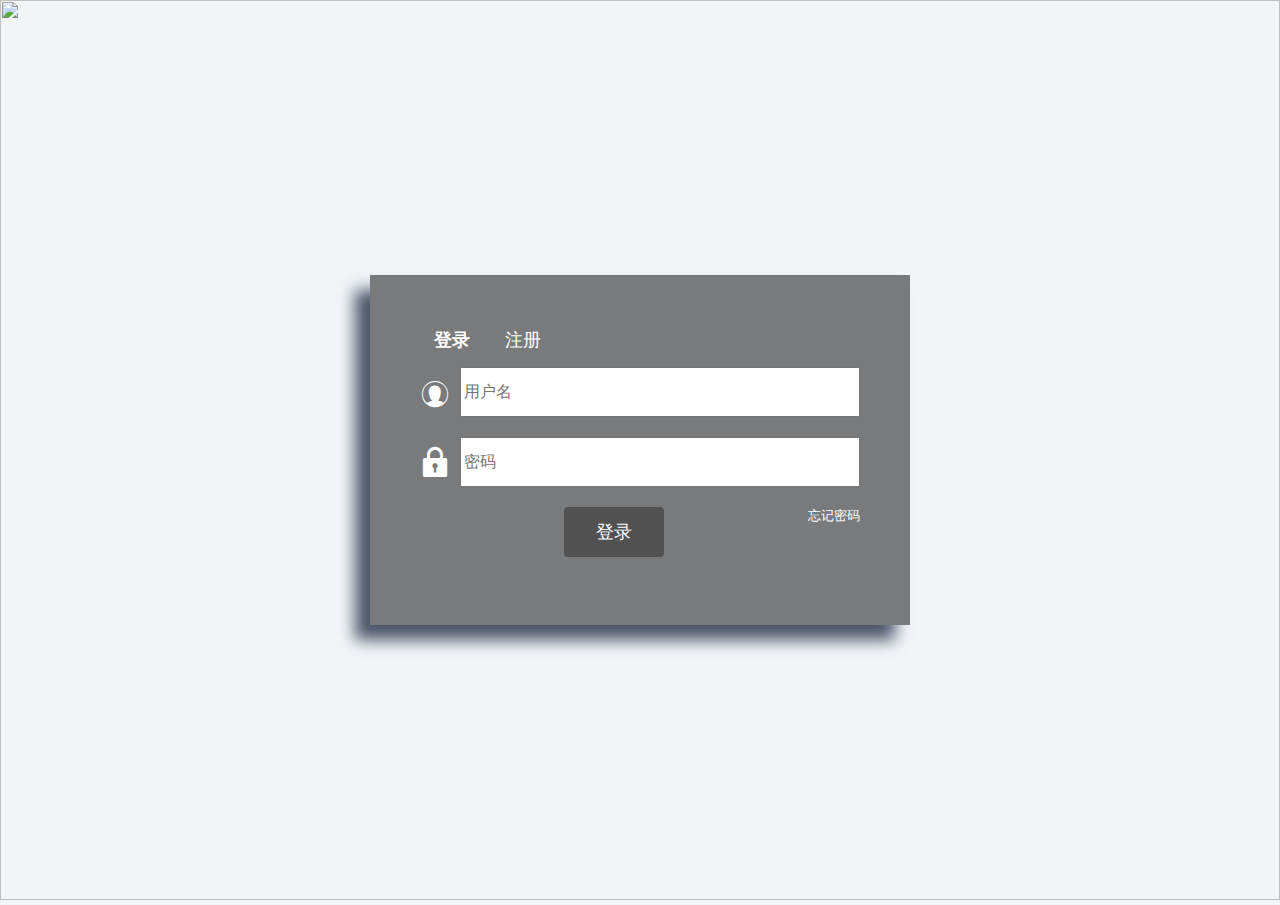
<file: index.html>
<!DOCTYPE html>
<html lang="en">
<head>
    <meta charset="UTF-8">
    <meta name="viewport" content="width=device-width, initial-scale=1.0">
    <title>首页</title>
    <script src="./js/boot.js"></script>
    <style>
        html,body{
            margin:0;
            padding:0;
            height: 100%;
    }
    </style>
</head>
<body>
    <iframe id="iframe1" style="width:100%;height:100%;" src="./html/login.html" frameborder="0"></iframe>
</body>

<script>
    var isLogin = localStorage.getItem("isLogin");
    if(isLogin=="1"){
        $("#iframe1").attr("src","./html/main.html");
    }else{
        $("#iframe1").attr("src","./html/login.html");
    }
</script>
</html>
</file>
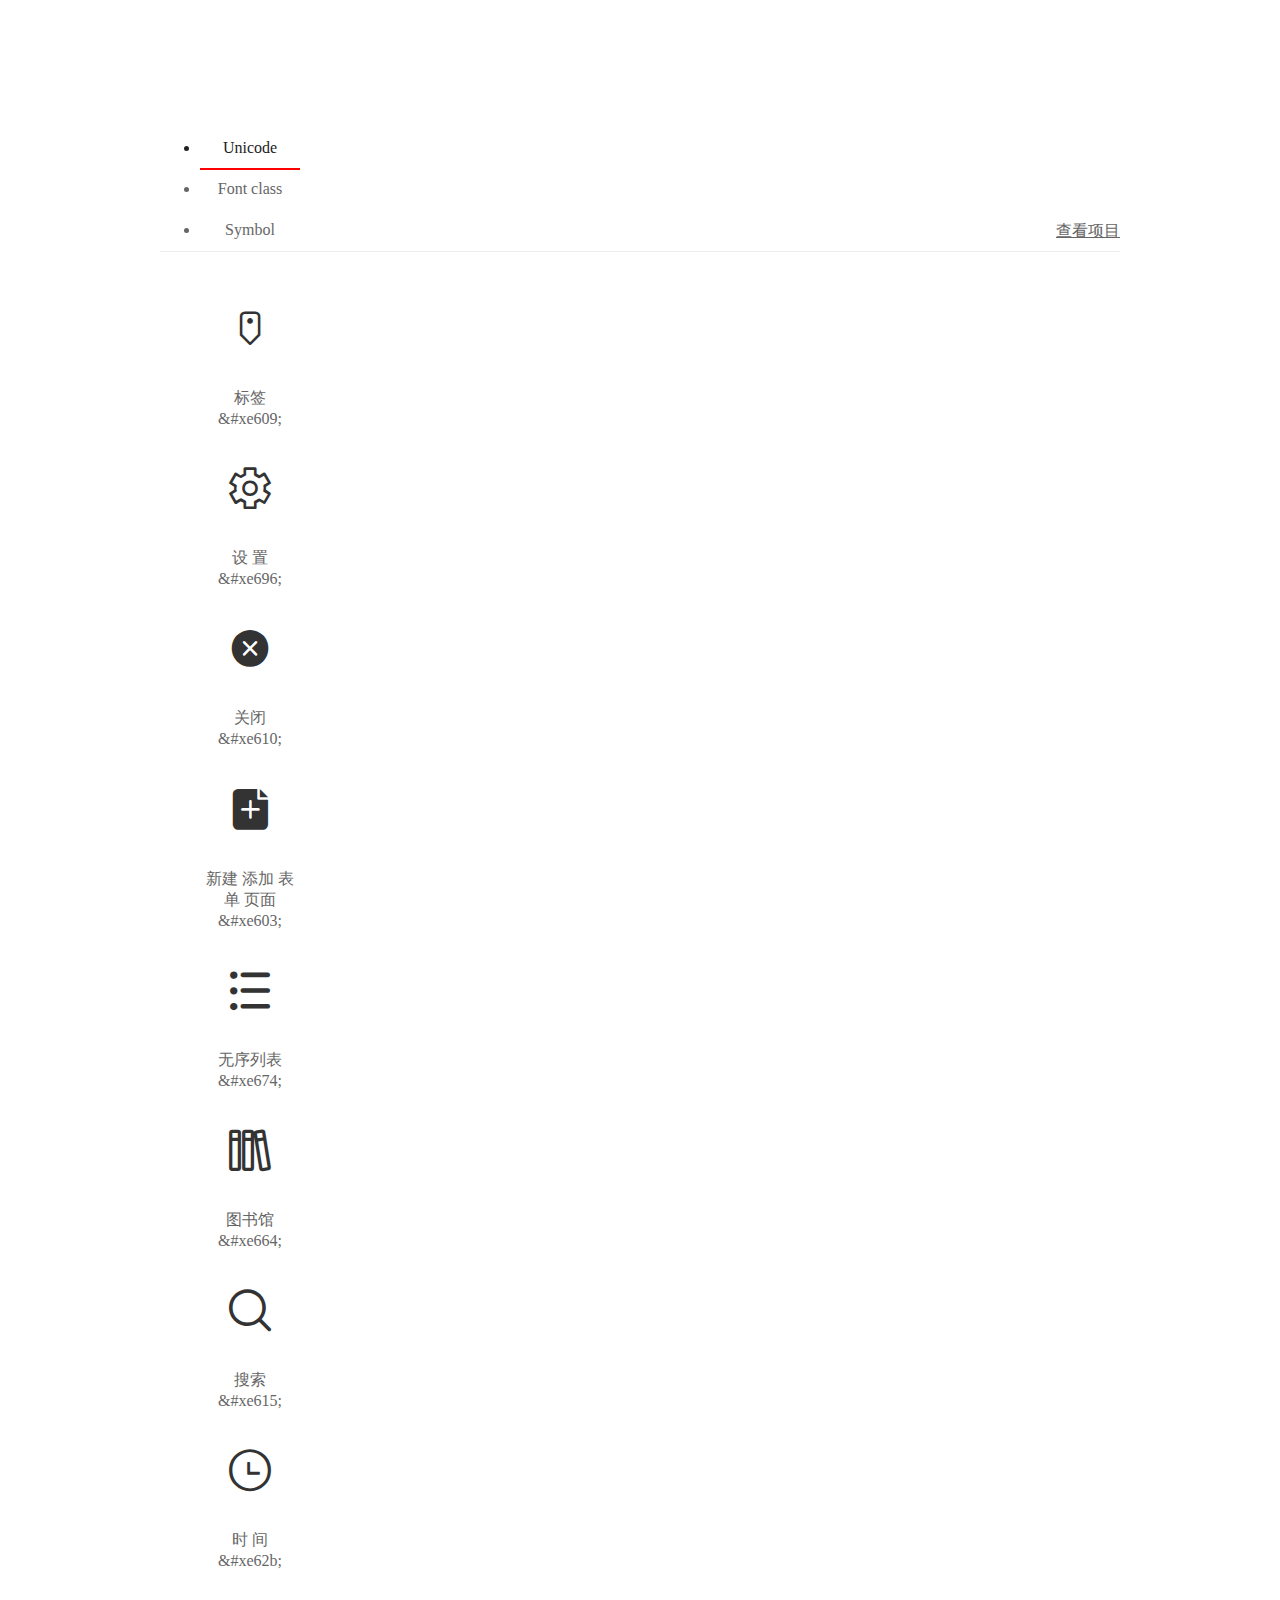
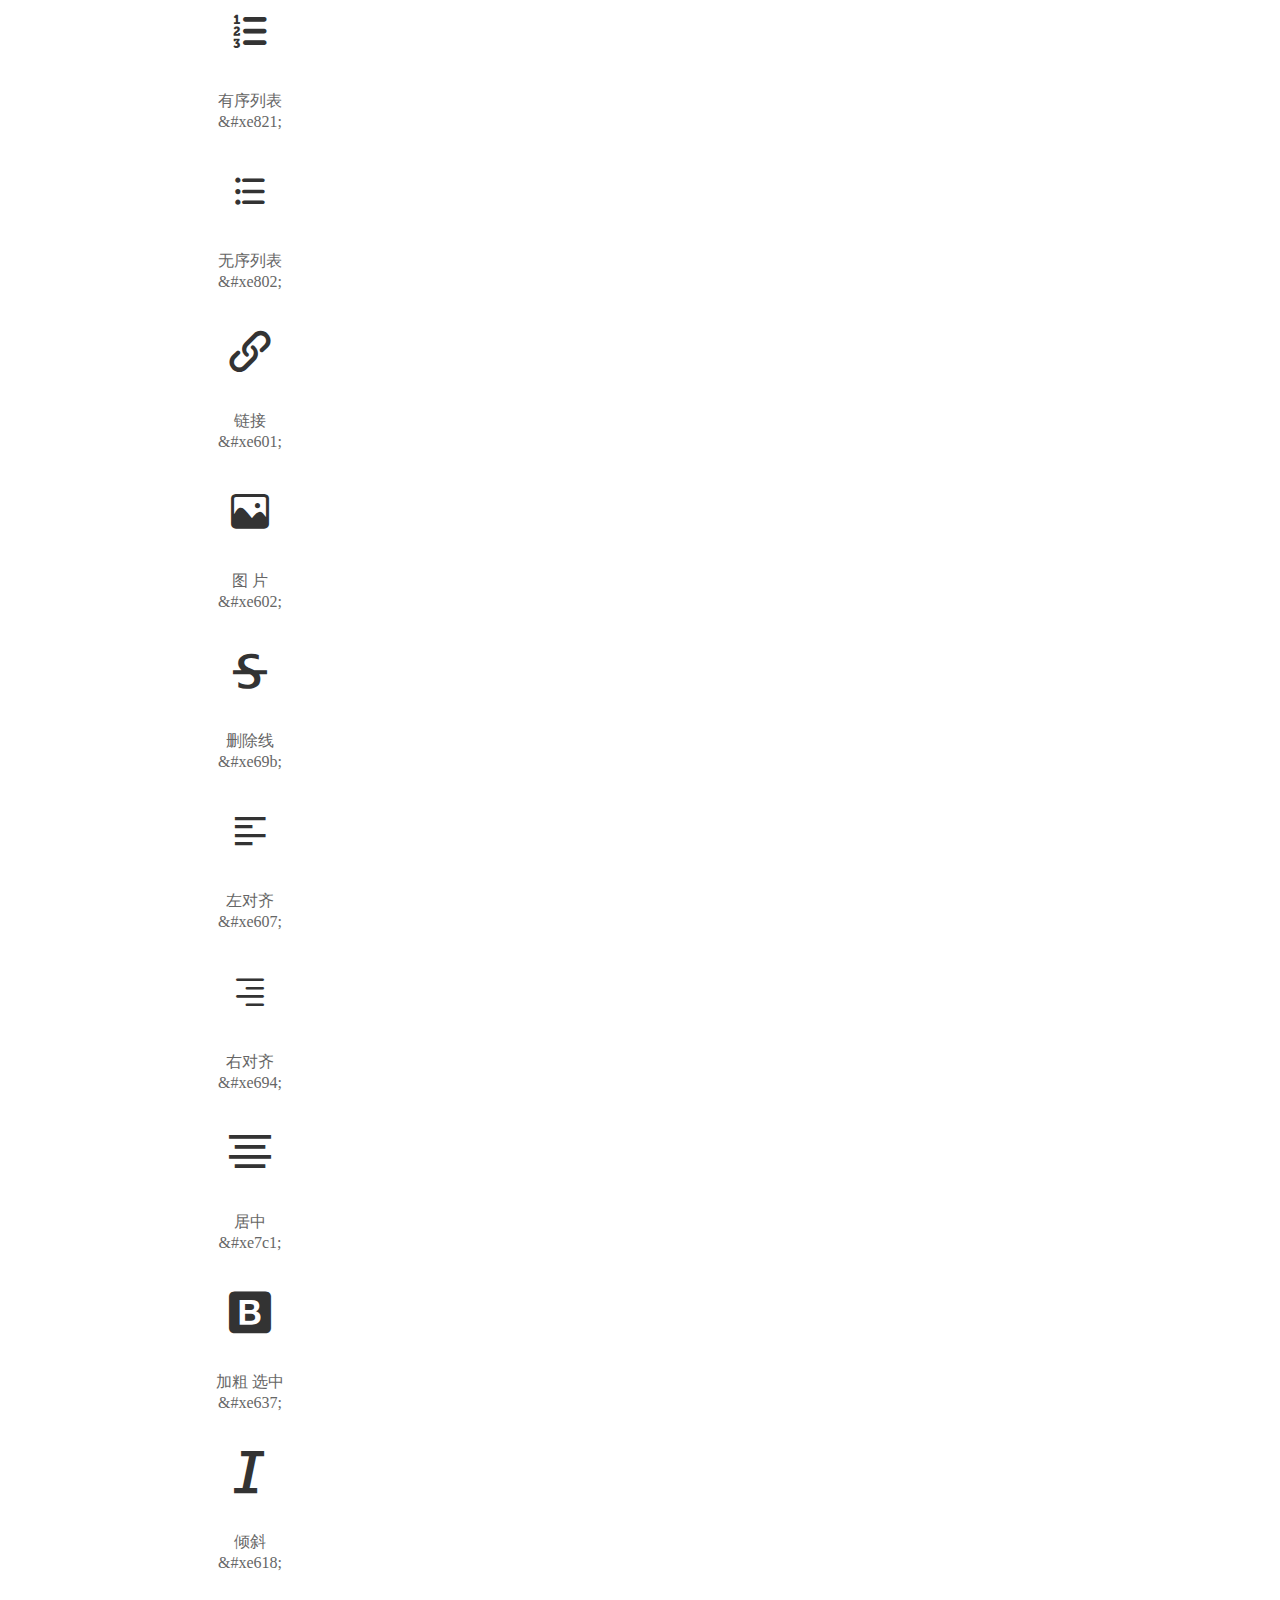
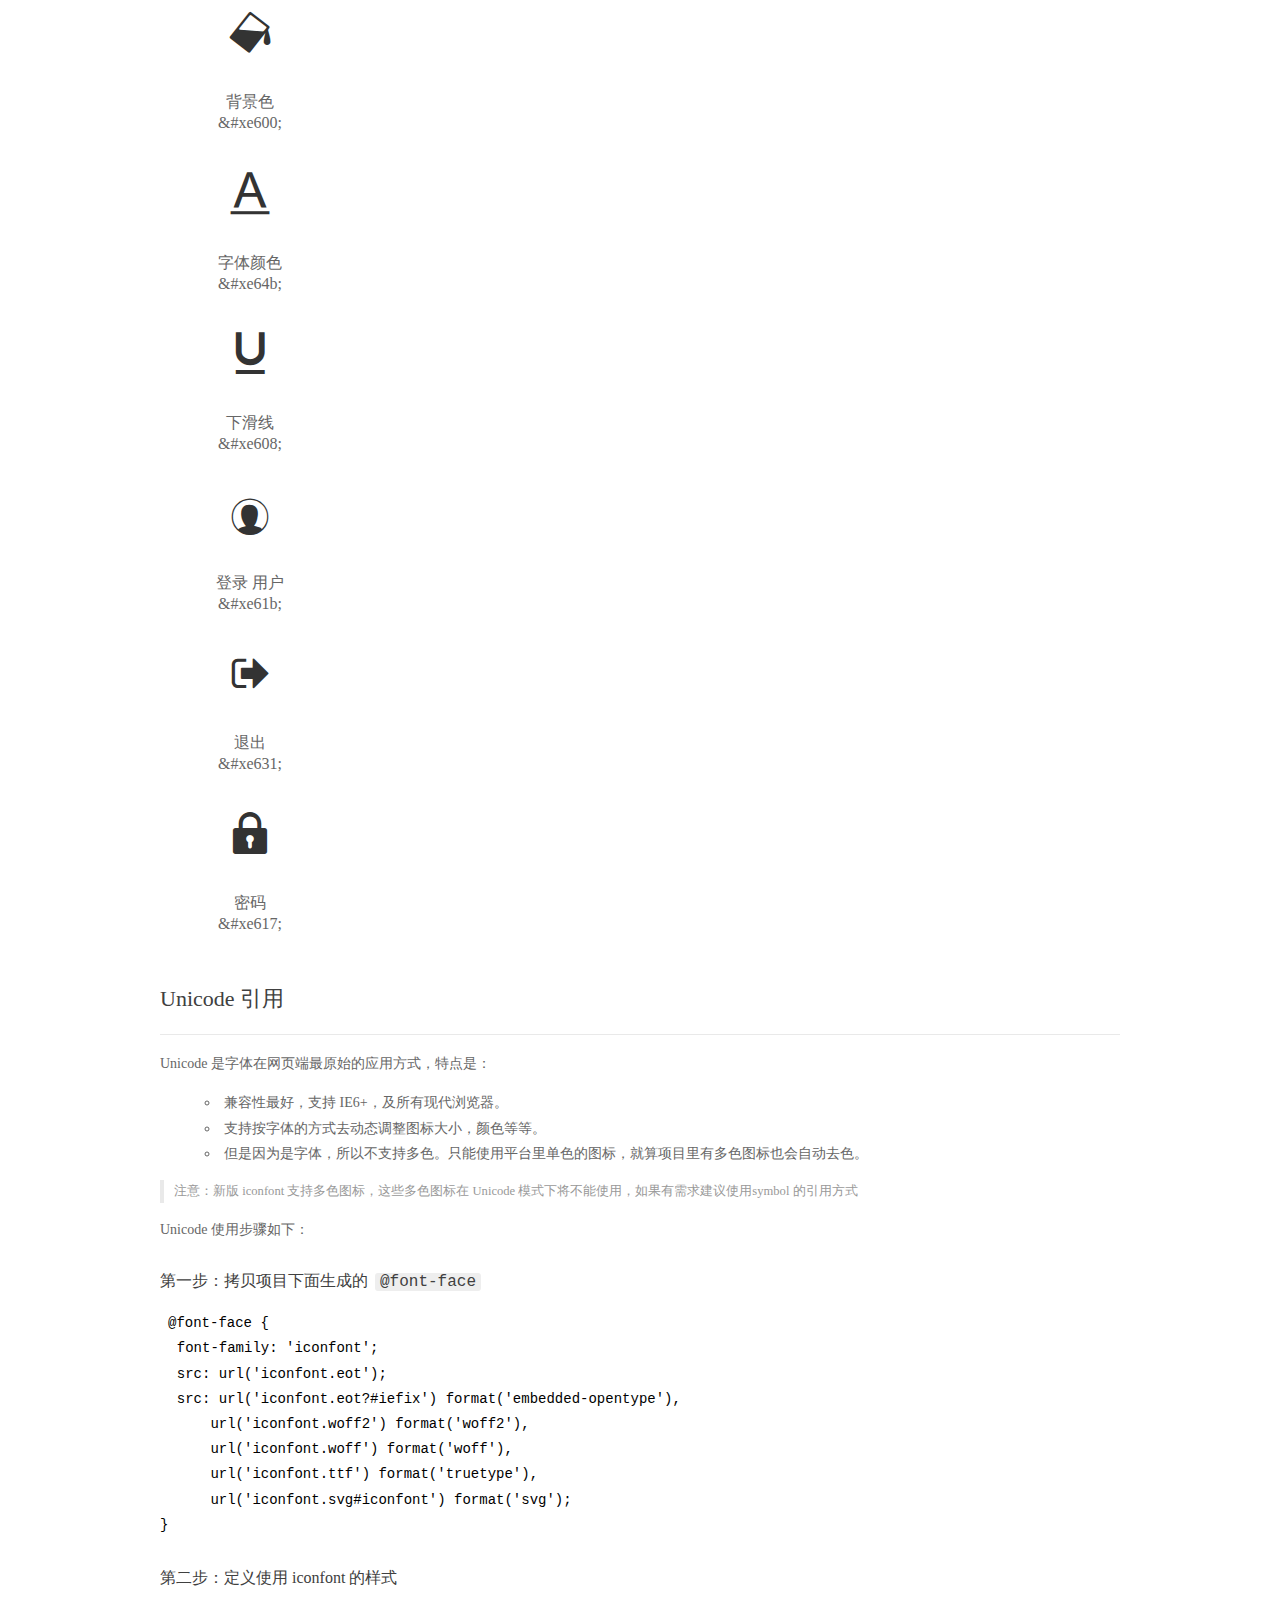
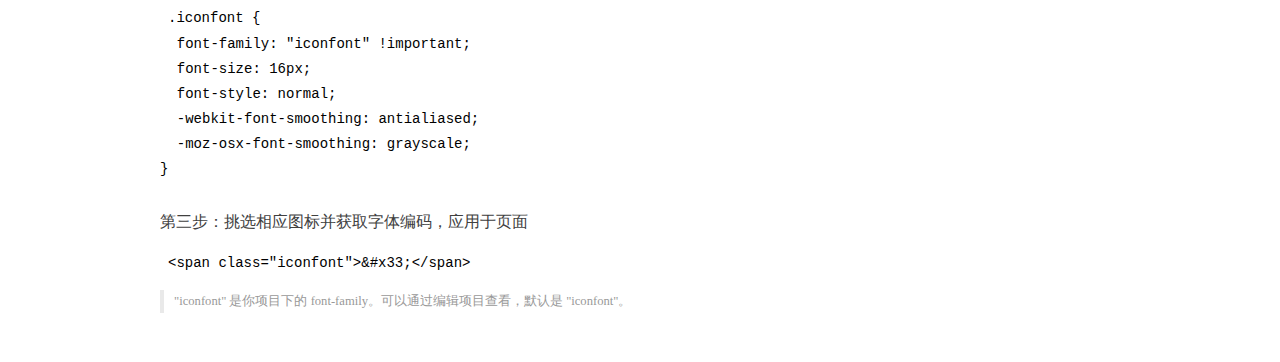
<file: font/demo_index.html>
<!DOCTYPE html>
<html>
<head>
  <meta charset="utf-8"/>
  <title>IconFont Demo</title>
  <link rel="shortcut icon" href="//img.alicdn.com/imgextra/i2/O1CN01ZyAlrn1MwaMhqz36G_!!6000000001499-73-tps-64-64.ico" type="image/x-icon"/>
  <link rel="icon" type="image/svg+xml" href="//img.alicdn.com/imgextra/i4/O1CN01EYTRnJ297D6vehehJ_!!6000000008020-55-tps-64-64.svg"/>
  <link rel="stylesheet" href="https://g.alicdn.com/thx/cube/1.3.2/cube.min.css">
  <link rel="stylesheet" href="demo.css">
  <link rel="stylesheet" href="iconfont.css">
  <script src="iconfont.js"></script>
  <!-- jQuery -->
  <script src="https://a1.alicdn.com/oss/uploads/2018/12/26/7bfddb60-08e8-11e9-9b04-53e73bb6408b.js"></script>
  <!-- 代码高亮 -->
  <script src="https://a1.alicdn.com/oss/uploads/2018/12/26/a3f714d0-08e6-11e9-8a15-ebf944d7534c.js"></script>
</head>
<body>
  <div class="main">
    <h1 class="logo"><a href="https://www.iconfont.cn/" title="iconfont 首页" target="_blank">&#xe86b;</a></h1>
    <div class="nav-tabs">
      <ul id="tabs" class="dib-box">
        <li class="dib active"><span>Unicode</span></li>
        <li class="dib"><span>Font class</span></li>
        <li class="dib"><span>Symbol</span></li>
      </ul>
      
      <a href="https://www.iconfont.cn/manage/index?manage_type=myprojects&projectId=2379899" target="_blank" class="nav-more">查看项目</a>
      
    </div>
    <div class="tab-container">
      <div class="content unicode" style="display: block;">
          <ul class="icon_lists dib-box">
          
            <li class="dib">
              <span class="icon iconfont">&#xe609;</span>
                <div class="name">标签</div>
                <div class="code-name">&amp;#xe609;</div>
              </li>
          
            <li class="dib">
              <span class="icon iconfont">&#xe696;</span>
                <div class="name">设 置</div>
                <div class="code-name">&amp;#xe696;</div>
              </li>
          
            <li class="dib">
              <span class="icon iconfont">&#xe610;</span>
                <div class="name">关闭</div>
                <div class="code-name">&amp;#xe610;</div>
              </li>
          
            <li class="dib">
              <span class="icon iconfont">&#xe603;</span>
                <div class="name">新建 添加 表单 页面</div>
                <div class="code-name">&amp;#xe603;</div>
              </li>
          
            <li class="dib">
              <span class="icon iconfont">&#xe674;</span>
                <div class="name">无序列表</div>
                <div class="code-name">&amp;#xe674;</div>
              </li>
          
            <li class="dib">
              <span class="icon iconfont">&#xe664;</span>
                <div class="name">图书馆</div>
                <div class="code-name">&amp;#xe664;</div>
              </li>
          
            <li class="dib">
              <span class="icon iconfont">&#xe615;</span>
                <div class="name">搜索</div>
                <div class="code-name">&amp;#xe615;</div>
              </li>
          
            <li class="dib">
              <span class="icon iconfont">&#xe62b;</span>
                <div class="name">时 间</div>
                <div class="code-name">&amp;#xe62b;</div>
              </li>
          
            <li class="dib">
              <span class="icon iconfont">&#xe821;</span>
                <div class="name">有序列表</div>
                <div class="code-name">&amp;#xe821;</div>
              </li>
          
            <li class="dib">
              <span class="icon iconfont">&#xe802;</span>
                <div class="name">无序列表</div>
                <div class="code-name">&amp;#xe802;</div>
              </li>
          
            <li class="dib">
              <span class="icon iconfont">&#xe601;</span>
                <div class="name">链接</div>
                <div class="code-name">&amp;#xe601;</div>
              </li>
          
            <li class="dib">
              <span class="icon iconfont">&#xe602;</span>
                <div class="name">图 片</div>
                <div class="code-name">&amp;#xe602;</div>
              </li>
          
            <li class="dib">
              <span class="icon iconfont">&#xe69b;</span>
                <div class="name">删除线</div>
                <div class="code-name">&amp;#xe69b;</div>
              </li>
          
            <li class="dib">
              <span class="icon iconfont">&#xe607;</span>
                <div class="name">左对齐</div>
                <div class="code-name">&amp;#xe607;</div>
              </li>
          
            <li class="dib">
              <span class="icon iconfont">&#xe694;</span>
                <div class="name">右对齐</div>
                <div class="code-name">&amp;#xe694;</div>
              </li>
          
            <li class="dib">
              <span class="icon iconfont">&#xe7c1;</span>
                <div class="name">居中</div>
                <div class="code-name">&amp;#xe7c1;</div>
              </li>
          
            <li class="dib">
              <span class="icon iconfont">&#xe637;</span>
                <div class="name">加粗 选中</div>
                <div class="code-name">&amp;#xe637;</div>
              </li>
          
            <li class="dib">
              <span class="icon iconfont">&#xe618;</span>
                <div class="name">倾斜</div>
                <div class="code-name">&amp;#xe618;</div>
              </li>
          
            <li class="dib">
              <span class="icon iconfont">&#xe600;</span>
                <div class="name">背景色</div>
                <div class="code-name">&amp;#xe600;</div>
              </li>
          
            <li class="dib">
              <span class="icon iconfont">&#xe64b;</span>
                <div class="name">字体颜色</div>
                <div class="code-name">&amp;#xe64b;</div>
              </li>
          
            <li class="dib">
              <span class="icon iconfont">&#xe608;</span>
                <div class="name">下滑线</div>
                <div class="code-name">&amp;#xe608;</div>
              </li>
          
            <li class="dib">
              <span class="icon iconfont">&#xe61b;</span>
                <div class="name">登录 用户</div>
                <div class="code-name">&amp;#xe61b;</div>
              </li>
          
            <li class="dib">
              <span class="icon iconfont">&#xe631;</span>
                <div class="name">退出</div>
                <div class="code-name">&amp;#xe631;</div>
              </li>
          
            <li class="dib">
              <span class="icon iconfont">&#xe617;</span>
                <div class="name">密码</div>
                <div class="code-name">&amp;#xe617;</div>
              </li>
          
          </ul>
          <div class="article markdown">
          <h2 id="unicode-">Unicode 引用</h2>
          <hr>

          <p>Unicode 是字体在网页端最原始的应用方式，特点是：</p>
          <ul>
            <li>兼容性最好，支持 IE6+，及所有现代浏览器。</li>
            <li>支持按字体的方式去动态调整图标大小，颜色等等。</li>
            <li>但是因为是字体，所以不支持多色。只能使用平台里单色的图标，就算项目里有多色图标也会自动去色。</li>
          </ul>
          <blockquote>
            <p>注意：新版 iconfont 支持多色图标，这些多色图标在 Unicode 模式下将不能使用，如果有需求建议使用symbol 的引用方式</p>
          </blockquote>
          <p>Unicode 使用步骤如下：</p>
          <h3 id="-font-face">第一步：拷贝项目下面生成的 <code>@font-face</code></h3>
<pre><code class="language-css"
>@font-face {
  font-family: 'iconfont';
  src: url('iconfont.eot');
  src: url('iconfont.eot?#iefix') format('embedded-opentype'),
      url('iconfont.woff2') format('woff2'),
      url('iconfont.woff') format('woff'),
      url('iconfont.ttf') format('truetype'),
      url('iconfont.svg#iconfont') format('svg');
}
</code></pre>
          <h3 id="-iconfont-">第二步：定义使用 iconfont 的样式</h3>
<pre><code class="language-css"
>.iconfont {
  font-family: "iconfont" !important;
  font-size: 16px;
  font-style: normal;
  -webkit-font-smoothing: antialiased;
  -moz-osx-font-smoothing: grayscale;
}
</code></pre>
          <h3 id="-">第三步：挑选相应图标并获取字体编码，应用于页面</h3>
<pre>
<code class="language-html"
>&lt;span class="iconfont"&gt;&amp;#x33;&lt;/span&gt;
</code></pre>
          <blockquote>
            <p>"iconfont" 是你项目下的 font-family。可以通过编辑项目查看，默认是 "iconfont"。</p>
          </blockquote>
          </div>
      </div>
      <div class="content font-class">
        <ul class="icon_lists dib-box">
          
          <li class="dib">
            <span class="icon iconfont icon-biaoqian"></span>
            <div class="name">
              标签
            </div>
            <div class="code-name">.icon-biaoqian
            </div>
          </li>
          
          <li class="dib">
            <span class="icon iconfont icon-shezhi"></span>
            <div class="name">
              设 置
            </div>
            <div class="code-name">.icon-shezhi
            </div>
          </li>
          
          <li class="dib">
            <span class="icon iconfont icon-guanbi"></span>
            <div class="name">
              关闭
            </div>
            <div class="code-name">.icon-guanbi
            </div>
          </li>
          
          <li class="dib">
            <span class="icon iconfont icon-add"></span>
            <div class="name">
              新建 添加 表单 页面
            </div>
            <div class="code-name">.icon-add
            </div>
          </li>
          
          <li class="dib">
            <span class="icon iconfont icon-wuxuliebiao1"></span>
            <div class="name">
              无序列表
            </div>
            <div class="code-name">.icon-wuxuliebiao1
            </div>
          </li>
          
          <li class="dib">
            <span class="icon iconfont icon-tushuguan"></span>
            <div class="name">
              图书馆
            </div>
            <div class="code-name">.icon-tushuguan
            </div>
          </li>
          
          <li class="dib">
            <span class="icon iconfont icon-sousuo"></span>
            <div class="name">
              搜索
            </div>
            <div class="code-name">.icon-sousuo
            </div>
          </li>
          
          <li class="dib">
            <span class="icon iconfont icon-time"></span>
            <div class="name">
              时 间
            </div>
            <div class="code-name">.icon-time
            </div>
          </li>
          
          <li class="dib">
            <span class="icon iconfont icon-youxuliebiao"></span>
            <div class="name">
              有序列表
            </div>
            <div class="code-name">.icon-youxuliebiao
            </div>
          </li>
          
          <li class="dib">
            <span class="icon iconfont icon-wuxuliebiao"></span>
            <div class="name">
              无序列表
            </div>
            <div class="code-name">.icon-wuxuliebiao
            </div>
          </li>
          
          <li class="dib">
            <span class="icon iconfont icon-lianjie"></span>
            <div class="name">
              链接
            </div>
            <div class="code-name">.icon-lianjie
            </div>
          </li>
          
          <li class="dib">
            <span class="icon iconfont icon-tupian"></span>
            <div class="name">
              图 片
            </div>
            <div class="code-name">.icon-tupian
            </div>
          </li>
          
          <li class="dib">
            <span class="icon iconfont icon-del-line"></span>
            <div class="name">
              删除线
            </div>
            <div class="code-name">.icon-del-line
            </div>
          </li>
          
          <li class="dib">
            <span class="icon iconfont icon-zuoduiqi"></span>
            <div class="name">
              左对齐
            </div>
            <div class="code-name">.icon-zuoduiqi
            </div>
          </li>
          
          <li class="dib">
            <span class="icon iconfont icon-youduiqi"></span>
            <div class="name">
              右对齐
            </div>
            <div class="code-name">.icon-youduiqi
            </div>
          </li>
          
          <li class="dib">
            <span class="icon iconfont icon-juzhong"></span>
            <div class="name">
              居中
            </div>
            <div class="code-name">.icon-juzhong
            </div>
          </li>
          
          <li class="dib">
            <span class="icon iconfont icon-jiacuxuanzhong"></span>
            <div class="name">
              加粗 选中
            </div>
            <div class="code-name">.icon-jiacuxuanzhong
            </div>
          </li>
          
          <li class="dib">
            <span class="icon iconfont icon-qingxie"></span>
            <div class="name">
              倾斜
            </div>
            <div class="code-name">.icon-qingxie
            </div>
          </li>
          
          <li class="dib">
            <span class="icon iconfont icon-background"></span>
            <div class="name">
              背景色
            </div>
            <div class="code-name">.icon-background
            </div>
          </li>
          
          <li class="dib">
            <span class="icon iconfont icon-ziti"></span>
            <div class="name">
              字体颜色
            </div>
            <div class="code-name">.icon-ziti
            </div>
          </li>
          
          <li class="dib">
            <span class="icon iconfont icon-xiahuaxian"></span>
            <div class="name">
              下滑线
            </div>
            <div class="code-name">.icon-xiahuaxian
            </div>
          </li>
          
          <li class="dib">
            <span class="icon iconfont icon-icon"></span>
            <div class="name">
              登录 用户
            </div>
            <div class="code-name">.icon-icon
            </div>
          </li>
          
          <li class="dib">
            <span class="icon iconfont icon-tuichu"></span>
            <div class="name">
              退出
            </div>
            <div class="code-name">.icon-tuichu
            </div>
          </li>
          
          <li class="dib">
            <span class="icon iconfont icon-mima"></span>
            <div class="name">
              密码
            </div>
            <div class="code-name">.icon-mima
            </div>
          </li>
          
        </ul>
        <div class="article markdown">
        <h2 id="font-class-">font-class 引用</h2>
        <hr>

        <p>font-class 是 Unicode 使用方式的一种变种，主要是解决 Unicode 书写不直观，语意不明确的问题。</p>
        <p>与 Unicode 使用方式相比，具有如下特点：</p>
        <ul>
          <li>兼容性良好，支持 IE8+，及所有现代浏览器。</li>
          <li>相比于 Unicode 语意明确，书写更直观。可以很容易分辨这个 icon 是什么。</li>
          <li>因为使用 class 来定义图标，所以当要替换图标时，只需要修改 class 里面的 Unicode 引用。</li>
          <li>不过因为本质上还是使用的字体，所以多色图标还是不支持的。</li>
        </ul>
        <p>使用步骤如下：</p>
        <h3 id="-fontclass-">第一步：引入项目下面生成的 fontclass 代码：</h3>
<pre><code class="language-html">&lt;link rel="stylesheet" href="./iconfont.css"&gt;
</code></pre>
        <h3 id="-">第二步：挑选相应图标并获取类名，应用于页面：</h3>
<pre><code class="language-html">&lt;span class="iconfont icon-xxx"&gt;&lt;/span&gt;
</code></pre>
        <blockquote>
          <p>"
            iconfont" 是你项目下的 font-family。可以通过编辑项目查看，默认是 "iconfont"。</p>
        </blockquote>
      </div>
      </div>
      <div class="content symbol">
          <ul class="icon_lists dib-box">
          
            <li class="dib">
                <svg class="icon svg-icon" aria-hidden="true">
                  <use xlink:href="#icon-biaoqian"></use>
                </svg>
                <div class="name">标签</div>
                <div class="code-name">#icon-biaoqian</div>
            </li>
          
            <li class="dib">
                <svg class="icon svg-icon" aria-hidden="true">
                  <use xlink:href="#icon-shezhi"></use>
                </svg>
                <div class="name">设 置</div>
                <div class="code-name">#icon-shezhi</div>
            </li>
          
            <li class="dib">
                <svg class="icon svg-icon" aria-hidden="true">
                  <use xlink:href="#icon-guanbi"></use>
                </svg>
                <div class="name">关闭</div>
                <div class="code-name">#icon-guanbi</div>
            </li>
          
            <li class="dib">
                <svg class="icon svg-icon" aria-hidden="true">
                  <use xlink:href="#icon-add"></use>
                </svg>
                <div class="name">新建 添加 表单 页面</div>
                <div class="code-name">#icon-add</div>
            </li>
          
            <li class="dib">
                <svg class="icon svg-icon" aria-hidden="true">
                  <use xlink:href="#icon-wuxuliebiao1"></use>
                </svg>
                <div class="name">无序列表</div>
                <div class="code-name">#icon-wuxuliebiao1</div>
            </li>
          
            <li class="dib">
                <svg class="icon svg-icon" aria-hidden="true">
                  <use xlink:href="#icon-tushuguan"></use>
                </svg>
                <div class="name">图书馆</div>
                <div class="code-name">#icon-tushuguan</div>
            </li>
          
            <li class="dib">
                <svg class="icon svg-icon" aria-hidden="true">
                  <use xlink:href="#icon-sousuo"></use>
                </svg>
                <div class="name">搜索</div>
                <div class="code-name">#icon-sousuo</div>
            </li>
          
            <li class="dib">
                <svg class="icon svg-icon" aria-hidden="true">
                  <use xlink:href="#icon-time"></use>
                </svg>
                <div class="name">时 间</div>
                <div class="code-name">#icon-time</div>
            </li>
          
            <li class="dib">
                <svg class="icon svg-icon" aria-hidden="true">
                  <use xlink:href="#icon-youxuliebiao"></use>
                </svg>
                <div class="name">有序列表</div>
                <div class="code-name">#icon-youxuliebiao</div>
            </li>
          
            <li class="dib">
                <svg class="icon svg-icon" aria-hidden="true">
                  <use xlink:href="#icon-wuxuliebiao"></use>
                </svg>
                <div class="name">无序列表</div>
                <div class="code-name">#icon-wuxuliebiao</div>
            </li>
          
            <li class="dib">
                <svg class="icon svg-icon" aria-hidden="true">
                  <use xlink:href="#icon-lianjie"></use>
                </svg>
                <div class="name">链接</div>
                <div class="code-name">#icon-lianjie</div>
            </li>
          
            <li class="dib">
                <svg class="icon svg-icon" aria-hidden="true">
                  <use xlink:href="#icon-tupian"></use>
                </svg>
                <div class="name">图 片</div>
                <div class="code-name">#icon-tupian</div>
            </li>
          
            <li class="dib">
                <svg class="icon svg-icon" aria-hidden="true">
                  <use xlink:href="#icon-del-line"></use>
                </svg>
                <div class="name">删除线</div>
                <div class="code-name">#icon-del-line</div>
            </li>
          
            <li class="dib">
                <svg class="icon svg-icon" aria-hidden="true">
                  <use xlink:href="#icon-zuoduiqi"></use>
                </svg>
                <div class="name">左对齐</div>
                <div class="code-name">#icon-zuoduiqi</div>
            </li>
          
            <li class="dib">
                <svg class="icon svg-icon" aria-hidden="true">
                  <use xlink:href="#icon-youduiqi"></use>
                </svg>
                <div class="name">右对齐</div>
                <div class="code-name">#icon-youduiqi</div>
            </li>
          
            <li class="dib">
                <svg class="icon svg-icon" aria-hidden="true">
                  <use xlink:href="#icon-juzhong"></use>
                </svg>
                <div class="name">居中</div>
                <div class="code-name">#icon-juzhong</div>
            </li>
          
            <li class="dib">
                <svg class="icon svg-icon" aria-hidden="true">
                  <use xlink:href="#icon-jiacuxuanzhong"></use>
                </svg>
                <div class="name">加粗 选中</div>
                <div class="code-name">#icon-jiacuxuanzhong</div>
            </li>
          
            <li class="dib">
                <svg class="icon svg-icon" aria-hidden="true">
                  <use xlink:href="#icon-qingxie"></use>
                </svg>
                <div class="name">倾斜</div>
                <div class="code-name">#icon-qingxie</div>
            </li>
          
            <li class="dib">
                <svg class="icon svg-icon" aria-hidden="true">
                  <use xlink:href="#icon-background"></use>
                </svg>
                <div class="name">背景色</div>
                <div class="code-name">#icon-background</div>
            </li>
          
            <li class="dib">
                <svg class="icon svg-icon" aria-hidden="true">
                  <use xlink:href="#icon-ziti"></use>
                </svg>
                <div class="name">字体颜色</div>
                <div class="code-name">#icon-ziti</div>
            </li>
          
            <li class="dib">
                <svg class="icon svg-icon" aria-hidden="true">
                  <use xlink:href="#icon-xiahuaxian"></use>
                </svg>
                <div class="name">下滑线</div>
                <div class="code-name">#icon-xiahuaxian</div>
            </li>
          
            <li class="dib">
                <svg class="icon svg-icon" aria-hidden="true">
                  <use xlink:href="#icon-icon"></use>
                </svg>
                <div class="name">登录 用户</div>
                <div class="code-name">#icon-icon</div>
            </li>
          
            <li class="dib">
                <svg class="icon svg-icon" aria-hidden="true">
                  <use xlink:href="#icon-tuichu"></use>
                </svg>
                <div class="name">退出</div>
                <div class="code-name">#icon-tuichu</div>
            </li>
          
            <li class="dib">
                <svg class="icon svg-icon" aria-hidden="true">
                  <use xlink:href="#icon-mima"></use>
                </svg>
                <div class="name">密码</div>
                <div class="code-name">#icon-mima</div>
            </li>
          
          </ul>
          <div class="article markdown">
          <h2 id="symbol-">Symbol 引用</h2>
          <hr>

          <p>这是一种全新的使用方式，应该说这才是未来的主流，也是平台目前推荐的用法。相关介绍可以参考这篇<a href="">文章</a>
            这种用法其实是做了一个 SVG 的集合，与另外两种相比具有如下特点：</p>
          <ul>
            <li>支持多色图标了，不再受单色限制。</li>
            <li>通过一些技巧，支持像字体那样，通过 <code>font-size</code>, <code>color</code> 来调整样式。</li>
            <li>兼容性较差，支持 IE9+，及现代浏览器。</li>
            <li>浏览器渲染 SVG 的性能一般，还不如 png。</li>
          </ul>
          <p>使用步骤如下：</p>
          <h3 id="-symbol-">第一步：引入项目下面生成的 symbol 代码：</h3>
<pre><code class="language-html">&lt;script src="./iconfont.js"&gt;&lt;/script&gt;
</code></pre>
          <h3 id="-css-">第二步：加入通用 CSS 代码（引入一次就行）：</h3>
<pre><code class="language-html">&lt;style&gt;
.icon {
  width: 1em;
  height: 1em;
  vertical-align: -0.15em;
  fill: currentColor;
  overflow: hidden;
}
&lt;/style&gt;
</code></pre>
          <h3 id="-">第三步：挑选相应图标并获取类名，应用于页面：</h3>
<pre><code class="language-html">&lt;svg class="icon" aria-hidden="true"&gt;
  &lt;use xlink:href="#icon-xxx"&gt;&lt;/use&gt;
&lt;/svg&gt;
</code></pre>
          </div>
      </div>

    </div>
  </div>
  <script>
  $(document).ready(function () {
      $('.tab-container .content:first').show()

      $('#tabs li').click(function (e) {
        var tabContent = $('.tab-container .content')
        var index = $(this).index()

        if ($(this).hasClass('active')) {
          return
        } else {
          $('#tabs li').removeClass('active')
          $(this).addClass('active')

          tabContent.hide().eq(index).fadeIn()
        }
      })
    })
  </script>
</body>
</html>
</file>
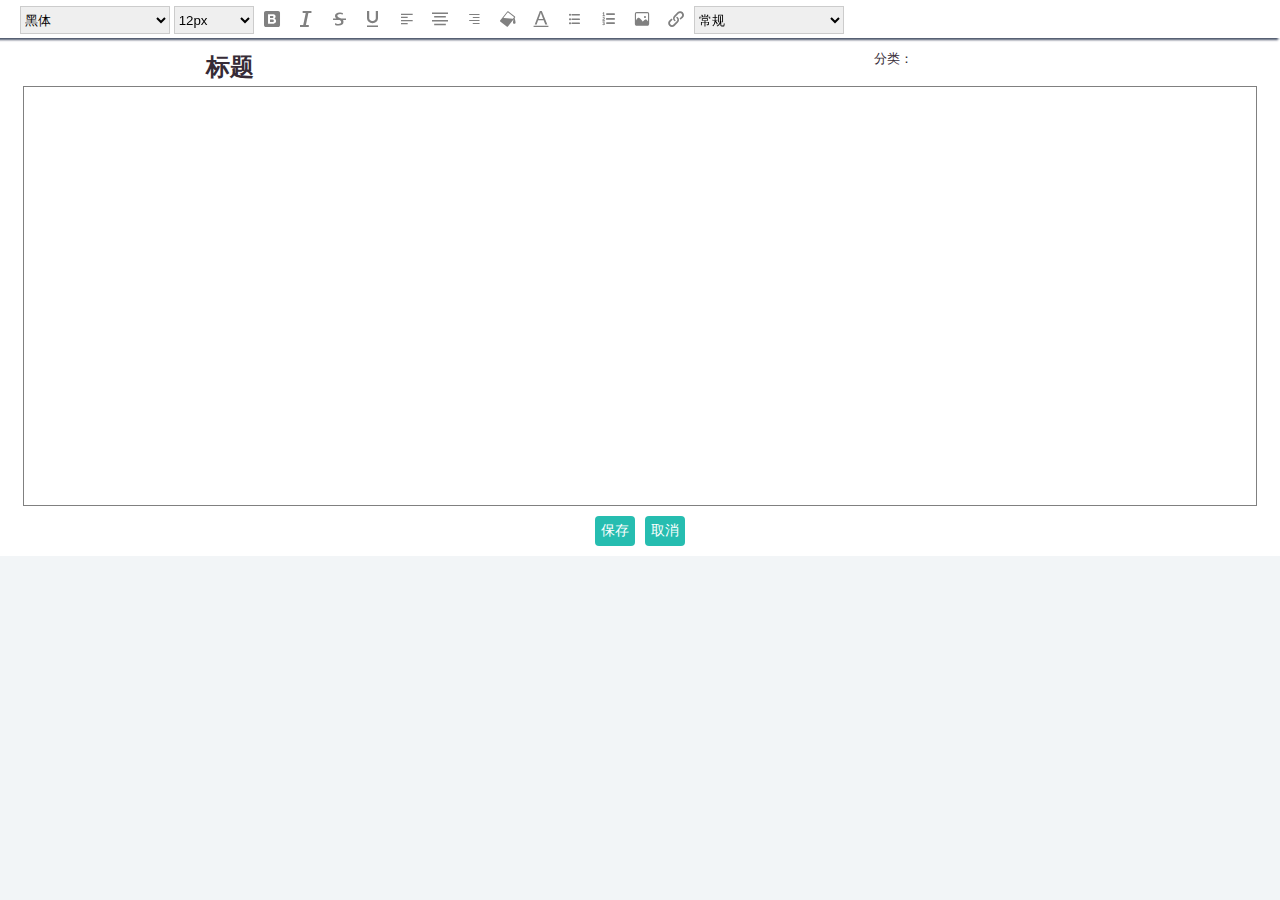
<file: html/addBJ.html>
<!DOCTYPE html>
<html lang="en">
<head>
    <meta charset="UTF-8">
    <meta name="viewport" content="width=device-width, initial-scale=1.0">
    <title>编辑区</title>
    <script src="../js/boot.js"></script>
    <script src="../js/jquery.min.js"></script>
    <link rel="stylesheet" href="../font/iconfont.css">
    <link rel="stylesheet" href="../css/main.css">
    <link rel="stylesheet" href="../js/miniui/common.css">
    <link rel="stylesheet" href="../css/colpick.css">
    <script src="../js/colpick.js"></script>
</head>
<body>
        <!-- <div class="editHeader"><span onclick="onCancel()" style="float: right; font-size:20px;color:#fff; cursor:pointer;" class="iconfont">&#xe610;</span></div> -->
        <div class="tool">
        <form>
            <select id="fontFamily" class="fontFamily" onchange="changetext(this,'fontName')" >
            </select>
            <select id="fontSize" class="fontSize" onchange="changetext(this,'fontSize')">
            </select>
            <button type="button" class="btn_cls" onclick="changetext(this,'bold')"><span class="iconfont icon_style">&#xe637;</span></button>
            <button type="button" class="btn_cls" onclick="changetext(this,'italic')"><span class="iconfont icon_style" >&#xe618;</span></button>
            <button type="button" class="btn_cls" onclick="changetext(this,'strikeThrough')"><span class="iconfont icon_style">&#xe69b;</span></button>
            <button type="button" class="btn_cls" onclick="changetext(this,'underline')"><span class="iconfont icon_style" >&#xe608;</span></button>
            <button type="button" class="btn_cls" onclick="changetext(this,'justifyLeft')"><span class="iconfont icon_style">&#xe607;</span></button>
            <button type="button" class="btn_cls" onclick="changetext(this,'justifyCenter')"><span class="iconfont icon_style">&#xe7c1;</span></button>
            <button type="button" class="btn_cls" onclick="changetext(this,'justifyRight')"><span class="iconfont icon_style">&#xe694;</span></button>
            <button type="button" id="picker1" onclick="showPicker('picker1')" class="btn_cls"><span id="bg" class="iconfont icon_style">&#xe600;</span></button>
            <button type="button" id="picker2" onclick="showPicker('picker2')" class="btn_cls"><span id="size" class="iconfont icon_style">&#xe64b;</span></button>
            <button type="button" class="btn_cls" onclick="changetext(this,'insertUnorderedList')"><span class="iconfont icon_style">&#xe802;</span></button>
            <button type="button" class="btn_cls" onclick="changetext(this,'insertOrderedList')"><span class="iconfont icon_style">&#xe821;</span></button>
            <button type="button" class="btn_cls" onclick="uploadImg()">
                <span class="iconfont icon_style">&#xe602;</span>
            </button>
            <input type="file" id="intImg" accept="image/gif, image/jpg, image/png" onchange="showImg(this)" hidden />
            <button type="button" class="btn_cls" onclick="showUrl()"><span class="iconfont icon_style">&#xe601;</span></button>
            <select id="biaoti" class="biaoti" onchange="changetext(this,'formatBlock')">
            </select>
            <!-- <button class="edit_btn" onclick="saveContent()" style="width:40px;height:30px;margin-top: 0px;margin-left: 10px;" type="button">保存</button> -->

        </form>

    </div>
    <div class="biji">
        <div class="firstLine">
            <div class="title_s" id="title"  contenteditable="true">
            标题
            </div>
            <div  class="fenlei">
                <label>分类：</label>
                <input type="text" id="fenlei">
            </div>
            <div id="weather" class="wether">
               
            </div>
        </div>
         <div class="topic_s"  id="editor" contenteditable="true"></div>
         <div class="btn_div">
            <button class="edit_btn" onclick="saveContent()" style="height:30px;width:40px;">保存</button>
            <button class="edit_btn" onclick="onCancel()" style="height:30px;width:40px;margin-left: 10px;">取消</button>
         </div>
    </div>
    <script src="../js/main.js"></script>
    <script>
        function showUrl(){
            let linkURL = window.prompt('请输入链接地址');
            if (linkURL) {
                document.execCommand('insertHTML',false, '<a contenteditable="false" href="' + linkURL + '" target="_blank">' + linkURL+'</a>')
            };
       }
        function showPicker(e){
            $('#'+e).colpick(
                {
                    layout:'hex',
                    onSubmit:function(hsb,hex,rgb,el,bySetColor) {
                        if(e=="picker1"){
                            $("#bg").css("color",'#'+hex);
                            document.execCommand('hiliteColor', false,'#'+hex);

                        }else{
                            $("#size").css("color",'#'+hex);
                            document.execCommand('foreColor', false,'#'+hex);

                        }
                        $('#'+e).colpickHide();
                    }
                    
                }
            );
            
        }
        function uploadImg(){
            $("#intImg").click();
        }
        function showImg(e){
            let reader = new FileReader();
            let file = e.files[0];
            reader.onload = () => {
                let base64Img = reader.result;
                document.execCommand('insertImage',false, base64Img);
                $("#intImg").value = ''; // 解决同一张图片上传无效的问题
            };
            reader.readAsDataURL(file);

        }
        function changetext(e,name){
            console.log(name);
            console.log(e.value);
            if(name=='fontName'||name=='fontSize'){
                document.execCommand(name, false, e.value);
                return;
            }else if(name=="formatBlock"){
                document.execCommand(name, false, '<'+e.value+'>');
                return;
            }
            document.execCommand(name, false,null);
        }
       
        function GetData(){
            
            var biji={};
            biji.title=$("#title").text();
            biji.topic=$("#editor").html();
            biji.text=$("#editor").text();
            biji.fenlei=$("#fenlei").val();  
            biji.time=getDate();
            biji.img = localStorage.getItem("userImg");
            return biji;
        }
        //日期处理
        function getDate(date){
            var myDate = new Date();
            var year= myDate.getFullYear();    //获取完整的年份(4位,1970-????)  2014
            var month = myDate.getMonth()+1;       //获取当前月份(0-11,0代表1月)  9
            var day =myDate.getDate();        //获取当前日(1-31)  24
            var h = myDate.getHours();       
            var m =myDate.getMinutes();     
            var s = myDate.getSeconds(); 
            return year+'-'+month+'-'+day+" "+h+":"+m+":"+s    
        }
        //保存笔记
        function saveContent(){
            if($("#editor").html()){
                mini.showTips({
                    content:'保存成功',
                    state:"success",
                    x: 'center',    
                    y: 'center',        
                    timeout: 2000
                })
                CloseWindow('ok');
            }else{
                mini.showTips({
                    content:'请填写内容后再保存',
                    state:"info",
                    x: 'center',    
                    y: 'center',        
                    timeout: 2000
                })
            }

        }

        function onCancel() {
            CloseWindow();
        }

        function CloseWindow(action) {
            if (window.CloseOwnerWindow) {
                return window.CloseOwnerWindow(action);
            }
            else {
                window.close();
            }
        }
    </script>
</body>
</html>
</file>
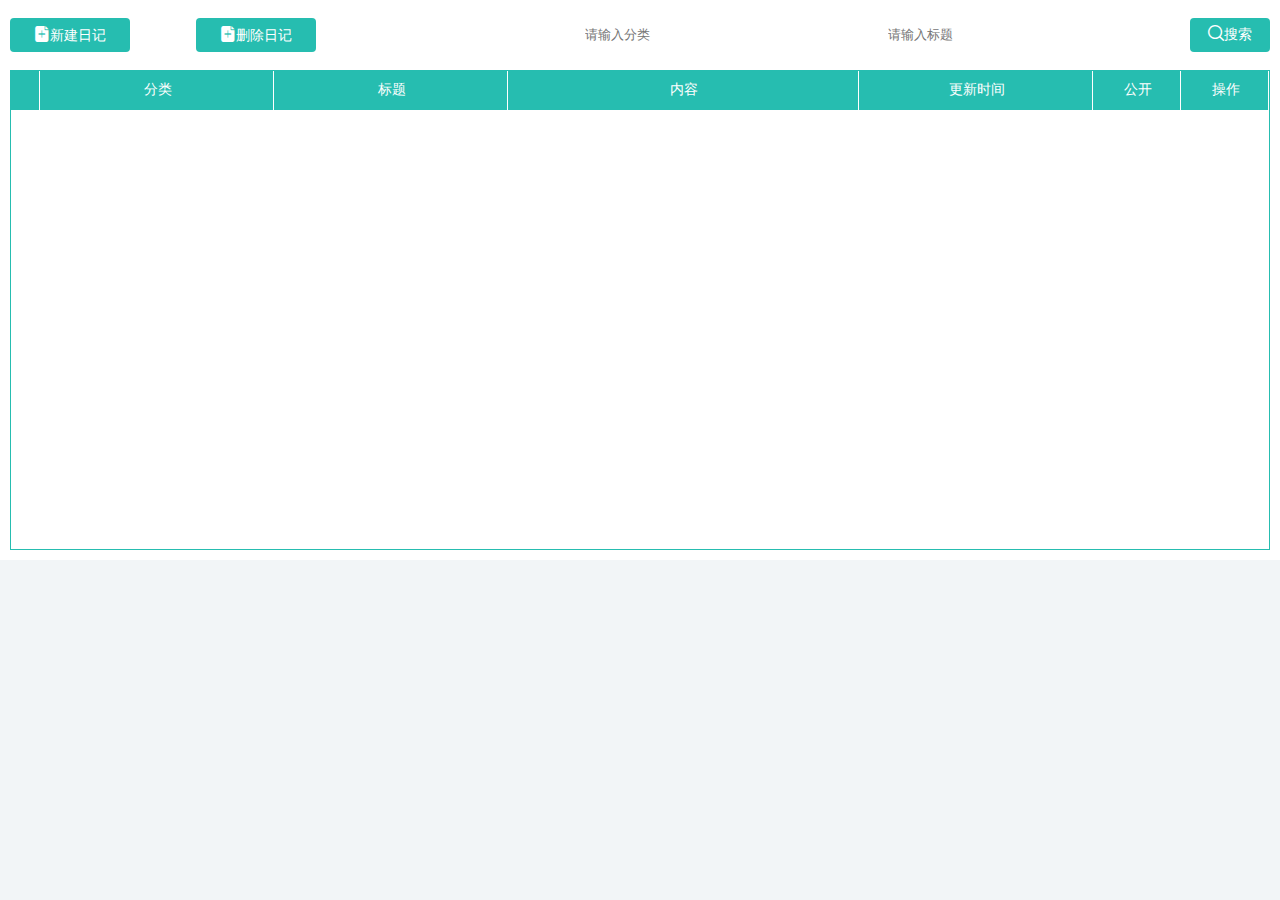
<file: html/bjManage.html>
<!DOCTYPE html>
<html lang="en">
<head>
    <meta charset="UTF-8">
    <meta name="viewport" content="width=device-width, initial-scale=1.0">
    <title>日记管理</title>
    <script src="../js/boot.js"></script>
    <script src="../js/jquery.min.js"></script>
    <link rel="stylesheet" href="../font/iconfont.css">
    <link rel="stylesheet" href="../css/main.css">
    <link rel="stylesheet" href="../js/miniui/common.css">
</head>
<body>
    <div class="top">      
        <button class="edit_btn" type="button" style="width:120px;height:34px;" onclick="addBJ()"><span class="iconfont edit_icon">&#xe603;</span>新建日记</button>
        <button class="edit_btn" type="button" style="width:120px;height:34px;margin-left: -200px" onclick="deleteContent()"><span class="iconfont edit_icon">&#xe603;</span>删除日记</button>
        <div style="float: right;">
            <input type="text" class="search" id="title_input_fen" placeholder="请输入分类">
            <input type="text" class="search" id="title_input" placeholder="请输入标题">
            <button onclick="searchBtn()" class="edit_btn" type="button" style="width:80px;height:34px;"><span class="iconfont edit_icon">&#xe615;</span>搜索</button>  
        </div>
    </div>
    <div class="bottom">
        <div id="datagrid1" class="mini-datagrid" style="width:100%;height:100%;"  
        showPager="false" sortBy="time" allowSortColumn="false"  multiSelect="true"
       >
       <div property="columns">
        <div width="10" type="indexcolumn"></div>   
        <!-- <div width="10" type="checkcolumn"></div>    -->
        <div field="fenlei" width="80" align="center" headerAlign="center" allowSort="true">分类</div>                 
        <div field="title" width="80" align="center" headerAlign="center" allowSort="true">标题</div>    
        <div field="text" width="120" headerAlign="center" renderer="drawContent" allowSort="true">内容</div>    
        <div field="time" width="80" align="center" headerAlign="center"  allowSort="true">更新时间</div>    
        <div field="open" width="30" align="center" headerAlign="center"  renderer="drawQX">公开</div>    
        <div field="option" width="30" align="center" headerAlign="center"  renderer="drawBtn">操作</div>    
    </div>
</div>
    </div>
    <script>
          mini.parse();
        var datagrid1=mini.get("datagrid1");
        var bijiContent=[];
        var username = JSON.parse(localStorage.getItem("userInfo")).username;
        if(localStorage.getItem("bijiContent")==null){
             bijiContent=[];
        }
        else{
            bijiContent=JSON.parse(localStorage.getItem("bijiContent"));
            datagrid1.setData(JSON.parse(localStorage.getItem("bijiContent")));
         }  
        $("#username").text(username);
        function toLoginOut(){
            localStorage.setItem("isLogin",'0');
            window.parent.document.getElementById("iframe1").setAttribute("src","./html/login.html");
        }
       
      
        //保存笔记
        function saveContent(){
            var biji={};
            if($("#editor").html()){
                biji.title=$("#title").text();
                biji.topic=$("#editor").html();
                biji.time=formatDate(new Date());
                bijiContent.push(biji);
                localStorage.setItem("bijiContent",JSON.stringify(bijiContent));
                mini.showTips({
                    content:'保存成功',
                    state:"success",
                    x: 'center',    
                    y: 'center',        
                    timeout: 2000
                })
            }else{
                mini.showTips({
                    content:'请填写内容后再保存',
                    state:"info",
                    x: 'center',    
                    y: 'center',        
                    timeout: 2000
                })
            }

        }

        function drawBtn(e){
            return  '<button class="edit_btn" onclick="editContent()" style="width:40px;height:30px;margin-top: 0px;" type="button">编辑</button>'
        }
        function drawQX(e){
            if(e.row.open)
                return '<input type="checkbox" checked  onclick="toOpen(this)" class="jc-switch">'
            else{
                return '<input type="checkbox"   onclick="toOpen(this)" class="jc-switch">'

            }
        }
        function deleteContent(e){
            var row=datagrid1.getSelecteds();
            if(row.length==0){
                mini.alert("请选择要删除的日记","提示");
            }else{
                mini.confirm("你确定要删除该条日记吗？","提示",function(e){
                if(e=='ok'){
                var row=datagrid1.getSelecteds();
                datagrid1.removeRows(row,false);
                var data=datagrid1. getChanges("removed",false);
                localStorage.setItem("bijiContent",JSON.stringify(data));
                }
            });
            }        
        }
        function editContent(e){
            var row=datagrid1.getSelecteds();
            editBJ(row[0]);
        }
        function drawContent (e){
            var showContent=e.value;
            return showContent;
        }
let Width=document.body.clientWidth ;
let Height= document.body.clientHeight;
        function addBJ(){
            mini.open(
                {
                    targetWindow: window,   //页面对象。默认是顶级页面。
                    url: './addBJ.html',        //页面地址
                    width:Width ,      //宽度
                    height: Height,     //高度
                    showHeader:false,
                    allowResize: true,       //允许尺寸调节
                    allowDrag: true,         //允许拖拽位置
                    showModal: true,         //显示遮罩
                    loadOnRefresh: false,       //true每次刷新都激发onload事件
                    onload: function () {       //弹出页面加载完成
                        var iframe = this.getIFrameEl(); 
                        //调用弹出页面方法进行初始化
                        //iframe.contentWindow.SetData(key); 
                                        
                    },
                    ondestroy: function (action) {  //弹出页面关闭前
                        if (action == "ok") {       //如果点击“确定”
                            var iframe = this.getIFrameEl();
                            //获取选中、编辑的结果
                           var data = iframe.contentWindow.GetData();
                            data = mini.clone(data);    //必须。克隆数据。
                            bijiContent.push(data);
                            datagrid1.setData(bijiContent);
                            localStorage.setItem("bijiContent",JSON.stringify(bijiContent));
                            
                        }                        
                    }
                })
        }
        function editBJ(key){
            mini.open(
                {
                    targetWindow: window,   //页面对象。默认是顶级页面。
                    url: './editBJ.html',        //页面地址
                    width: Width,      //宽度
                    height: Height,     //高度
                    showHeader:false,
                    allowResize: true,       
                    allowDrag: true,         
                    showModal: true,         
                    loadOnRefresh: false,       
                    onload: function () {       
                        var iframe = this.getIFrameEl(); //调用弹出页面方法进行初始化
                        iframe.contentWindow.SetData(key);                  
                    },
                    ondestroy: function (action) {  //弹出页面关闭前
                        if (action == "ok") {       //如果点击“确定”
                            var iframe = this.getIFrameEl();
                            //获取选中、编辑的结果
                           var data = iframe.contentWindow.GetData();
                            data = mini.clone(data);    //必须。克隆数据。
                            var row=datagrid1.getSelected();
                            datagrid1.updateRow ( row, data);
                            bijiContent[datagrid1.indexOf(row)]=data;
                            localStorage.setItem("bijiContent",JSON.stringify(bijiContent));
                            
                        }                        
                    }
                })
        }



        function searchBtn() {
            var title=$("#title_input").val();
            var fenlei=$("#title_input_fen").val();
            //该处应请求接口，已title作为参数，最后返回查询后的rows，重新通过
            //setData去赋值
            var rows = datagrid1.findRows(function(row){
                if(row.title.includes(title)&&row.fenlei.includes(fenlei)) return true;
            });
            datagrid1.setData(rows);
        }
       
        function toOpen(e){
            if(e.checked){
                mini.confirm("你确定要公开该条日记吗？","提示",function(e){
                    if(e=='ok'){
                    var row=datagrid1.getSelecteds();
                    var data=row[0];
                    data.open=true;
                    datagrid1.updateRow ( row, data);
                    bijiContent[datagrid1.indexOf(row[0])]=data;
                    localStorage.setItem("bijiContent",JSON.stringify(bijiContent));
                    }
                })
            }else{
                var row=datagrid1.getSelecteds();
                    var data=row[0];
                    data.open=false;
                    datagrid1.updateRow ( row, data);
                    bijiContent[datagrid1.indexOf(row[0])]=data;
                    localStorage.setItem("bijiContent",JSON.stringify(bijiContent));
            }
        }
    </script>
   
</body>
</html>
</file>
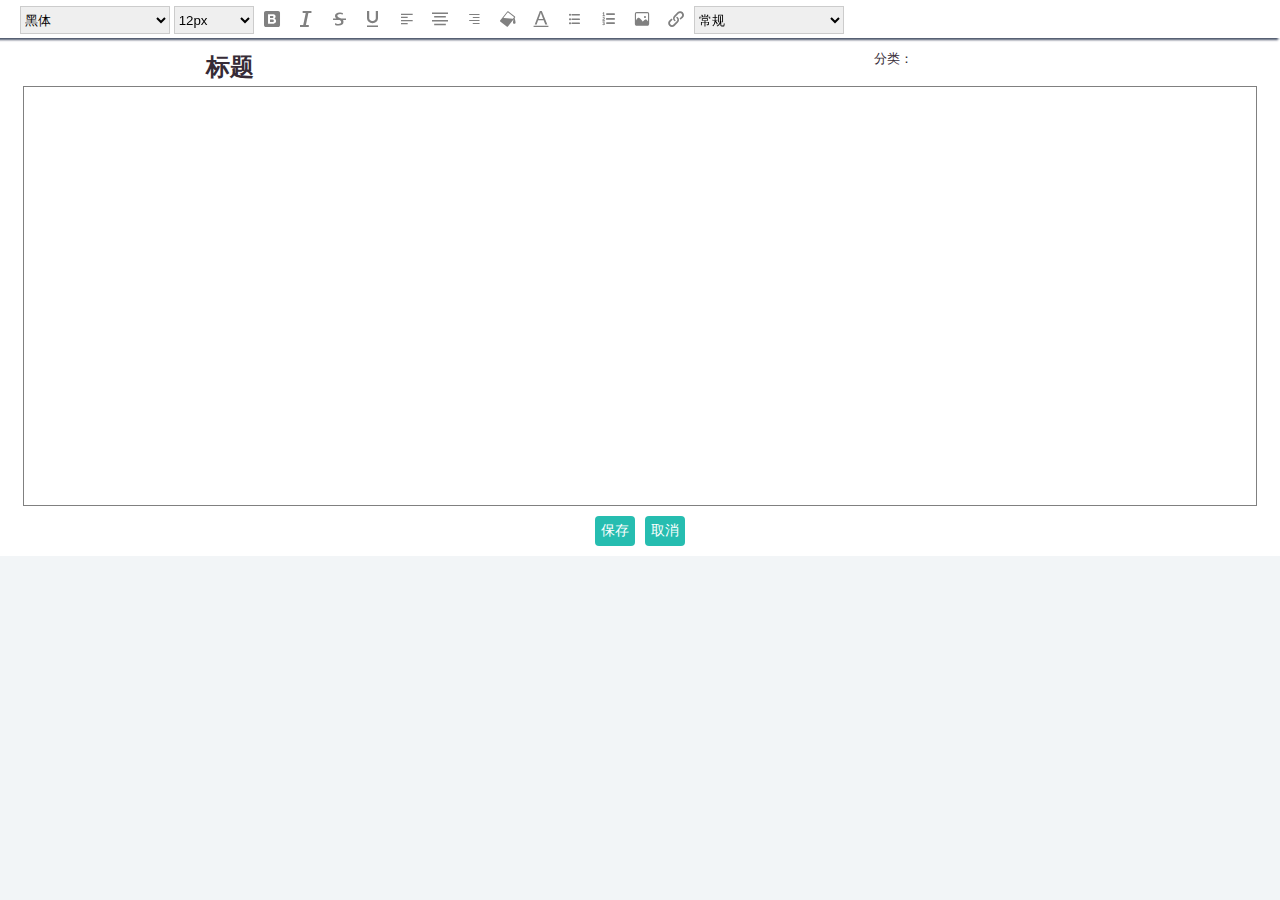
<file: html/editBJ.html>
<!DOCTYPE html>
<html lang="en">
<head>
    <meta charset="UTF-8">
    <meta name="viewport" content="width=device-width, initial-scale=1.0">
    <title>编辑区</title>
    <script src="../js/boot.js"></script>
    <script src="../js/jquery.min.js"></script>
    <link rel="stylesheet" href="../font/iconfont.css">
    <link rel="stylesheet" href="../css/main.css">
    <link rel="stylesheet" href="../js/miniui/common.css">
    <link rel="stylesheet" href="../css/colpick.css">
    <script src="../js/colpick.js"></script>
</head>
<body class="bg">
        <div class="editHeader"><span onclick="onCancel()" style="float: right; font-size:20px;color:#fff; cursor:pointer;" class="iconfont">&#xe610;</span></div>
        <div class="tool">
        <form>
            <select id="fontFamily" class="fontFamily" onchange="changetext(this,'fontName')" >
            </select>
            <select id="fontSize" class="fontSize" onchange="changetext(this,'fontSize')">
            </select>
            <button type="button" class="btn_cls" onclick="changetext(this,'bold')"><span class="iconfont icon_style">&#xe637;</span></button>
            <button type="button" class="btn_cls" onclick="changetext(this,'italic')"><span class="iconfont icon_style" >&#xe618;</span></button>
            <button type="button" class="btn_cls" onclick="changetext(this,'strikeThrough')"><span class="iconfont icon_style">&#xe69b;</span></button>
            <button type="button" class="btn_cls" onclick="changetext(this,'underline')"><span class="iconfont icon_style" >&#xe608;</span></button>
            <button type="button" class="btn_cls" onclick="changetext(this,'justifyLeft')"><span class="iconfont icon_style">&#xe607;</span></button>
            <button type="button" class="btn_cls" onclick="changetext(this,'justifyCenter')"><span class="iconfont icon_style">&#xe7c1;</span></button>
            <button type="button" class="btn_cls" onclick="changetext(this,'justifyRight')"><span class="iconfont icon_style">&#xe694;</span></button>
            <button type="button" id="picker1" onclick="showPicker('picker1')" class="btn_cls"><span id="bg" class="iconfont icon_style">&#xe600;</span></button>
            <button type="button" id="picker2" onclick="showPicker('picker2')" class="btn_cls"><span id="size" class="iconfont icon_style">&#xe64b;</span></button>
            <button type="button" class="btn_cls" onclick="changetext(this,'insertUnorderedList')"><span class="iconfont icon_style">&#xe802;</span></button>
            <button type="button" class="btn_cls" onclick="changetext(this,'insertOrderedList')"><span class="iconfont icon_style">&#xe821;</span></button>
            <button type="button" class="btn_cls" onclick="uploadImg()">
                <span class="iconfont icon_style">&#xe602;</span>
            </button>
            <input type="file" id="intImg" accept="image/gif, image/jpg, image/png" onchange="showImg(this)" hidden />
            <button type="button" class="btn_cls" onclick="showUrl()"><span class="iconfont icon_style">&#xe601;</span></button>
            <select id="biaoti" class="biaoti" onchange="changetext(this,'formatBlock')">
            </select>
            <!-- <button class="edit_btn" onclick="saveContent()" style="width:40px;height:30px;margin-top: 0px;margin-left: 10px;" type="button">保存</button> -->

        </form>

    </div>
    <div class="biji">
        <div class="firstLine">
            <div class="title_s" id="title"  contenteditable="true">
            标题
            </div>
            <div  class="fenlei">
                <label>分类：</label>
                <input type="text" id="fenlei">
            </div>
            <div id="weather" class="wether">
               
            </div>
        </div>
         <div class="topic_s"  id="editor" contenteditable="true"></div>
         <div class="btn_div">
            <button class="edit_btn" onclick="saveContent()" style="height:30px;width:40px;">保存</button>
            <button class="edit_btn" onclick="onCancel()" style="height:30px;width:40px;margin-left: 10px;">取消</button>
         </div>
    </div>
    <script src="../js/main.js"></script>
    <script>
        function showUrl(){
            let linkURL = window.prompt('请输入链接地址');
            if (linkURL) {
                document.execCommand('insertHTML',false, '<a contenteditable="false" href="' + linkURL + '" target="_blank">' + linkURL+'</a>')
            };
       }
        function showPicker(e){
            $('#'+e).colpick(
                {
                    layout:'hex',
                    onSubmit:function(hsb,hex,rgb,el,bySetColor) {
                        if(e=="picker1"){
                            $("#bg").css("color",'#'+hex);
                            document.execCommand('hiliteColor', false,'#'+hex);

                        }else{
                            $("#size").css("color",'#'+hex);
                            document.execCommand('foreColor', false,'#'+hex);

                        }
                        $('#'+e).colpickHide();
                    }
                    
                }
            );
            
        }
        function uploadImg(){
            $("#intImg").click();
        }
        function showImg(e){
            let reader = new FileReader();
            let file = e.files[0];
            reader.onload = () => {
                let base64Img = reader.result;
                document.execCommand('insertImage',false, base64Img);
                $("#intImg").value = ''; // 解决同一张图片上传无效的问题
            };
            reader.readAsDataURL(file);

        }
        function changetext(e,name){
            console.log(name);
            console.log(e.value);
            if(name=='fontName'||name=='fontSize'){
                document.execCommand(name, false, e.value);
                return;
            }else if(name=="formatBlock"){
                document.execCommand(name, false, '<'+e.value+'>');
                return;
            }
            document.execCommand(name, false,null);
        }
        function SetData(data){
            $("#title").html(data.title);
            $("#editor").html(data.topic);
            $("#fenlei").val(data.fenlei)
        }
        function GetData(){
            var biji={};
            biji.title=$("#title").text();
            biji.topic=$("#editor").html();
            biji.text=$("#editor").text();
            biji.fenlei=$("#fenlei").val();  
            biji.img = localStorage.getItem("userImg");
            biji.time= getDate();
            return biji;
        }
       //日期处理
       function getDate(date){
            var myDate = new Date();
            var year= myDate.getFullYear();    //获取完整的年份(4位,1970-????)  2014
            var month = myDate.getMonth()+1;       //获取当前月份(0-11,0代表1月)  9
            var day =myDate.getDate();        //获取当前日(1-31)  24
            var h = myDate.getHours();       
            var m =myDate.getMinutes();     
            var s = myDate.getSeconds(); 
            return year+'-'+month+'-'+day+" "+h+":"+m+":"+s    
        }
        //保存笔记
        function saveContent(){
            if($("#editor").html()){
                mini.showTips({
                    content:'保存成功',
                    state:"success",
                    x: 'center',    
                    y: 'center',        
                    timeout: 2000
                })
                CloseWindow('ok');
            }else{
                mini.showTips({
                    content:'请填写内容后再保存',
                    state:"info",
                    x: 'center',    
                    y: 'center',        
                    timeout: 2000
                })
            }

        }

        function onCancel() {
            CloseWindow();
        }

        function CloseWindow(action) {
            if (window.CloseOwnerWindow) {
                return window.CloseOwnerWindow(action);
            }
            else {
                window.close();
            }
        }
    </script>
</body>
</html>
</file>
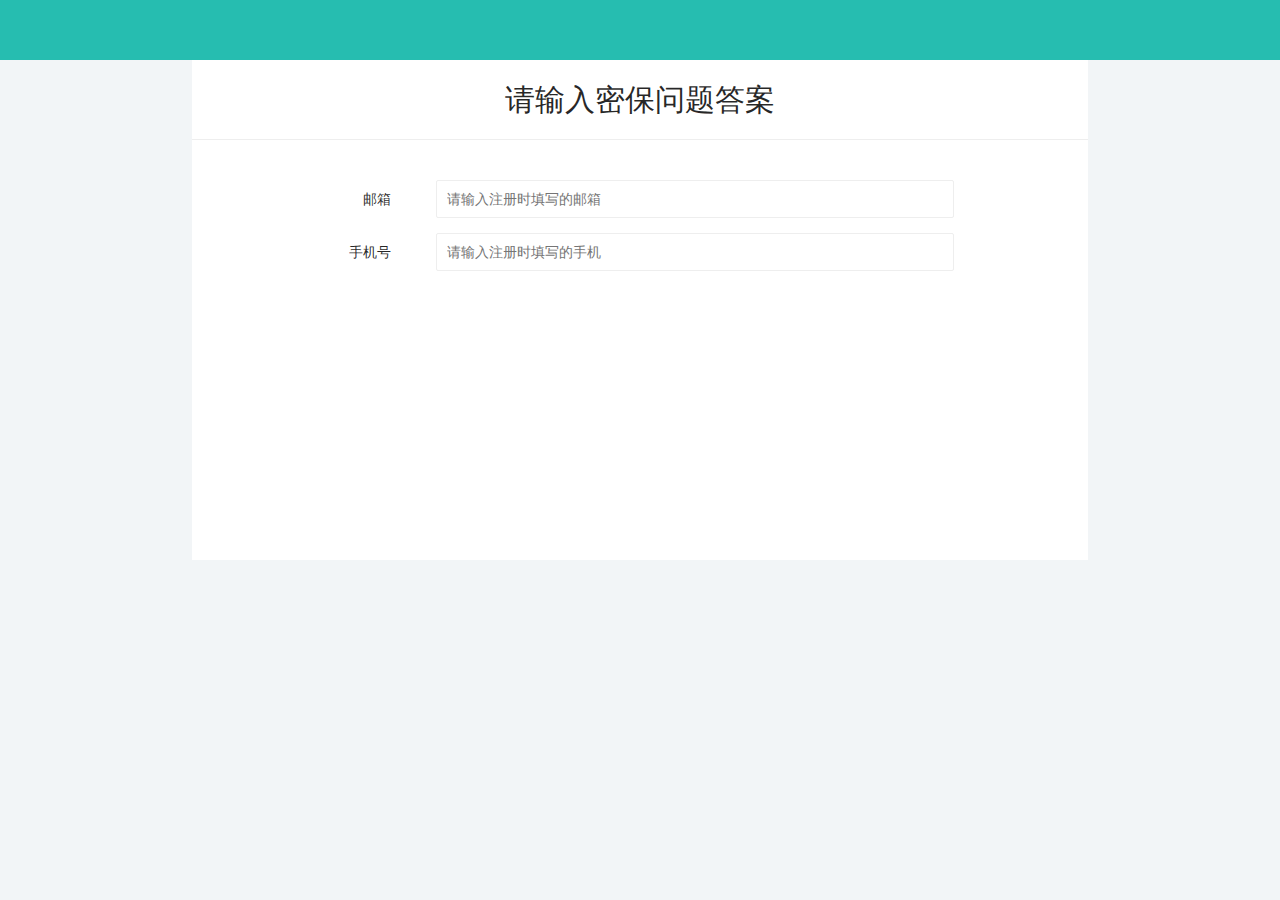
<file: html/findPwd.html>
<!DOCTYPE html>
<html lang="en">
<head>
    <meta charset="UTF-8">
    <meta name="viewport" content="width=device-width, initial-scale=1.0">
    <title>找回密码</title>
    <script src="../js/boot.js"></script>
    <script src="../js/jquery.min.js"></script>
    <base href="/">
    <link type="text/css" rel="stylesheet" href="../css/main.css">
    <link type="text/css" rel="stylesheet" href="../css/fgpwd.css">
    <link type="text/css" rel="stylesheet" href="../layui/css/layui.css">
    <link rel="stylesheet" href="../js/miniui/common.css">
    <script src="../layui/layui.js"></script>
</head>
<body>
    <div class="header">
        <h2 id="title"></h2>
    </div>
    <div class="fgContent">
        <p  class="c_title">请输入密保问题答案</p>
        <form class="layui-form myform" >
            <div class="layui-form-item">
              <label class="layui-form-label">邮箱</label>
              <div class="layui-input-block">
                <input type="email" name="email" id="email" required  lay-verify="required" placeholder="请输入注册时填写的邮箱" autocomplete="off" class="layui-input">
              </div>
            </div>
            <div class="layui-form-item">
                <label class="layui-form-label">手机号</label>
                <div class="layui-input-block">
                  <input type="tel" name="tel" id="phone" required  lay-verify="required" placeholder="请输入注册时填写的手机" autocomplete="off" class="layui-input">
                </div>
              </div>
              <button id="btn_yz" class="layui-btn" lay-submit lay-filter="formDemo" style="width: 80px;margin:0 auto; display: none;" >验证</button>
              <button id="btn_qd" class="layui-btn" lay-submit lay-filter="formDemo" style="width: 80px;margin:0 auto;display: none;" >确定</button>
        </form>
    </div>
    <script>
        var r =window.parent.document.getElementById("iframe1").contentWindow.location.search.substr(1).split("=")[1];
        console.log(r);
        if("1"==r){
            $("#btn_yz").css("display",'block');
            $("#title").html("找回密码");
            layui.use('form', function(){
                var form = layui.form;
            //监听提交
                form.on('submit(formDemo)', function(data){
                    console.log(data);
                    let secretData = JSON.parse(localStorage.getItem("secret"));
                    if(secretData.tel==data.field.tel&&secretData.email==data.field.email){
                        let userInfo =JSON.parse(localStorage.getItem("userInfo"));
                        let tips = "用户名"+userInfo.username+';密码'+userInfo.pwd;
                        mini.alert(tips,"提示",function(e){
                            if(e=='ok'){
                                window.parent.document.getElementById("iframe1").setAttribute("src","./html/login.html");
                            }
                        })
                    }else{
                        mini.alert("输入密保答案有误","提示",function(e){
                            if(e=='ok'){
                            }
                        })
                    }

                    return false;
                });
            });

        }else{
            $("#btn_qd").css("display",'block');
            $("#title").html("设置密保问题");
            layui.use('form', function(){
                var form = layui.form;
            //监听提交
                form.on('submit(formDemo)', function(data){
                    localStorage.setItem("secret",JSON.stringify(data.field));
                    mini.alert("密保保存成功","提示",function(e){
                            if(e=='ok'){
                                window.parent.document.getElementById("iframe1").setAttribute("src","./html/login.html");
                            }
                        })
                    return false;
                });
            });


        }

      
    </script>
</body>
</html>
</file>
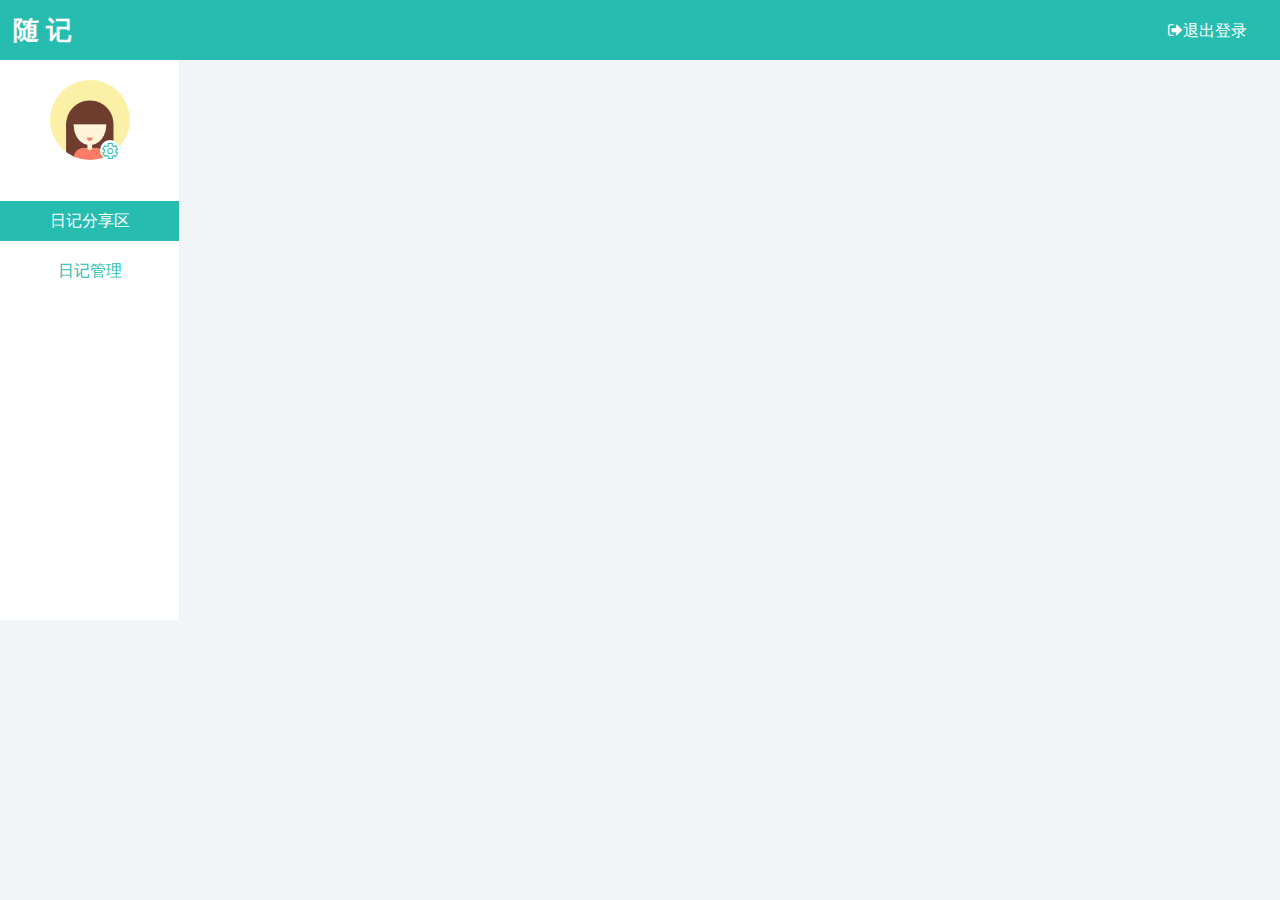
<file: html/main.html>
<!DOCTYPE html>
<html lang="en">
<head>
    <meta charset="UTF-8">
    <meta name="viewport" content="width=device-width, initial-scale=1.0">
    <title>首页</title>
    <script src="../js/boot.js"></script>
    <script src="../js/jquery.min.js"></script>
    <link rel="stylesheet" href="../font/iconfont.css">
    <link rel="stylesheet" href="../css/main.css">
    <link rel="stylesheet" href="../js/miniui/common.css">
</head>
<body>
    <div class="header">
        <h1>随&nbsp;记</h1>
        <div style="margin-right: 20px;">
            <span onclick="toLoginOut()" class="iconfont logout" >&#xe631;退出登录</span>
        </div>
     
    </div>
    <div class="content">  
            <div class="left">
                <div style="position: relative;">
                    <img class="touxiang" id="peopleImg" onclick="uploadImg()" src="../images/peopleImg.jpg" alt="">
                    <span class="iconfont usersetting" onclick="setUser()">&#xe696;</span>
                </div>
                <input type="file" id="intImg" accept="image/gif, image/jpg, image/png" onchange="showImg(this)" hidden />
                <p id="username"></p>
                <ul class="left_cart" >
                    <li class="left_tab active" name="tab1" >
                        日记分享区
                    </li>
                    <li class="left_tab" name="tab2">
                        日记管理
                    </li>
                </ul>
            </div>
            <div class="right">
                <iframe id="rightContent" style="width: 100%;height: 100%;" src="./bjShare.html" frameborder="0"></iframe>
            </div> 
    </div>
    <script>
        let userImg =localStorage.getItem("userImg")||"../images/peopleImg.jpg";
        $("#peopleImg").attr("src",userImg);
           $('ul.left_cart li').on('click',function(e){
             $(this).addClass("active").siblings().removeClass("active");
            if($(this).attr("name")=="tab1"){
                $("#rightContent").attr("src","./bjShare.html");
            }else{
                $("#rightContent").attr("src","./bjManage.html")
            }

        })
        function toLoginOut(){
            localStorage.setItem("isLogin",'0');
            window.parent.document.getElementById("iframe1").setAttribute("src","./html/login.html");
        }
        function setUser(){
            $('ul.left_cart li').removeClass("active");
            $("#rightContent").attr("src","./user.html");

        }
        function setImg(img){
            $("#peopleImg").attr("src",img);
        }
           
       
    </script>
</body>
</html>
</file>
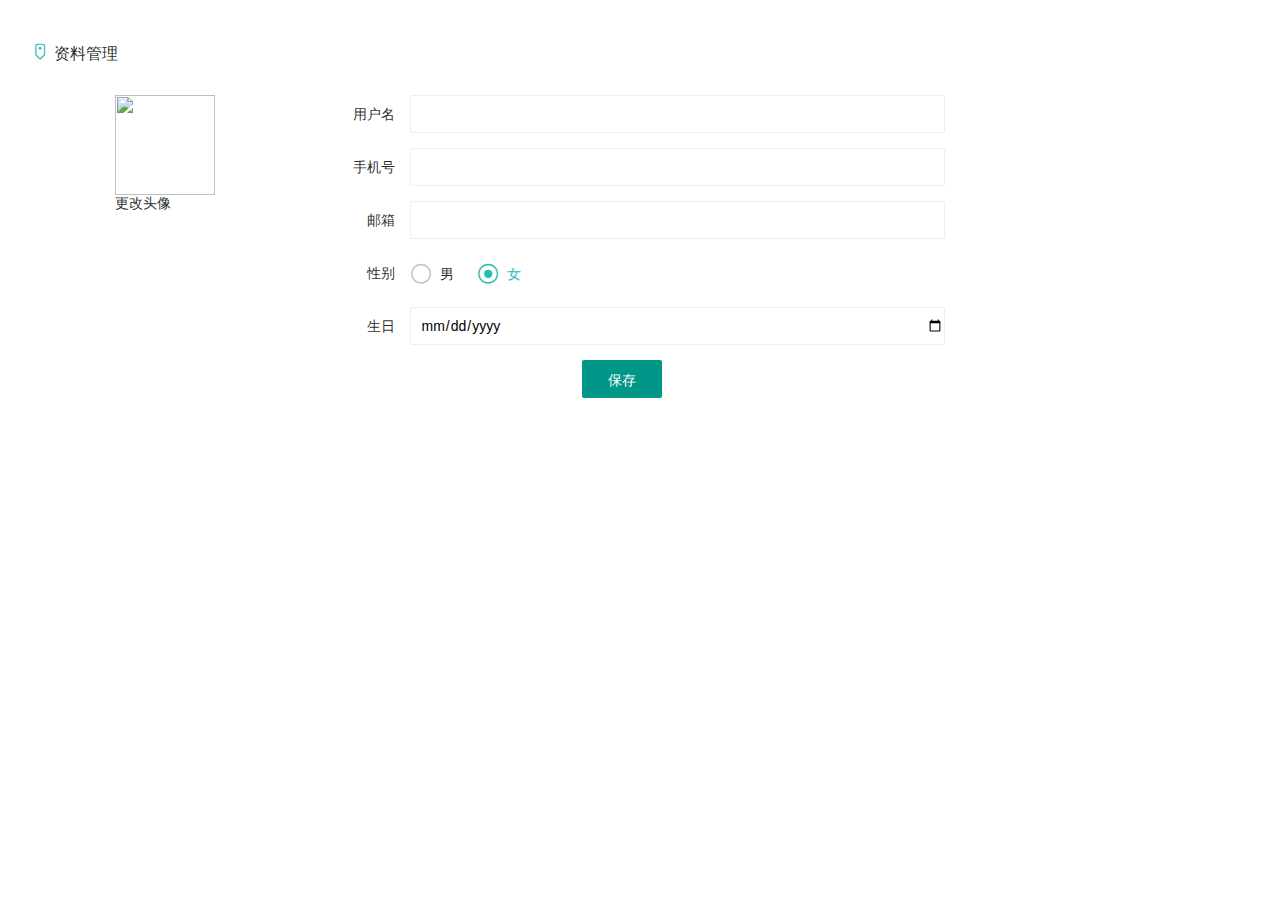
<file: html/user.html>
<!DOCTYPE html>
<html lang="en">
<head>
    <meta charset="UTF-8">
    <meta name="viewport" content="width=device-width, initial-scale=1.0">
    <title>个人中心</title>
    <!-- <script src="../js/boot.js"></script> -->
    <script src="../js/jquery.min.js"></script>
    <link type="text/css" rel="stylesheet" href="../layui/css/layui.css">
    <script src="../layui/layui.js"></script>
    <link rel="stylesheet" href="../font/iconfont.css">
    <link rel="stylesheet" href="../css/user.css">
    <style>
        body{
            background-color: #fff;
            width: 90%;
            height: 90%;
        }
    </style>
</head>
<body>
    <div style="margin-top: 40px; margin-left:30px">
        <span class="iconfont biaoqian">&#xe609;</span>
        <span class="ziliao">资料管理</span>
    </div>
    <div class="content">
        <div class="left">
            <img id="peopleImg" src="../images/peopleImg.jpg" style="width: 100px; height:100px;" alt="">
            <br>
            <input type="file" id="intImg" accept="image/gif, image/jpg, image/png" onchange="showImg(this)" hidden />
            <span onclick="uploadImg()">更改头像</span>
        </div>
        <div class="right">
            <form class="layui-form myform" lay-filter="formTest" style="text-align: center;">
                <div class="layui-form-item">
                  <label class="layui-form-label">用户名</label>
                  <div class="layui-input-block">
                    <input type="text" name="username" id="username" required  lay-verify="required"  autocomplete="off" class="layui-input">
                  </div>
                </div>
                <div class="layui-form-item">
                    <label class="layui-form-label">手机号</label>
                    <div class="layui-input-block">
                      <input type="tel" name="tel" id="phone" required  lay-verify="required"  autocomplete="off" class="layui-input">
                    </div>
                </div>
                <div class="layui-form-item">
                    <label class="layui-form-label">邮箱</label>
                    <div class="layui-input-block">
                      <input type="email" name="email" id="email" required  lay-verify="required"  autocomplete="off" class="layui-input">
                    </div>
                </div>
                <div class="layui-form-item">
                    <label class="layui-form-label">性别</label>
                    <div class="layui-input-block" style="text-align: left;">
                      <input type="radio" name="sex" value="男" title="男">
                      <input type="radio" name="sex" value="女" title="女" checked>
                    </div>
                </div>
                <div class="layui-form-item">
                    <label class="layui-form-label">生日</label>
                    <div class="layui-input-block">
                      <input type="date" name="birth" id="birth" required  lay-verify="required"  autocomplete="off" class="layui-input">
                    </div>
                </div>
                <button id="btn_id" class="layui-btn" lay-submit lay-filter="formDemo" style="width: 80px;" >保存</button>
            </form>
        </div>
    </div>
    <script>
        var userImg = localStorage.getItem('userImg');
        $("#peopleImg").attr("src",userImg);
          function uploadImg(){
            $("#intImg").click();
        }
        function showImg(e){
            let reader = new FileReader();
            let file = e.files[0];
            reader.onload = () => {
                let base64Img = reader.result;
                $('#peopleImg').attr('src',base64Img);
                userImg = base64Img;
            };
            reader.readAsDataURL(file);

        }
        layui.use('form', function(){
            var form = layui.form;
            form.render();
            let userinfo =JSON.parse(localStorage.getItem("userInfo"));
            form.val("formTest", { //formTest 即 class="layui-form" 所在元素属性 lay-filter="" 对应的值
                "username": userinfo.username
                ,"sex": userinfo.sex
                ,"tel": userinfo.tel
                ,"email": userinfo.email
                ,"birth":userinfo.birth
            });
            form.on('submit(formDemo)', function(data){
                layer.msg("保存成功");
                localStorage.setItem("userInfo",JSON.stringify(data.field));
                localStorage.setItem("userImg",userImg);
                parent.window.setImg(userImg);
                return false;
            });
});
    </script>
</body>
</html>
</file>
<file: font/demo.css>
/* Logo 字体 */
@font-face {
  font-family: "iconfont logo";
  src: url('https://at.alicdn.com/t/font_985780_km7mi63cihi.eot?t=1545807318834');
  src: url('https://at.alicdn.com/t/font_985780_km7mi63cihi.eot?t=1545807318834#iefix') format('embedded-opentype'),
    url('https://at.alicdn.com/t/font_985780_km7mi63cihi.woff?t=1545807318834') format('woff'),
    url('https://at.alicdn.com/t/font_985780_km7mi63cihi.ttf?t=1545807318834') format('truetype'),
    url('https://at.alicdn.com/t/font_985780_km7mi63cihi.svg?t=1545807318834#iconfont') format('svg');
}

.logo {
  font-family: "iconfont logo";
  font-size: 160px;
  font-style: normal;
  -webkit-font-smoothing: antialiased;
  -moz-osx-font-smoothing: grayscale;
}

/* tabs */
.nav-tabs {
  position: relative;
}

.nav-tabs .nav-more {
  position: absolute;
  right: 0;
  bottom: 0;
  height: 42px;
  line-height: 42px;
  color: #666;
}

#tabs {
  border-bottom: 1px solid #eee;
}

#tabs li {
  cursor: pointer;
  width: 100px;
  height: 40px;
  line-height: 40px;
  text-align: center;
  font-size: 16px;
  border-bottom: 2px solid transparent;
  position: relative;
  z-index: 1;
  margin-bottom: -1px;
  color: #666;
}


#tabs .active {
  border-bottom-color: #f00;
  color: #222;
}

.tab-container .content {
  display: none;
}

/* 页面布局 */
.main {
  padding: 30px 100px;
  width: 960px;
  margin: 0 auto;
}

.main .logo {
  color: #333;
  text-align: left;
  margin-bottom: 30px;
  line-height: 1;
  height: 110px;
  margin-top: -50px;
  overflow: hidden;
  *zoom: 1;
}

.main .logo a {
  font-size: 160px;
  color: #333;
}

.helps {
  margin-top: 40px;
}

.helps pre {
  padding: 20px;
  margin: 10px 0;
  border: solid 1px #e7e1cd;
  background-color: #fffdef;
  overflow: auto;
}

.icon_lists {
  width: 100% !important;
  overflow: hidden;
  *zoom: 1;
}

.icon_lists li {
  width: 100px;
  margin-bottom: 10px;
  margin-right: 20px;
  text-align: center;
  list-style: none !important;
  cursor: default;
}

.icon_lists li .code-name {
  line-height: 1.2;
}

.icon_lists .icon {
  display: block;
  height: 100px;
  line-height: 100px;
  font-size: 42px;
  margin: 10px auto;
  color: #333;
  -webkit-transition: font-size 0.25s linear, width 0.25s linear;
  -moz-transition: font-size 0.25s linear, width 0.25s linear;
  transition: font-size 0.25s linear, width 0.25s linear;
}

.icon_lists .icon:hover {
  font-size: 100px;
}

.icon_lists .svg-icon {
  /* 通过设置 font-size 来改变图标大小 */
  width: 1em;
  /* 图标和文字相邻时，垂直对齐 */
  vertical-align: -0.15em;
  /* 通过设置 color 来改变 SVG 的颜色/fill */
  fill: currentColor;
  /* path 和 stroke 溢出 viewBox 部分在 IE 下会显示
      normalize.css 中也包含这行 */
  overflow: hidden;
}

.icon_lists li .name,
.icon_lists li .code-name {
  color: #666;
}

/* markdown 样式 */
.markdown {
  color: #666;
  font-size: 14px;
  line-height: 1.8;
}

.highlight {
  line-height: 1.5;
}

.markdown img {
  vertical-align: middle;
  max-width: 100%;
}

.markdown h1 {
  color: #404040;
  font-weight: 500;
  line-height: 40px;
  margin-bottom: 24px;
}

.markdown h2,
.markdown h3,
.markdown h4,
.markdown h5,
.markdown h6 {
  color: #404040;
  margin: 1.6em 0 0.6em 0;
  font-weight: 500;
  clear: both;
}

.markdown h1 {
  font-size: 28px;
}

.markdown h2 {
  font-size: 22px;
}

.markdown h3 {
  font-size: 16px;
}

.markdown h4 {
  font-size: 14px;
}

.markdown h5 {
  font-size: 12px;
}

.markdown h6 {
  font-size: 12px;
}

.markdown hr {
  height: 1px;
  border: 0;
  background: #e9e9e9;
  margin: 16px 0;
  clear: both;
}

.markdown p {
  margin: 1em 0;
}

.markdown>p,
.markdown>blockquote,
.markdown>.highlight,
.markdown>ol,
.markdown>ul {
  width: 80%;
}

.markdown ul>li {
  list-style: circle;
}

.markdown>ul li,
.markdown blockquote ul>li {
  margin-left: 20px;
  padding-left: 4px;
}

.markdown>ul li p,
.markdown>ol li p {
  margin: 0.6em 0;
}

.markdown ol>li {
  list-style: decimal;
}

.markdown>ol li,
.markdown blockquote ol>li {
  margin-left: 20px;
  padding-left: 4px;
}

.markdown code {
  margin: 0 3px;
  padding: 0 5px;
  background: #eee;
  border-radius: 3px;
}

.markdown strong,
.markdown b {
  font-weight: 600;
}

.markdown>table {
  border-collapse: collapse;
  border-spacing: 0px;
  empty-cells: show;
  border: 1px solid #e9e9e9;
  width: 95%;
  margin-bottom: 24px;
}

.markdown>table th {
  white-space: nowrap;
  color: #333;
  font-weight: 600;
}

.markdown>table th,
.markdown>table td {
  border: 1px solid #e9e9e9;
  padding: 8px 16px;
  text-align: left;
}

.markdown>table th {
  background: #F7F7F7;
}

.markdown blockquote {
  font-size: 90%;
  color: #999;
  border-left: 4px solid #e9e9e9;
  padding-left: 0.8em;
  margin: 1em 0;
}

.markdown blockquote p {
  margin: 0;
}

.markdown .anchor {
  opacity: 0;
  transition: opacity 0.3s ease;
  margin-left: 8px;
}

.markdown .waiting {
  color: #ccc;
}

.markdown h1:hover .anchor,
.markdown h2:hover .anchor,
.markdown h3:hover .anchor,
.markdown h4:hover .anchor,
.markdown h5:hover .anchor,
.markdown h6:hover .anchor {
  opacity: 1;
  display: inline-block;
}

.markdown>br,
.markdown>p>br {
  clear: both;
}


.hljs {
  display: block;
  background: white;
  padding: 0.5em;
  color: #333333;
  overflow-x: auto;
}

.hljs-comment,
.hljs-meta {
  color: #969896;
}

.hljs-string,
.hljs-variable,
.hljs-template-variable,
.hljs-strong,
.hljs-emphasis,
.hljs-quote {
  color: #df5000;
}

.hljs-keyword,
.hljs-selector-tag,
.hljs-type {
  color: #a71d5d;
}

.hljs-literal,
.hljs-symbol,
.hljs-bullet,
.hljs-attribute {
  color: #0086b3;
}

.hljs-section,
.hljs-name {
  color: #63a35c;
}

.hljs-tag {
  color: #333333;
}

.hljs-title,
.hljs-attr,
.hljs-selector-id,
.hljs-selector-class,
.hljs-selector-attr,
.hljs-selector-pseudo {
  color: #795da3;
}

.hljs-addition {
  color: #55a532;
  background-color: #eaffea;
}

.hljs-deletion {
  color: #bd2c00;
  background-color: #ffecec;
}

.hljs-link {
  text-decoration: underline;
}

/* 代码高亮 */
/* PrismJS 1.15.0
https://prismjs.com/download.html#themes=prism&languages=markup+css+clike+javascript */
/**
 * prism.js default theme for JavaScript, CSS and HTML
 * Based on dabblet (http://dabblet.com)
 * @author Lea Verou
 */
code[class*="language-"],
pre[class*="language-"] {
  color: black;
  background: none;
  text-shadow: 0 1px white;
  font-family: Consolas, Monaco, 'Andale Mono', 'Ubuntu Mono', monospace;
  text-align: left;
  white-space: pre;
  word-spacing: normal;
  word-break: normal;
  word-wrap: normal;
  line-height: 1.5;

  -moz-tab-size: 4;
  -o-tab-size: 4;
  tab-size: 4;

  -webkit-hyphens: none;
  -moz-hyphens: none;
  -ms-hyphens: none;
  hyphens: none;
}

pre[class*="language-"]::-moz-selection,
pre[class*="language-"] ::-moz-selection,
code[class*="language-"]::-moz-selection,
code[class*="language-"] ::-moz-selection {
  text-shadow: none;
  background: #b3d4fc;
}

pre[class*="language-"]::selection,
pre[class*="language-"] ::selection,
code[class*="language-"]::selection,
code[class*="language-"] ::selection {
  text-shadow: none;
  background: #b3d4fc;
}

@media print {

  code[class*="language-"],
  pre[class*="language-"] {
    text-shadow: none;
  }
}

/* Code blocks */
pre[class*="language-"] {
  padding: 1em;
  margin: .5em 0;
  overflow: auto;
}

:not(pre)>code[class*="language-"],
pre[class*="language-"] {
  background: #f5f2f0;
}

/* Inline code */
:not(pre)>code[class*="language-"] {
  padding: .1em;
  border-radius: .3em;
  white-space: normal;
}

.token.comment,
.token.prolog,
.token.doctype,
.token.cdata {
  color: slategray;
}

.token.punctuation {
  color: #999;
}

.namespace {
  opacity: .7;
}

.token.property,
.token.tag,
.token.boolean,
.token.number,
.token.constant,
.token.symbol,
.token.deleted {
  color: #905;
}

.token.selector,
.token.attr-name,
.token.string,
.token.char,
.token.builtin,
.token.inserted {
  color: #690;
}

.token.operator,
.token.entity,
.token.url,
.language-css .token.string,
.style .token.string {
  color: #9a6e3a;
  background: hsla(0, 0%, 100%, .5);
}

.token.atrule,
.token.attr-value,
.token.keyword {
  color: #07a;
}

.token.function,
.token.class-name {
  color: #DD4A68;
}

.token.regex,
.token.important,
.token.variable {
  color: #e90;
}

.token.important,
.token.bold {
  font-weight: bold;
}

.token.italic {
  font-style: italic;
}

.token.entity {
  cursor: help;
}
</file>
<file: font/iconfont.css>
@font-face {font-family: "iconfont";
  src: url('iconfont.eot?t=1617458190345'); /* IE9 */
  src: url('iconfont.eot?t=1617458190345#iefix') format('embedded-opentype'), /* IE6-IE8 */
  url('[data-uri]') format('woff2'),
  url('iconfont.woff?t=1617458190345') format('woff'),
  url('iconfont.ttf?t=1617458190345') format('truetype'), /* chrome, firefox, opera, Safari, Android, iOS 4.2+ */
  url('iconfont.svg?t=1617458190345#iconfont') format('svg'); /* iOS 4.1- */
}

.iconfont {
  font-family: "iconfont" !important;
  font-size: 16px;
  font-style: normal;
  -webkit-font-smoothing: antialiased;
  -moz-osx-font-smoothing: grayscale;
}

.icon-biaoqian:before {
  content: "\e609";
}

.icon-shezhi:before {
  content: "\e696";
}

.icon-guanbi:before {
  content: "\e610";
}

.icon-add:before {
  content: "\e603";
}

.icon-wuxuliebiao1:before {
  content: "\e674";
}

.icon-tushuguan:before {
  content: "\e664";
}

.icon-sousuo:before {
  content: "\e615";
}

.icon-time:before {
  content: "\e62b";
}

.icon-youxuliebiao:before {
  content: "\e821";
}

.icon-wuxuliebiao:before {
  content: "\e802";
}

.icon-lianjie:before {
  content: "\e601";
}

.icon-tupian:before {
  content: "\e602";
}

.icon-del-line:before {
  content: "\e69b";
}

.icon-zuoduiqi:before {
  content: "\e607";
}

.icon-youduiqi:before {
  content: "\e694";
}

.icon-juzhong:before {
  content: "\e7c1";
}

.icon-jiacuxuanzhong:before {
  content: "\e637";
}

.icon-qingxie:before {
  content: "\e618";
}

.icon-background:before {
  content: "\e600";
}

.icon-ziti:before {
  content: "\e64b";
}

.icon-xiahuaxian:before {
  content: "\e608";
}

.icon-icon:before {
  content: "\e61b";
}

.icon-tuichu:before {
  content: "\e631";
}

.icon-mima:before {
  content: "\e617";
}
</file>
<file: css/main.css>
html,body,h2,ul{
    margin:0;
    padding:0;
   
}
input{  
	background:none;  
	outline:none;  
	border:none;
}
input:-webkit-autofill,
input:-webkit-autofill:hover,
input:-webkit-autofill:focus {
/*背景颜色*/

box-shadow:0 0 0 60px #fff inset; 
/*字的颜色*/
-webkit-text-fill-color: #000;}

.header{
    width:100%;
    padding-left: 1%;
    padding-right: 1%;
    height:60px;
    background-color: #26bdb0;
    color:#fff;
    display: flex;
    top: 0px;
    align-items: center;
    justify-content: space-between;
    /* position: fixed;
    z-index:9999; */

}
.left{
    width:14%;
    float: left;
    height: 560px;
    display: flex;
    align-items: center;
    flex-direction: column;
    background-color: #fff;
}
.right{
    margin-left:1%;
    width:85%;
    float: left;
    height: 560px;
}

.fontFamily{
    width: 150px;
}
.fontSize{
    width: 80px;
}
.biaoti{
    width:150px
}
.biaoti,.fontSize, .fontFamily{
    border: 1px solid #ccc;
    height: 28px;

}
.logout{
    cursor:pointer;
}
.content{
    width:100%;

}

.biji{
    width: 100%;
    z-index: -1;
    background-color: white;
    padding: 10px;
    margin-top:40px;
    background-image: url("https://ss1.bdstatic.com/70cFuXSh_Q1YnxGkpoWK1HF6hhy/it/u=336155314,497816491&fm=26&gp=0.jpg");

}
.tool{
    width:100%;
    padding:0 20px;
    background-color: white;
    position: fixed;
    top:0px;
    display: flex;
    align-items: center;
    z-index: 9999;
    box-shadow: -2px 2px 2px rgb(6 17 47 / 70%);
}
.tool form{
    margin-top: 4px;
    margin-bottom: 4px;
}
.icon_style{
    
    font-size: 16px;
    color:gray;
}
.firstLine{
    width:98%;
    margin:0 auto;
    display: flex;
    justify-content: space-between;

}
.fenlei{
    width:200px;
    margin:0 auto;
}
.title_s{
    width: 300px ;
    height: 36px ;
    outline:none;
    font-size: 24px;
    font-weight: bold;
    margin: 0 auto;
    text-align: left;
}
.topic_s{
    width:98%;
    margin: 0 auto;
    height: 420px ;
  
    font-size: 16px;
    padding: 2%;
    border: 1px solid gray;
    overflow: scroll;
    position: relative;
    outline:none;


}
.btn_cls{
   border:none;
   background-color: white; 
   outline:none;
   width: 30px;
   height: 30px;
   cursor: pointer;

}
.btn_cls:hover{
    background-color:#eee;
}
.fontFamily:hover{
    background-color:#eee;
}
.fontSize:hover{
    background-color:#eee;
}
.biaoti:hover{
    background-color:#eee;
}

.tab{
    display: flex;
    justify-content: center;
    align-items: center;
    width: 100%;
    height:40px;
    margin-top: 20px;
    font-size: 16px;
    
}
.tab:hover{
    background-color:#26bdb0 ;
    color: white!important;
}


.top{
    width:100%;
    height: 60px;
    display: flex;
    background-color: white;
    align-items: center;
    padding-left: 10px;
    padding-right: 10px;
    justify-content: space-between;

}
.bottom{
    width:100%;
    height: 500px;
    padding:10px;
    background-color: white;
}
.search{
    width: 300px;
    height: 36px;
}
.search:focus{
    outline: none;
    border: 1px solid #eee;
}
.edit_btn{
    background-color: #26bdb0;
    border: none;
    border-radius: 4px;
    color: white;
    font-size: 14px;
    cursor: pointer;
    margin-top: 10px;
}
.edit_btn:focus{
    border:none;
    outline: none;
}
.edit_icon{
    color:white;
}

.editHeader{
    width:100%;
    height:30px;
    position: fixed;
    top:0;
    background-color: #26bdb0;
    
}
.btn_div{
    display: flex;
    justify-content: center;
    align-items: center;
}

.touxiang{
    widows: 80px;
    height:80px;
    border-radius: 50px;
    margin-top: 20px;
    
}
.left_tab{
    width:100%;
    text-align: center;
    height:40px;
    line-height: 40px;
    margin-top: 10px;
    background-color: #fff;
    color: #26bdb0;
    font-size: 16px;
    cursor: pointer;
    list-style-type :none;
}
.active{
    background-color: #26bdb0;
    color: #fff;
}

.left_cart{
    width:100%;
}

.usersetting{
    color:#26bdb0;
    font-size:16px;
    position: absolute;
    top:80px;
    right: 10px;
    display: block;
    width:20px;
    height: 20px;
    border-radius: 20px;
    background-color: #fff;
    text-align: center;
    cursor: pointer;
}
input[type="checkbox"].jc-switch{
	/* 属性选择[type="checkbox"] */
    appearance: none;
    outline: none;
    -webkit-appearance: none;
    -moz-appearance: none;
    position: relative;
    width: 2.8rem;
    height: 1.4rem;
    /* border: 1px solid #ccc; */
    background-color: #ccc;
    border-radius: 0.7rem;
}
input[type="checkbox"].jc-switch::after{
    content: "";
    display:inline-block;
    width: 1.4rem;
    height: 1.4rem;
    border-radius: 50%;
    background-color: #fff;
    box-shadow: 0 0 2px #999;
    transition: left 0.1s;
    position: absolute;
    top: 0;
    left: 0;
}
input[type="checkbox"].jc-switch:checked{
    background-color: #26bdb0;
}
input[type="checkbox"].jc-switch:checked::after{
    position: absolute;
    top: 0;
    left: 50%;
}
</file>
<file: js/miniui/common.css>
.mini-messagebox{
    width: 300px!important;
    height: 150px!important;
}
.mini-panel .mini-panel-viewport .mini-panel-body{
    height: 120px;
}
.mini-messagebox-content td{
    font-size:16px;
}
.mini-panel-header-inner{
    font-size:18px!important;
    color:#fff;
}
.mini-panel-header, .mini-window .mini-panel-header{
    background: #26bdb0!important;
}
.mini-button{
    background-color: #26bdb0!important;
    color: #fff;
}

.mini-tools-close:before{
    content:''!important;
}
.mini-buttonedit-border{
    background-color: whitesmoke !important;
    border: none;
}
.mini-icon {
    color:whitesmoke !important;
}
.mini-textbox-border{
    background-color: white !important;
    border: none !important;
    height: 50px !important;
    
}
.mini-textbox-input{
    height: 52px !important;
    line-height: 52px !important;
    font-weight: bold;
    font-size: 22px !important;
}

.mini-tabs .mini-tabs-plain .mini-tabs-space{
   
}
.mini-tabs-bodys{
    background: transparent!important;
    border: transparent!important;
}
.mini-tabs-space{
    border: none!important;
}
.mini-tabs .mini-tabs-space2 {
    border-color: transparent!important;
}
.mini-tabs-header-left .mini-tabs-space{
    border:none!important;
}
.mini-tabs-header-left .mini-tabs-header{
    width:150px;
}
.mini-tab{
    padding:10px !important;
    background-color: transparent!important;
    border: none!important;
    color: #333;
}
.mini-tabs-header-left .mini-tab-active{
    border: none!important;
    background-color: #26bdb0 !important;
    color:white!important;
}

.mini-panel-viewport{
    background-color: white;
}
.mini-grid-headerCell{
    font-family: '微软雅黑'!important;
    background-color: #26bdb0!important;
    border-color: white!important;
}
.mini-tab-text{
    font-size: 18px;
    color: white!important;
    font-family: '微软雅黑'!important;
}
.mini-panel-border{
    border-color: #26bdb0;
}
.mini-grid-table{
    height: 40px!important;
}
.mini-grid-headerCell-inner{
    font-size: 14px!important;
    color: white;
   
}
.mini-grid-row-selected{
    background-color:#e4f1fb!important;
    color: #0070a3!important;
}
body .mini-tabs-plain .mini-tabs-scrollCt{
    border-bottom: 0!important;
}
</file>
<file: css/colpick.css>
/*
colpick Color Picker / colpick.com
*/

/*Main container*/
.colpick {
	position: absolute;
	width: 346px;
	height: 170px;
	overflow: hidden;
	display: none;
	font-family: Arial, Helvetica, sans-serif;
	background:#ebebeb;
	border: 1px solid #bbb;
	-webkit-border-radius: 5px;
	-moz-border-radius: 5px;
	border-radius: 5px;

	/*Prevents selecting text when dragging the selectors*/
	-webkit-user-select: none;
	-moz-user-select: none;
	-ms-user-select: none;
	-o-user-select: none;
	user-select: none;
}
.colpick,
.colpick * {
	-moz-box-sizing: content-box;
	-webkit-box-sizing: content-box;
	box-sizing: content-box;
}
/*Color selection box*/
.colpick_color {
	position: absolute;
	left: 7px;
	top: 7px;
	width: 156px;
	height: 156px;
	overflow: hidden;
	outline: 1px solid #aaa;
	cursor: crosshair;
}
.colpick_color_overlay1 {
	position: absolute;
	left:0;
	top:0;
	width: 156px;
	height: 156px;
	filter:  progid:DXImageTransform.Microsoft.gradient(GradientType=1,startColorstr='#ffffff', endColorstr='#00ffffff'); /* IE6 & IE7 */
	-ms-filter: "progid:DXImageTransform.Microsoft.gradient(GradientType=1,startColorstr='#ffffff', endColorstr='#00ffffff')"; /* IE8 */
	background: linear-gradient(to right, rgba(255,255,255,1), rgba(255,255,255,0));
}
.colpick_color_overlay2 {
	position: absolute;
	left:0;
	top:0;
	width: 156px;
	height: 156px;
	filter:  progid:DXImageTransform.Microsoft.gradient(GradientType=0,startColorstr='#00000000', endColorstr='#000000'); /* IE6 & IE7 */
	-ms-filter: "progid:DXImageTransform.Microsoft.gradient(GradientType=0,startColorstr='#00000000', endColorstr='#000000')"; /* IE8 */
	background: linear-gradient(to bottom, rgba(0,0,0,0), rgba(0,0,0,1));
}
/*HSL gradients are different*/
.colpick_hsl .colpick_color_overlay1 {
	background: linear-gradient(to right, rgba(128,128,128,1) 0%, rgba(128,128,128,0) 100%);
}
.colpick_hsl .colpick_color_overlay2 {
	background: linear-gradient(to bottom, rgba(255,255,255,1) 0%, rgba(255,255,255,0) 50%, rgba(0,0,0,0) 50%, rgba(0,0,0,1) 100%);
}
/*Circular color selector*/
.colpick_selector_outer {
	background:none;
	position: absolute;
	width: 11px;
	height: 11px;
	margin: -6px 0 0 -6px;
	border: 1px solid black;
	border-radius: 50%;
}
.colpick_selector_inner{
	position: absolute;
	width: 9px;
	height: 9px;
	border: 1px solid white;
	border-radius: 50%;
}
/*Vertical hue bar*/
.colpick_hue {
	position: absolute;
	top: 6px;
	left: 175px;
	width: 19px;
	height: 156px;
	border: 1px solid #aaa;
	cursor: n-resize;
}
/*Hue bar sliding indicator*/
.colpick_hue_arrs {
	position: absolute;
	left: -8px;
	width: 35px;
	height: 7px;
	margin: -7px 0 0 0;
}
.colpick_hue_larr {
	position:absolute;
	width: 0; 
	height: 0; 
	border-top: 6px solid transparent;
	border-bottom: 6px solid transparent;
	border-left: 7px solid #858585;
}
.colpick_hue_rarr {
	position:absolute;
	right:0;
	width: 0; 
	height: 0; 
	border-top: 6px solid transparent;
	border-bottom: 6px solid transparent; 
	border-right: 7px solid #858585; 
}
/*New color box*/
.colpick_new_color {
	position: absolute;
	left: 207px;
	top: 6px;
	width: 60px;
	height: 27px;
	background: #f00;
	border: 1px solid #8f8f8f;
}
/*Current color box*/
.colpick_current_color {
	position: absolute;
	left: 277px;
	top: 6px;
	width: 60px;
	height: 27px;
	background: #f00;
	border: 1px solid #8f8f8f;
}
/*Input field containers*/
.colpick_field, .colpick_hex_field  {
	position: absolute;
	height: 20px;
	width: 60px;
	overflow:hidden;
	background:#f3f3f3;
	color:#b8b8b8;
	font-size:12px;
	border:1px solid #bdbdbd;
	-webkit-border-radius: 3px;
	-moz-border-radius: 3px;
	border-radius: 3px;
}
.colpick_rgb_r {
	top: 40px;
	left: 207px;
}
.colpick_rgb_g {
	top: 67px;
	left: 207px;
}
.colpick_rgb_b {
	top: 94px;
	left: 207px;
}
.colpick_hsx_h {
	top: 40px;
	left: 277px;
}
.colpick_hsx_s {
	top: 67px;
	left: 277px;
}
.colpick_hsx_x {
	top: 94px;
	left: 277px;
}
.colpick_hex_field {
	width: 68px;
	left: 207px;
	top: 121px;
}
/*Text field container on focus*/
.colpick_focus {
	border-color: #999;
}
/*Field label container*/
.colpick_field_letter {
	position: absolute;
	width: 12px;
	height: 20px;
	line-height: 20px;
	padding-left: 4px;
	background: #efefef;
	border-right: 1px solid #bdbdbd;
	font-weight: bold;
	color:#777;
}
/*Text inputs*/
.colpick_field input, .colpick_hex_field input {
	position: absolute;
	right: 11px;
	margin: 0;
	padding: 0;
	height: 20px;
	line-height: 20px;
	background: transparent;
	border: none;
	font-size: 12px;
	font-family: Arial, Helvetica, sans-serif;
	color: #555;
	text-align: right;
	outline: none;
}
.colpick_hex_field input {
	right: 4px;
}
/*Field up/down arrows*/
.colpick_field_arrs {
	position: absolute;
	top: 0;
	right: 0;
	width: 9px;
	height: 21px;
	cursor: n-resize;
}
.colpick_field_uarr {
	position: absolute;
	top: 5px;
	width: 0; 
	height: 0; 
	border-left: 4px solid transparent;
	border-right: 4px solid transparent;
	border-bottom: 4px solid #959595;
}
.colpick_field_darr {
	position: absolute;
	bottom:5px;
	width: 0; 
	height: 0; 
	border-left: 4px solid transparent;
	border-right: 4px solid transparent;
	border-top: 4px solid #959595;
}
/*Submit/Select button*/
.colpick_submit {
	position: absolute;
	left: 207px;
	top: 149px;
	width: 130px;
	height: 22px;
	line-height:22px;
	background: #efefef;
	text-align: center;
	color: #555;
	font-size: 12px;
	font-weight:bold;
	border: 1px solid #bdbdbd;
	-webkit-border-radius: 3px;
	-moz-border-radius: 3px;
	border-radius: 3px;
}
.colpick_submit:hover {
	background:#f3f3f3;
	border-color:#999;
	cursor: pointer;
}

/*full layout with no submit button*/
.colpick_full_ns  .colpick_submit, .colpick_full_ns .colpick_current_color{
	display:none;
}
.colpick_full_ns .colpick_new_color {
	width: 130px;
	height: 25px;
}
.colpick_full_ns .colpick_rgb_r, .colpick_full_ns .colpick_hsx_h {
	top: 42px;
}
.colpick_full_ns .colpick_rgb_g, .colpick_full_ns .colpick_hsx_s {
	top: 73px;
}
.colpick_full_ns .colpick_rgb_b, .colpick_full_ns .colpick_hsx_x {
	top: 104px;
}
.colpick_full_ns .colpick_hex_field {
	top: 135px;
}

/*rgbhex layout*/
.colpick_rgbhex .colpick_hsx_h, .colpick_rgbhex .colpick_hsx_s, .colpick_rgbhex .colpick_hsx_x {
	display:none;
}
.colpick_rgbhex {
	width:282px;
}
.colpick_rgbhex .colpick_field, .colpick_rgbhex .colpick_submit {
	width:68px;
}
.colpick_rgbhex .colpick_new_color {
	width:34px;
	border-right:none;
}
.colpick_rgbhex .colpick_current_color {
	width:34px;
	left:240px;
	border-left:none;
}

/*rgbhex layout, no submit button*/
.colpick_rgbhex_ns  .colpick_submit, .colpick_rgbhex_ns .colpick_current_color{
	display:none;
}
.colpick_rgbhex_ns .colpick_new_color{
	width:68px;
	border: 1px solid #8f8f8f;
}
.colpick_rgbhex_ns .colpick_rgb_r {
	top: 42px;
}
.colpick_rgbhex_ns .colpick_rgb_g {
	top: 73px;
}
.colpick_rgbhex_ns .colpick_rgb_b {
	top: 104px;
}
.colpick_rgbhex_ns .colpick_hex_field {
	top: 135px;
}

/*hex layout*/
.colpick_hex .colpick_hsx_h, .colpick_hex .colpick_hsx_s, .colpick_hex .colpick_hsx_x, .colpick_hex .colpick_rgb_r, .colpick_hex .colpick_rgb_g, .colpick_hex .colpick_rgb_b {
	display:none;
}
.colpick_hex {
	width:206px;
	height:201px;
	z-index: 9999;
    margin-top: 10px;
}
.colpick_hex .colpick_hex_field {
	width:72px;
	height:25px;
	top:168px;
	left:80px;
}
.colpick_hex .colpick_hex_field div, .colpick_hex .colpick_hex_field input {
	height: 25px;
	line-height: 25px;
}
.colpick_hex .colpick_new_color {
	left:9px;
	top:168px;
	width:30px;
	border-right:none;
}
.colpick_hex .colpick_current_color {
	left:39px;
	top:168px;
	width:30px;
	border-left:none;
}
.colpick_hex .colpick_submit {
	left:164px;
	top: 168px;
	width:30px;
	height:25px;
	line-height: 25px;
}

/*hex layout, no submit button*/
.colpick_hex_ns  .colpick_submit, .colpick_hex_ns .colpick_current_color {
	display:none;
}
.colpick_hex_ns .colpick_hex_field {
	width:80px;
}
.colpick_hex_ns .colpick_new_color{
	width:60px;
	border: 1px solid #8f8f8f;
}

/*Dark color scheme*/
.colpick_dark {
	background: #161616;
	border-color: #2a2a2a;
}
.colpick_dark .colpick_color {
	outline-color: #333;
}
.colpick_dark .colpick_hue {
	border-color: #555;
}
.colpick_dark .colpick_field, .colpick_dark .colpick_hex_field {
	background: #101010;
	border-color: #2d2d2d;
}
.colpick_dark .colpick_field_letter {
	background: #131313;
	border-color: #2d2d2d;
	color: #696969;
}
.colpick_dark .colpick_field input, .colpick_dark .colpick_hex_field input {
	color: #7a7a7a;
}
.colpick_dark .colpick_field_uarr {
	border-bottom-color:#696969;
}
.colpick_dark .colpick_field_darr {
	border-top-color:#696969;
}
.colpick_dark .colpick_focus {
	border-color:#444;
}
.colpick_dark .colpick_submit {
	background: #131313;
	border-color:#2d2d2d;
	color:#7a7a7a;
}
.colpick_dark .colpick_submit:hover {
	background-color:#101010;
	border-color:#444;
}
</file>
<file: css/fgpwd.css>
.fgContent{
    width:70%;
    margin:0 auto;
    height:500px;
    background-color: #fff;
}
.c_title{
    display: block;
    height: 80px;
    font-size: 30px;
    line-height: 80px;
    text-align: center;
    border-bottom: 1px solid #eee;
    background: #fff;
}
.myform{
    width:70%;
    margin: 40px auto;
    text-align: center;
}
</file>
<file: layui/css/layui.css>
.layui-inline,img{display:inline-block;vertical-align:middle}h1,h2,h3,h4,h5,h6{font-weight:400}a,body{color:#333}.layui-edge,.layui-header,.layui-inline,.layui-main{position:relative}.layui-edge,hr{height:0;overflow:hidden}.layui-layout-body,.layui-side,.layui-side-scroll{overflow-x:hidden}.layui-btn,.layui-edge,.layui-inline,img{vertical-align:middle}.layui-btn,.layui-disabled,.layui-icon,.layui-unselect{-moz-user-select:none;-webkit-user-select:none;-ms-user-select:none}.layui-elip,.layui-form-checkbox span,.layui-form-pane .layui-form-label{text-overflow:ellipsis;white-space:nowrap}.layui-edge,.layui-elip,hr{overflow:hidden}blockquote,body,button,dd,div,dl,dt,form,h1,h2,h3,h4,h5,h6,input,li,ol,p,pre,td,textarea,th,ul{margin:0;padding:0;-webkit-tap-highlight-color:rgba(0,0,0,0)}a:active,a:hover{outline:0}img{border:none}li{list-style:none}table{border-collapse:collapse;border-spacing:0}h4,h5,h6{font-size:100%}button,input,optgroup,option,select,textarea{font-family:inherit;font-size:inherit;font-style:inherit;font-weight:inherit;outline:0}pre{white-space:pre-wrap;white-space:-moz-pre-wrap;white-space:-pre-wrap;white-space:-o-pre-wrap;word-wrap:break-word}body{line-height:1.6;color:rgba(0,0,0,.85);font:14px Helvetica Neue,Helvetica,PingFang SC,Tahoma,Arial,sans-serif}hr{line-height:0;margin:10px 0;padding:0;border:none!important;border-bottom:1px solid #eee!important;clear:both;background:0 0}a{text-decoration:none}a:hover{color:#777}a cite{font-style:normal;*cursor:pointer}.layui-border-box,.layui-border-box *{box-sizing:border-box}.layui-box,.layui-box *{box-sizing:content-box}.layui-clear{clear:both;*zoom:1}.layui-clear:after{content:'\20';clear:both;*zoom:1;display:block;height:0}.layui-inline{*display:inline;*zoom:1}.layui-edge{display:inline-block;width:0;border-width:6px;border-style:dashed;border-color:transparent}.layui-edge-top{top:-4px;border-bottom-color:#999;border-bottom-style:solid}.layui-edge-right{border-left-color:#999;border-left-style:solid}.layui-edge-bottom{top:2px;border-top-color:#999;border-top-style:solid}.layui-edge-left{border-right-color:#999;border-right-style:solid}.layui-disabled,.layui-disabled:hover{color:#d2d2d2!important;cursor:not-allowed!important}.layui-circle{border-radius:100%}.layui-show{display:block!important}.layui-hide{display:none!important}.layui-show-v{visibility:visible!important}.layui-hide-v{visibility:hidden!important}@font-face{font-family:layui-icon;src:url(../font/iconfont.eot?v=256);src:url(../font/iconfont.eot?v=256#iefix) format('embedded-opentype'),url(../font/iconfont.woff2?v=256) format('woff2'),url(../font/iconfont.woff?v=256) format('woff'),url(../font/iconfont.ttf?v=256) format('truetype'),url(../font/iconfont.svg?v=256#layui-icon) format('svg')}.layui-icon{font-family:layui-icon!important;font-size:16px;font-style:normal;-webkit-font-smoothing:antialiased;-moz-osx-font-smoothing:grayscale}.layui-icon-reply-fill:before{content:"\e611"}.layui-icon-set-fill:before{content:"\e614"}.layui-icon-menu-fill:before{content:"\e60f"}.layui-icon-search:before{content:"\e615"}.layui-icon-share:before{content:"\e641"}.layui-icon-set-sm:before{content:"\e620"}.layui-icon-engine:before{content:"\e628"}.layui-icon-close:before{content:"\1006"}.layui-icon-close-fill:before{content:"\1007"}.layui-icon-chart-screen:before{content:"\e629"}.layui-icon-star:before{content:"\e600"}.layui-icon-circle-dot:before{content:"\e617"}.layui-icon-chat:before{content:"\e606"}.layui-icon-release:before{content:"\e609"}.layui-icon-list:before{content:"\e60a"}.layui-icon-chart:before{content:"\e62c"}.layui-icon-ok-circle:before{content:"\1005"}.layui-icon-layim-theme:before{content:"\e61b"}.layui-icon-table:before{content:"\e62d"}.layui-icon-right:before{content:"\e602"}.layui-icon-left:before{content:"\e603"}.layui-icon-cart-simple:before{content:"\e698"}.layui-icon-face-cry:before{content:"\e69c"}.layui-icon-face-smile:before{content:"\e6af"}.layui-icon-survey:before{content:"\e6b2"}.layui-icon-tree:before{content:"\e62e"}.layui-icon-ie:before{content:"\e7bb"}.layui-icon-upload-circle:before{content:"\e62f"}.layui-icon-add-circle:before{content:"\e61f"}.layui-icon-download-circle:before{content:"\e601"}.layui-icon-templeate-1:before{content:"\e630"}.layui-icon-util:before{content:"\e631"}.layui-icon-face-surprised:before{content:"\e664"}.layui-icon-edit:before{content:"\e642"}.layui-icon-speaker:before{content:"\e645"}.layui-icon-down:before{content:"\e61a"}.layui-icon-file:before{content:"\e621"}.layui-icon-layouts:before{content:"\e632"}.layui-icon-rate-half:before{content:"\e6c9"}.layui-icon-add-circle-fine:before{content:"\e608"}.layui-icon-prev-circle:before{content:"\e633"}.layui-icon-read:before{content:"\e705"}.layui-icon-404:before{content:"\e61c"}.layui-icon-carousel:before{content:"\e634"}.layui-icon-help:before{content:"\e607"}.layui-icon-code-circle:before{content:"\e635"}.layui-icon-windows:before{content:"\e67f"}.layui-icon-water:before{content:"\e636"}.layui-icon-username:before{content:"\e66f"}.layui-icon-find-fill:before{content:"\e670"}.layui-icon-about:before{content:"\e60b"}.layui-icon-location:before{content:"\e715"}.layui-icon-up:before{content:"\e619"}.layui-icon-pause:before{content:"\e651"}.layui-icon-date:before{content:"\e637"}.layui-icon-layim-uploadfile:before{content:"\e61d"}.layui-icon-delete:before{content:"\e640"}.layui-icon-play:before{content:"\e652"}.layui-icon-top:before{content:"\e604"}.layui-icon-firefox:before{content:"\e686"}.layui-icon-friends:before{content:"\e612"}.layui-icon-refresh-3:before{content:"\e9aa"}.layui-icon-ok:before{content:"\e605"}.layui-icon-layer:before{content:"\e638"}.layui-icon-face-smile-fine:before{content:"\e60c"}.layui-icon-dollar:before{content:"\e659"}.layui-icon-group:before{content:"\e613"}.layui-icon-layim-download:before{content:"\e61e"}.layui-icon-picture-fine:before{content:"\e60d"}.layui-icon-link:before{content:"\e64c"}.layui-icon-diamond:before{content:"\e735"}.layui-icon-log:before{content:"\e60e"}.layui-icon-key:before{content:"\e683"}.layui-icon-rate-solid:before{content:"\e67a"}.layui-icon-fonts-del:before{content:"\e64f"}.layui-icon-unlink:before{content:"\e64d"}.layui-icon-fonts-clear:before{content:"\e639"}.layui-icon-triangle-r:before{content:"\e623"}.layui-icon-circle:before{content:"\e63f"}.layui-icon-radio:before{content:"\e643"}.layui-icon-align-center:before{content:"\e647"}.layui-icon-align-right:before{content:"\e648"}.layui-icon-align-left:before{content:"\e649"}.layui-icon-loading-1:before{content:"\e63e"}.layui-icon-return:before{content:"\e65c"}.layui-icon-fonts-strong:before{content:"\e62b"}.layui-icon-upload:before{content:"\e67c"}.layui-icon-dialogue:before{content:"\e63a"}.layui-icon-video:before{content:"\e6ed"}.layui-icon-headset:before{content:"\e6fc"}.layui-icon-cellphone-fine:before{content:"\e63b"}.layui-icon-add-1:before{content:"\e654"}.layui-icon-face-smile-b:before{content:"\e650"}.layui-icon-fonts-html:before{content:"\e64b"}.layui-icon-screen-full:before{content:"\e622"}.layui-icon-form:before{content:"\e63c"}.layui-icon-cart:before{content:"\e657"}.layui-icon-camera-fill:before{content:"\e65d"}.layui-icon-tabs:before{content:"\e62a"}.layui-icon-heart-fill:before{content:"\e68f"}.layui-icon-fonts-code:before{content:"\e64e"}.layui-icon-ios:before{content:"\e680"}.layui-icon-at:before{content:"\e687"}.layui-icon-fire:before{content:"\e756"}.layui-icon-set:before{content:"\e716"}.layui-icon-fonts-u:before{content:"\e646"}.layui-icon-triangle-d:before{content:"\e625"}.layui-icon-tips:before{content:"\e702"}.layui-icon-picture:before{content:"\e64a"}.layui-icon-more-vertical:before{content:"\e671"}.layui-icon-bluetooth:before{content:"\e689"}.layui-icon-flag:before{content:"\e66c"}.layui-icon-loading:before{content:"\e63d"}.layui-icon-fonts-i:before{content:"\e644"}.layui-icon-refresh-1:before{content:"\e666"}.layui-icon-rmb:before{content:"\e65e"}.layui-icon-addition:before{content:"\e624"}.layui-icon-home:before{content:"\e68e"}.layui-icon-time:before{content:"\e68d"}.layui-icon-user:before{content:"\e770"}.layui-icon-notice:before{content:"\e667"}.layui-icon-chrome:before{content:"\e68a"}.layui-icon-edge:before{content:"\e68b"}.layui-icon-login-weibo:before{content:"\e675"}.layui-icon-voice:before{content:"\e688"}.layui-icon-upload-drag:before{content:"\e681"}.layui-icon-login-qq:before{content:"\e676"}.layui-icon-snowflake:before{content:"\e6b1"}.layui-icon-heart:before{content:"\e68c"}.layui-icon-logout:before{content:"\e682"}.layui-icon-file-b:before{content:"\e655"}.layui-icon-template:before{content:"\e663"}.layui-icon-transfer:before{content:"\e691"}.layui-icon-auz:before{content:"\e672"}.layui-icon-console:before{content:"\e665"}.layui-icon-app:before{content:"\e653"}.layui-icon-prev:before{content:"\e65a"}.layui-icon-website:before{content:"\e7ae"}.layui-icon-next:before{content:"\e65b"}.layui-icon-component:before{content:"\e857"}.layui-icon-android:before{content:"\e684"}.layui-icon-more:before{content:"\e65f"}.layui-icon-login-wechat:before{content:"\e677"}.layui-icon-shrink-right:before{content:"\e668"}.layui-icon-spread-left:before{content:"\e66b"}.layui-icon-camera:before{content:"\e660"}.layui-icon-note:before{content:"\e66e"}.layui-icon-refresh:before{content:"\e669"}.layui-icon-female:before{content:"\e661"}.layui-icon-male:before{content:"\e662"}.layui-icon-screen-restore:before{content:"\e758"}.layui-icon-password:before{content:"\e673"}.layui-icon-senior:before{content:"\e674"}.layui-icon-theme:before{content:"\e66a"}.layui-icon-tread:before{content:"\e6c5"}.layui-icon-praise:before{content:"\e6c6"}.layui-icon-star-fill:before{content:"\e658"}.layui-icon-rate:before{content:"\e67b"}.layui-icon-template-1:before{content:"\e656"}.layui-icon-vercode:before{content:"\e679"}.layui-icon-service:before{content:"\e626"}.layui-icon-cellphone:before{content:"\e678"}.layui-icon-print:before{content:"\e66d"}.layui-icon-cols:before{content:"\e610"}.layui-icon-wifi:before{content:"\e7e0"}.layui-icon-export:before{content:"\e67d"}.layui-icon-rss:before{content:"\e808"}.layui-icon-slider:before{content:"\e714"}.layui-icon-email:before{content:"\e618"}.layui-icon-subtraction:before{content:"\e67e"}.layui-icon-mike:before{content:"\e6dc"}.layui-icon-light:before{content:"\e748"}.layui-icon-gift:before{content:"\e627"}.layui-icon-mute:before{content:"\e685"}.layui-icon-reduce-circle:before{content:"\e616"}.layui-icon-music:before{content:"\e690"}.layui-main{width:1140px;margin:0 auto}.layui-header{z-index:1000;height:60px}.layui-header a:hover{transition:all .5s;-webkit-transition:all .5s}.layui-side{position:fixed;left:0;top:0;bottom:0;z-index:999;width:200px}.layui-side-scroll{position:relative;width:220px;height:100%}.layui-body{position:relative;left:200px;right:0;top:0;bottom:0;z-index:900;width:auto;box-sizing:border-box}.layui-layout-admin .layui-header{position:fixed;top:0;left:0;right:0;background-color:#23262E}.layui-layout-admin .layui-side{top:60px;width:200px;overflow-x:hidden}.layui-layout-admin .layui-body{position:absolute;top:60px;padding-bottom:44px}.layui-layout-admin .layui-main{width:auto;margin:0 15px}.layui-layout-admin .layui-footer{position:fixed;left:200px;right:0;bottom:0;z-index:990;height:44px;line-height:44px;padding:0 15px;box-shadow:-1px 0 4px rgb(0 0 0 / 12%);background-color:#FAFAFA}.layui-layout-admin .layui-logo{position:absolute;left:0;top:0;width:200px;height:100%;line-height:60px;text-align:center;color:#009688;font-size:16px}.layui-layout-admin .layui-header .layui-nav{background:0 0}.layui-layout-left{position:absolute!important;left:200px;top:0}.layui-layout-right{position:absolute!important;right:0;top:0}.layui-container{position:relative;margin:0 auto;padding:0 15px;box-sizing:border-box}.layui-fluid{position:relative;margin:0 auto;padding:0 15px}.layui-row:after,.layui-row:before{content:"";display:block;clear:both}.layui-col-lg1,.layui-col-lg10,.layui-col-lg11,.layui-col-lg12,.layui-col-lg2,.layui-col-lg3,.layui-col-lg4,.layui-col-lg5,.layui-col-lg6,.layui-col-lg7,.layui-col-lg8,.layui-col-lg9,.layui-col-md1,.layui-col-md10,.layui-col-md11,.layui-col-md12,.layui-col-md2,.layui-col-md3,.layui-col-md4,.layui-col-md5,.layui-col-md6,.layui-col-md7,.layui-col-md8,.layui-col-md9,.layui-col-sm1,.layui-col-sm10,.layui-col-sm11,.layui-col-sm12,.layui-col-sm2,.layui-col-sm3,.layui-col-sm4,.layui-col-sm5,.layui-col-sm6,.layui-col-sm7,.layui-col-sm8,.layui-col-sm9,.layui-col-xs1,.layui-col-xs10,.layui-col-xs11,.layui-col-xs12,.layui-col-xs2,.layui-col-xs3,.layui-col-xs4,.layui-col-xs5,.layui-col-xs6,.layui-col-xs7,.layui-col-xs8,.layui-col-xs9{position:relative;display:block;box-sizing:border-box}.layui-col-xs1,.layui-col-xs10,.layui-col-xs11,.layui-col-xs12,.layui-col-xs2,.layui-col-xs3,.layui-col-xs4,.layui-col-xs5,.layui-col-xs6,.layui-col-xs7,.layui-col-xs8,.layui-col-xs9{float:left}.layui-col-xs1{width:8.33333333%}.layui-col-xs2{width:16.66666667%}.layui-col-xs3{width:25%}.layui-col-xs4{width:33.33333333%}.layui-col-xs5{width:41.66666667%}.layui-col-xs6{width:50%}.layui-col-xs7{width:58.33333333%}.layui-col-xs8{width:66.66666667%}.layui-col-xs9{width:75%}.layui-col-xs10{width:83.33333333%}.layui-col-xs11{width:91.66666667%}.layui-col-xs12{width:100%}.layui-col-xs-offset1{margin-left:8.33333333%}.layui-col-xs-offset2{margin-left:16.66666667%}.layui-col-xs-offset3{margin-left:25%}.layui-col-xs-offset4{margin-left:33.33333333%}.layui-col-xs-offset5{margin-left:41.66666667%}.layui-col-xs-offset6{margin-left:50%}.layui-col-xs-offset7{margin-left:58.33333333%}.layui-col-xs-offset8{margin-left:66.66666667%}.layui-col-xs-offset9{margin-left:75%}.layui-col-xs-offset10{margin-left:83.33333333%}.layui-col-xs-offset11{margin-left:91.66666667%}.layui-col-xs-offset12{margin-left:100%}@media screen and (max-width:768px){.layui-hide-xs{display:none!important}.layui-show-xs-block{display:block!important}.layui-show-xs-inline{display:inline!important}.layui-show-xs-inline-block{display:inline-block!important}}@media screen and (min-width:768px){.layui-container{width:750px}.layui-hide-sm{display:none!important}.layui-show-sm-block{display:block!important}.layui-show-sm-inline{display:inline!important}.layui-show-sm-inline-block{display:inline-block!important}.layui-col-sm1,.layui-col-sm10,.layui-col-sm11,.layui-col-sm12,.layui-col-sm2,.layui-col-sm3,.layui-col-sm4,.layui-col-sm5,.layui-col-sm6,.layui-col-sm7,.layui-col-sm8,.layui-col-sm9{float:left}.layui-col-sm1{width:8.33333333%}.layui-col-sm2{width:16.66666667%}.layui-col-sm3{width:25%}.layui-col-sm4{width:33.33333333%}.layui-col-sm5{width:41.66666667%}.layui-col-sm6{width:50%}.layui-col-sm7{width:58.33333333%}.layui-col-sm8{width:66.66666667%}.layui-col-sm9{width:75%}.layui-col-sm10{width:83.33333333%}.layui-col-sm11{width:91.66666667%}.layui-col-sm12{width:100%}.layui-col-sm-offset1{margin-left:8.33333333%}.layui-col-sm-offset2{margin-left:16.66666667%}.layui-col-sm-offset3{margin-left:25%}.layui-col-sm-offset4{margin-left:33.33333333%}.layui-col-sm-offset5{margin-left:41.66666667%}.layui-col-sm-offset6{margin-left:50%}.layui-col-sm-offset7{margin-left:58.33333333%}.layui-col-sm-offset8{margin-left:66.66666667%}.layui-col-sm-offset9{margin-left:75%}.layui-col-sm-offset10{margin-left:83.33333333%}.layui-col-sm-offset11{margin-left:91.66666667%}.layui-col-sm-offset12{margin-left:100%}}@media screen and (min-width:992px){.layui-container{width:970px}.layui-hide-md{display:none!important}.layui-show-md-block{display:block!important}.layui-show-md-inline{display:inline!important}.layui-show-md-inline-block{display:inline-block!important}.layui-col-md1,.layui-col-md10,.layui-col-md11,.layui-col-md12,.layui-col-md2,.layui-col-md3,.layui-col-md4,.layui-col-md5,.layui-col-md6,.layui-col-md7,.layui-col-md8,.layui-col-md9{float:left}.layui-col-md1{width:8.33333333%}.layui-col-md2{width:16.66666667%}.layui-col-md3{width:25%}.layui-col-md4{width:33.33333333%}.layui-col-md5{width:41.66666667%}.layui-col-md6{width:50%}.layui-col-md7{width:58.33333333%}.layui-col-md8{width:66.66666667%}.layui-col-md9{width:75%}.layui-col-md10{width:83.33333333%}.layui-col-md11{width:91.66666667%}.layui-col-md12{width:100%}.layui-col-md-offset1{margin-left:8.33333333%}.layui-col-md-offset2{margin-left:16.66666667%}.layui-col-md-offset3{margin-left:25%}.layui-col-md-offset4{margin-left:33.33333333%}.layui-col-md-offset5{margin-left:41.66666667%}.layui-col-md-offset6{margin-left:50%}.layui-col-md-offset7{margin-left:58.33333333%}.layui-col-md-offset8{margin-left:66.66666667%}.layui-col-md-offset9{margin-left:75%}.layui-col-md-offset10{margin-left:83.33333333%}.layui-col-md-offset11{margin-left:91.66666667%}.layui-col-md-offset12{margin-left:100%}}@media screen and (min-width:1200px){.layui-container{width:1170px}.layui-hide-lg{display:none!important}.layui-show-lg-block{display:block!important}.layui-show-lg-inline{display:inline!important}.layui-show-lg-inline-block{display:inline-block!important}.layui-col-lg1,.layui-col-lg10,.layui-col-lg11,.layui-col-lg12,.layui-col-lg2,.layui-col-lg3,.layui-col-lg4,.layui-col-lg5,.layui-col-lg6,.layui-col-lg7,.layui-col-lg8,.layui-col-lg9{float:left}.layui-col-lg1{width:8.33333333%}.layui-col-lg2{width:16.66666667%}.layui-col-lg3{width:25%}.layui-col-lg4{width:33.33333333%}.layui-col-lg5{width:41.66666667%}.layui-col-lg6{width:50%}.layui-col-lg7{width:58.33333333%}.layui-col-lg8{width:66.66666667%}.layui-col-lg9{width:75%}.layui-col-lg10{width:83.33333333%}.layui-col-lg11{width:91.66666667%}.layui-col-lg12{width:100%}.layui-col-lg-offset1{margin-left:8.33333333%}.layui-col-lg-offset2{margin-left:16.66666667%}.layui-col-lg-offset3{margin-left:25%}.layui-col-lg-offset4{margin-left:33.33333333%}.layui-col-lg-offset5{margin-left:41.66666667%}.layui-col-lg-offset6{margin-left:50%}.layui-col-lg-offset7{margin-left:58.33333333%}.layui-col-lg-offset8{margin-left:66.66666667%}.layui-col-lg-offset9{margin-left:75%}.layui-col-lg-offset10{margin-left:83.33333333%}.layui-col-lg-offset11{margin-left:91.66666667%}.layui-col-lg-offset12{margin-left:100%}}.layui-col-space1{margin:-.5px}.layui-col-space1>*{padding:.5px}.layui-col-space2{margin:-1px}.layui-col-space2>*{padding:1px}.layui-col-space4{margin:-2px}.layui-col-space4>*{padding:2px}.layui-col-space5{margin:-2.5px}.layui-col-space5>*{padding:2.5px}.layui-col-space6{margin:-3px}.layui-col-space6>*{padding:3px}.layui-col-space8{margin:-4px}.layui-col-space8>*{padding:4px}.layui-col-space10{margin:-5px}.layui-col-space10>*{padding:5px}.layui-col-space12{margin:-6px}.layui-col-space12>*{padding:6px}.layui-col-space14{margin:-7px}.layui-col-space14>*{padding:7px}.layui-col-space15{margin:-7.5px}.layui-col-space15>*{padding:7.5px}.layui-col-space16{margin:-8px}.layui-col-space16>*{padding:8px}.layui-col-space18{margin:-9px}.layui-col-space18>*{padding:9px}.layui-col-space20{margin:-10px}.layui-col-space20>*{padding:10px}.layui-col-space22{margin:-11px}.layui-col-space22>*{padding:11px}.layui-col-space24{margin:-12px}.layui-col-space24>*{padding:12px}.layui-col-space25{margin:-12.5px}.layui-col-space25>*{padding:12.5px}.layui-col-space26{margin:-13px}.layui-col-space26>*{padding:13px}.layui-col-space28{margin:-14px}.layui-col-space28>*{padding:14px}.layui-col-space30{margin:-15px}.layui-col-space30>*{padding:15px}.layui-btn,.layui-input,.layui-select,.layui-textarea,.layui-upload-button{outline:0;-webkit-appearance:none;transition:all .3s;-webkit-transition:all .3s;box-sizing:border-box}.layui-elem-quote{margin-bottom:10px;padding:15px;line-height:1.6;border-left:5px solid #26bdb0;border-radius:0 2px 2px 0;background-color:#FAFAFA}.layui-quote-nm{border-style:solid;border-width:1px 1px 1px 5px;background:0 0}.layui-elem-field{margin-bottom:10px;padding:0;border-width:1px;border-style:solid}.layui-elem-field legend{margin-left:20px;padding:0 10px;font-size:20px;font-weight:300}.layui-field-title{margin:10px 0 20px;border-width:1px 0 0}.layui-field-box{padding:15px}.layui-field-title .layui-field-box{padding:10px 0}.layui-progress{position:relative;height:6px;border-radius:20px;background-color:#eee}.layui-progress-bar{position:absolute;left:0;top:0;width:0;max-width:100%;height:6px;border-radius:20px;text-align:right;background-color:#26bdb0;transition:all .3s;-webkit-transition:all .3s}.layui-progress-big,.layui-progress-big .layui-progress-bar{height:18px;line-height:18px}.layui-progress-text{position:relative;top:-20px;line-height:18px;font-size:12px;color:#666}.layui-progress-big .layui-progress-text{position:static;padding:0 10px;color:#fff}.layui-collapse{border-width:1px;border-style:solid;border-radius:2px}.layui-colla-content,.layui-colla-item{border-top-width:1px;border-top-style:solid}.layui-colla-item:first-child{border-top:none}.layui-colla-title{position:relative;height:42px;line-height:42px;padding:0 15px 0 35px;color:#333;background-color:#FAFAFA;cursor:pointer;font-size:14px;overflow:hidden}.layui-colla-content{display:none;padding:10px 15px;line-height:1.6;color:#666}.layui-colla-icon{position:absolute;left:15px;top:0;font-size:14px}.layui-card{margin-bottom:15px;border-radius:2px;background-color:#fff;box-shadow:0 1px 2px 0 rgba(0,0,0,.05)}.layui-card:last-child{margin-bottom:0}.layui-card-header{position:relative;height:42px;line-height:42px;padding:0 15px;border-bottom:1px solid #f6f6f6;color:#333;border-radius:2px 2px 0 0;font-size:14px}.layui-card-body{position:relative;padding:10px 15px;line-height:24px}.layui-card-body[pad15]{padding:15px}.layui-card-body[pad20]{padding:20px}.layui-card-body .layui-table{margin:5px 0}.layui-card .layui-tab{margin:0}.layui-panel{position:relative;border-width:1px;border-style:solid;border-radius:2px;box-shadow:1px 1px 4px rgb(0 0 0 / 8%);background-color:#fff;color:#666}.layui-bg-black,.layui-bg-blue,.layui-bg-cyan,.layui-bg-green,.layui-bg-orange,.layui-bg-red{color:#fff!important}.layui-panel-window{position:relative;padding:15px;border-radius:0;border-top:5px solid #eee;background-color:#fff}.layui-border,.layui-border-black,.layui-border-blue,.layui-border-cyan,.layui-border-green,.layui-border-orange,.layui-border-red{border-width:1px;border-style:solid}.layui-auxiliar-moving{position:fixed;left:0;right:0;top:0;bottom:0;width:100%;height:100%;background:0 0;z-index:9999999999}.layui-form-label,.layui-form-mid,.layui-form-select,.layui-input-block,.layui-input-inline,.layui-textarea{position:relative}.layui-bg-red{background-color:#FF5722!important}.layui-bg-orange{background-color:#FFB800!important}.layui-bg-green{background-color:#009688!important}.layui-bg-cyan{background-color:#2F4056!important}.layui-bg-blue{background-color:#1E9FFF!important}.layui-bg-black{background-color:#393D49!important}.layui-bg-gray{background-color:#FAFAFA!important;color:#666!important}.layui-badge-rim,.layui-border,.layui-colla-content,.layui-colla-item,.layui-collapse,.layui-elem-field,.layui-form-pane .layui-form-item[pane],.layui-form-pane .layui-form-label,.layui-input,.layui-layedit,.layui-layedit-tool,.layui-panel,.layui-quote-nm,.layui-select,.layui-tab-bar,.layui-tab-card,.layui-tab-title,.layui-tab-title .layui-this:after,.layui-textarea{border-color:#eee}.layui-border{color:#666!important}.layui-border-red{border-color:#FF5722!important;color:#FF5722!important}.layui-border-orange{border-color:#FFB800!important;color:#FFB800!important}.layui-border-green{border-color:#009688!important;color:#009688!important}.layui-border-cyan{border-color:#2F4056!important;color:#2F4056!important}.layui-border-blue{border-color:#1E9FFF!important;color:#1E9FFF!important}.layui-border-black{border-color:#393D49!important;color:#393D49!important}.layui-timeline-item:before{background-color:#eee}.layui-text{line-height:1.6;font-size:14px;color:#666}.layui-text h1,.layui-text h2,.layui-text h3{font-weight:500;color:#333}.layui-text h1{font-size:30px}.layui-text h2{font-size:24px}.layui-text h3{font-size:18px}.layui-text a:not(.layui-btn){color:#01AAED}.layui-text a:not(.layui-btn):hover{text-decoration:underline}.layui-text ul{padding:5px 0 5px 15px}.layui-text ul li{margin-top:5px;list-style-type:disc}.layui-text em,.layui-word-aux{color:#999!important;padding-left:5px!important;padding-right:5px!important}.layui-font-12{font-size:12px}.layui-font-14{font-size:14px}.layui-font-16{font-size:16px}.layui-font-18{font-size:18px}.layui-font-20{font-size:20px}.layui-font-red{color:#FF5722!important}.layui-font-orange{color:#FFB800!important}.layui-font-green{color:#009688!important}.layui-font-cyan{color:#2F4056!important}.layui-font-blue{color:#01AAED!important}.layui-font-black{color:#000!important}.layui-font-gray{color:#c2c2c2!important}.layui-btn{display:inline-block;height:38px;line-height:38px;padding:0 18px;border:1px solid transparent;background-color:#009688;color:#fff;white-space:nowrap;text-align:center;font-size:14px;border-radius:2px;cursor:pointer}.layui-btn:hover{opacity:.8;filter:alpha(opacity=80);color:#fff}.layui-btn:active{opacity:1;filter:alpha(opacity=100)}.layui-btn+.layui-btn{margin-left:10px}.layui-btn-container{font-size:0}.layui-btn-container .layui-btn{margin-right:10px;margin-bottom:10px}.layui-btn-container .layui-btn+.layui-btn{margin-left:0}.layui-table .layui-btn-container .layui-btn{margin-bottom:9px}.layui-btn-radius{border-radius:100px}.layui-btn .layui-icon{padding:0 2px;vertical-align:middle\9;vertical-align:bottom}.layui-btn-primary{border-color:#d2d2d2;background:0 0;color:#666}.layui-btn-primary:hover{border-color:#009688;color:#333}.layui-btn-normal{background-color:#1E9FFF}.layui-btn-warm{background-color:#FFB800}.layui-btn-danger{background-color:#FF5722}.layui-btn-checked{background-color:#26bdb0}.layui-btn-disabled,.layui-btn-disabled:active,.layui-btn-disabled:hover{border-color:#eee;background-color:#FBFBFB;color:#d2d2d2;cursor:not-allowed;opacity:1}.layui-btn-lg{height:44px;line-height:44px;padding:0 25px;font-size:16px}.layui-btn-sm{height:30px;line-height:30px;padding:0 10px;font-size:12px}.layui-btn-xs{height:22px;line-height:22px;padding:0 5px;font-size:12px}.layui-btn-xs i{font-size:12px!important}.layui-btn-group{display:inline-block;vertical-align:middle;font-size:0}.layui-btn-group .layui-btn{margin-left:0!important;margin-right:0!important;border-left:1px solid rgba(255,255,255,.5);border-radius:0}.layui-btn-group .layui-btn-primary{border-left:none}.layui-btn-group .layui-btn-primary:hover{border-color:#d2d2d2;color:#009688}.layui-btn-group .layui-btn:first-child{border-left:none;border-radius:2px 0 0 2px}.layui-btn-group .layui-btn-primary:first-child{border-left:1px solid #d2d2d2}.layui-btn-group .layui-btn:last-child{border-radius:0 2px 2px 0}.layui-btn-group .layui-btn+.layui-btn{margin-left:0}.layui-btn-group+.layui-btn-group{margin-left:10px}.layui-btn-fluid{width:100%}.layui-input,.layui-select,.layui-textarea{height:38px;line-height:1.3;line-height:38px\9;border-width:1px;border-style:solid;background-color:#fff;border-radius:2px}.layui-input::-webkit-input-placeholder,.layui-select::-webkit-input-placeholder,.layui-textarea::-webkit-input-placeholder{line-height:1.3}.layui-input,.layui-textarea{display:block;width:100%;padding-left:10px}.layui-input:hover,.layui-textarea:hover{border-color:#eee!important}.layui-input:focus,.layui-textarea:focus{border-color:#d2d2d2!important}.layui-textarea{min-height:100px;height:auto;line-height:20px;padding:6px 10px;resize:vertical}.layui-select{padding:0 10px}.layui-form input[type=checkbox],.layui-form input[type=radio],.layui-form select{display:none}.layui-form [lay-ignore]{display:initial}.layui-form-item{margin-bottom:15px;clear:both;*zoom:1}.layui-form-item:after{content:'\20';clear:both;*zoom:1;display:block;height:0}.layui-form-label{float:left;display:block;padding:9px 15px;width:80px;font-weight:400;line-height:20px;text-align:right}.layui-form-label-col{display:block;float:none;padding:9px 0;line-height:20px;text-align:left}.layui-form-item .layui-inline{margin-bottom:5px;margin-right:10px}.layui-input-block{margin-left:110px;min-height:36px}.layui-input-inline{display:inline-block;vertical-align:middle}.layui-form-item .layui-input-inline{float:left;width:190px;margin-right:10px}.layui-form-text .layui-input-inline{width:auto}.layui-form-mid{float:left;display:block;padding:9px 0!important;line-height:20px;margin-right:10px}.layui-form-danger+.layui-form-select .layui-input,.layui-form-danger:focus{border-color:#FF5722!important}.layui-form-select .layui-input{padding-right:30px;cursor:pointer}.layui-form-select .layui-edge{position:absolute;right:10px;top:50%;margin-top:-3px;cursor:pointer;border-width:6px;border-top-color:#c2c2c2;border-top-style:solid;transition:all .3s;-webkit-transition:all .3s}.layui-form-select dl{display:none;position:absolute;left:0;top:42px;padding:5px 0;z-index:899;min-width:100%;border:1px solid #d2d2d2;max-height:300px;overflow-y:auto;background-color:#fff;border-radius:2px;box-shadow:0 2px 4px rgba(0,0,0,.12);box-sizing:border-box}.layui-form-select dl dd,.layui-form-select dl dt{padding:0 10px;line-height:36px;white-space:nowrap;overflow:hidden;text-overflow:ellipsis}.layui-form-select dl dt{font-size:12px;color:#999}.layui-form-select dl dd{cursor:pointer}.layui-form-select dl dd:hover{background-color:#F6F6F6;-webkit-transition:.5s all;transition:.5s all}.layui-form-select .layui-select-group dd{padding-left:20px}.layui-form-select dl dd.layui-select-tips{padding-left:10px!important;color:#999}.layui-form-select dl dd.layui-this{background-color:#26bdb0;color:#fff}.layui-form-checkbox,.layui-form-select dl dd.layui-disabled{background-color:#fff}.layui-form-selected dl{display:block}.layui-form-checkbox,.layui-form-checkbox *,.layui-form-switch{display:inline-block;vertical-align:middle}.layui-form-selected .layui-edge{margin-top:-9px;-webkit-transform:rotate(180deg);transform:rotate(180deg);margin-top:-3px\9}:root .layui-form-selected .layui-edge{margin-top:-9px\0/IE9}.layui-form-selectup dl{top:auto;bottom:42px}.layui-select-none{margin:5px 0;text-align:center;color:#999}.layui-select-disabled .layui-disabled{border-color:#eee!important}.layui-select-disabled .layui-edge{border-top-color:#d2d2d2}.layui-form-checkbox{position:relative;height:30px;line-height:30px;margin-right:10px;padding-right:30px;cursor:pointer;font-size:0;-webkit-transition:.1s linear;transition:.1s linear;box-sizing:border-box}.layui-form-checkbox span{padding:0 10px;height:100%;font-size:14px;border-radius:2px 0 0 2px;background-color:#d2d2d2;color:#fff;overflow:hidden}.layui-form-checkbox:hover span{background-color:#c2c2c2}.layui-form-checkbox i{position:absolute;right:0;top:0;width:30px;height:28px;border:1px solid #d2d2d2;border-left:none;border-radius:0 2px 2px 0;color:#fff;font-size:20px;text-align:center}.layui-form-checkbox:hover i{border-color:#c2c2c2;color:#c2c2c2}.layui-form-checked,.layui-form-checked:hover{border-color:#26bdb0}.layui-form-checked span,.layui-form-checked:hover span{background-color:#26bdb0}.layui-form-checked i,.layui-form-checked:hover i{color:#26bdb0}.layui-form-item .layui-form-checkbox{margin-top:4px}.layui-form-checkbox[lay-skin=primary]{height:auto!important;line-height:normal!important;min-width:18px;min-height:18px;border:none!important;margin-right:0;padding-left:28px;padding-right:0;background:0 0}.layui-form-checkbox[lay-skin=primary] span{padding-left:0;padding-right:15px;line-height:18px;background:0 0;color:#666}.layui-form-checkbox[lay-skin=primary] i{right:auto;left:0;width:16px;height:16px;line-height:16px;border:1px solid #d2d2d2;font-size:12px;border-radius:2px;background-color:#fff;-webkit-transition:.1s linear;transition:.1s linear}.layui-form-checkbox[lay-skin=primary]:hover i{border-color:#26bdb0;color:#fff}.layui-form-checked[lay-skin=primary] i{border-color:#26bdb0!important;background-color:#26bdb0;color:#fff}.layui-checkbox-disbaled[lay-skin=primary] span{background:0 0!important;color:#c2c2c2!important}.layui-checkbox-disbaled[lay-skin=primary]:hover i{border-color:#d2d2d2}.layui-form-item .layui-form-checkbox[lay-skin=primary]{margin-top:10px}.layui-form-switch{position:relative;height:22px;line-height:22px;min-width:35px;padding:0 5px;margin-top:8px;border:1px solid #d2d2d2;border-radius:20px;cursor:pointer;background-color:#fff;-webkit-transition:.1s linear;transition:.1s linear}.layui-form-switch i{position:absolute;left:5px;top:3px;width:16px;height:16px;border-radius:20px;background-color:#d2d2d2;-webkit-transition:.1s linear;transition:.1s linear}.layui-form-switch em{position:relative;top:0;width:25px;margin-left:21px;padding:0!important;text-align:center!important;color:#999!important;font-style:normal!important;font-size:12px}.layui-form-onswitch{border-color:#26bdb0;background-color:#26bdb0}.layui-checkbox-disbaled,.layui-checkbox-disbaled i{border-color:#eee!important}.layui-form-onswitch i{left:100%;margin-left:-21px;background-color:#fff}.layui-form-onswitch em{margin-left:5px;margin-right:21px;color:#fff!important}.layui-checkbox-disbaled span{background-color:#eee!important}.layui-checkbox-disbaled em{color:#d2d2d2!important}.layui-checkbox-disbaled:hover i{color:#fff!important}[lay-radio]{display:none}.layui-form-radio,.layui-form-radio *{display:inline-block;vertical-align:middle}.layui-form-radio{line-height:28px;margin:6px 10px 0 0;padding-right:10px;cursor:pointer;font-size:0}.layui-form-radio *{font-size:14px}.layui-form-radio>i{margin-right:8px;font-size:22px;color:#c2c2c2}.layui-form-radio:hover *,.layui-form-radioed,.layui-form-radioed>i{color:#26bdb0}.layui-radio-disbaled>i{color:#eee!important}.layui-radio-disbaled *{color:#c2c2c2!important}.layui-form-pane .layui-form-label{width:110px;padding:8px 15px;height:38px;line-height:20px;border-width:1px;border-style:solid;border-radius:2px 0 0 2px;text-align:center;background-color:#FBFBFB;overflow:hidden;box-sizing:border-box}.layui-form-pane .layui-input-inline{margin-left:-1px}.layui-form-pane .layui-input-block{margin-left:110px;left:-1px}.layui-form-pane .layui-input{border-radius:0 2px 2px 0}.layui-form-pane .layui-form-text .layui-form-label{float:none;width:100%;border-radius:2px;box-sizing:border-box;text-align:left}.layui-form-pane .layui-form-text .layui-input-inline{display:block;margin:0;top:-1px;clear:both}.layui-form-pane .layui-form-text .layui-input-block{margin:0;left:0;top:-1px}.layui-form-pane .layui-form-text .layui-textarea{min-height:100px;border-radius:0 0 2px 2px}.layui-form-pane .layui-form-checkbox{margin:4px 0 4px 10px}.layui-form-pane .layui-form-radio,.layui-form-pane .layui-form-switch{margin-top:6px;margin-left:10px}.layui-form-pane .layui-form-item[pane]{position:relative;border-width:1px;border-style:solid}.layui-form-pane .layui-form-item[pane] .layui-form-label{position:absolute;left:0;top:0;height:100%;border-width:0 1px 0 0}.layui-form-pane .layui-form-item[pane] .layui-input-inline{margin-left:110px}@media screen and (max-width:450px){.layui-form-item .layui-form-label{text-overflow:ellipsis;overflow:hidden;white-space:nowrap}.layui-form-item .layui-inline{display:block;margin-right:0;margin-bottom:20px;clear:both}.layui-form-item .layui-inline:after{content:'\20';clear:both;display:block;height:0}.layui-form-item .layui-input-inline{display:block;float:none;left:-3px;width:auto;margin:0 0 10px 112px}.layui-form-item .layui-input-inline+.layui-form-mid{margin-left:110px;top:-5px;padding:0}.layui-form-item .layui-form-checkbox{margin-right:5px;margin-bottom:5px}}.layui-layedit{border-width:1px;border-style:solid;border-radius:2px}.layui-layedit-tool{padding:3px 5px;border-bottom-width:1px;border-bottom-style:solid;font-size:0}.layedit-tool-fixed{position:fixed;top:0;border-top:1px solid #eee}.layui-layedit-tool .layedit-tool-mid,.layui-layedit-tool .layui-icon{display:inline-block;vertical-align:middle;text-align:center;font-size:14px}.layui-layedit-tool .layui-icon{position:relative;width:32px;height:30px;line-height:30px;margin:3px 5px;color:#777;cursor:pointer;border-radius:2px}.layui-layedit-tool .layui-icon:hover{color:#393D49}.layui-layedit-tool .layui-icon:active{color:#000}.layui-layedit-tool .layedit-tool-active{background-color:#eee;color:#000}.layui-layedit-tool .layui-disabled,.layui-layedit-tool .layui-disabled:hover{color:#d2d2d2;cursor:not-allowed}.layui-layedit-tool .layedit-tool-mid{width:1px;height:18px;margin:0 10px;background-color:#d2d2d2}.layedit-tool-html{width:50px!important;font-size:30px!important}.layedit-tool-b,.layedit-tool-code,.layedit-tool-help{font-size:16px!important}.layedit-tool-d,.layedit-tool-face,.layedit-tool-image,.layedit-tool-unlink{font-size:18px!important}.layedit-tool-image input{position:absolute;font-size:0;left:0;top:0;width:100%;height:100%;opacity:.01;filter:Alpha(opacity=1);cursor:pointer}.layui-layedit-iframe iframe{display:block;width:100%}#LAY_layedit_code{overflow:hidden}.layui-laypage{display:inline-block;*display:inline;*zoom:1;vertical-align:middle;margin:10px 0;font-size:0}.layui-laypage>a:first-child,.layui-laypage>a:first-child em{border-radius:2px 0 0 2px}.layui-laypage>a:last-child,.layui-laypage>a:last-child em{border-radius:0 2px 2px 0}.layui-laypage>:first-child{margin-left:0!important}.layui-laypage>:last-child{margin-right:0!important}.layui-laypage a,.layui-laypage button,.layui-laypage input,.layui-laypage select,.layui-laypage span{border:1px solid #eee}.layui-laypage a,.layui-laypage span{display:inline-block;*display:inline;*zoom:1;vertical-align:middle;padding:0 15px;height:28px;line-height:28px;margin:0 -1px 5px 0;background-color:#fff;color:#333;font-size:12px}.layui-flow-more a *,.layui-laypage input,.layui-table-view select[lay-ignore]{display:inline-block}.layui-laypage a:hover{color:#009688}.layui-laypage em{font-style:normal}.layui-laypage .layui-laypage-spr{color:#999;font-weight:700}.layui-laypage a{text-decoration:none}.layui-laypage .layui-laypage-curr{position:relative}.layui-laypage .layui-laypage-curr em{position:relative;color:#fff}.layui-laypage .layui-laypage-curr .layui-laypage-em{position:absolute;left:-1px;top:-1px;padding:1px;width:100%;height:100%;background-color:#009688}.layui-laypage-em{border-radius:2px}.layui-laypage-next em,.layui-laypage-prev em{font-family:Sim sun;font-size:16px}.layui-laypage .layui-laypage-count,.layui-laypage .layui-laypage-limits,.layui-laypage .layui-laypage-refresh,.layui-laypage .layui-laypage-skip{margin-left:10px;margin-right:10px;padding:0;border:none}.layui-laypage .layui-laypage-limits,.layui-laypage .layui-laypage-refresh{vertical-align:top}.layui-laypage .layui-laypage-refresh i{font-size:18px;cursor:pointer}.layui-laypage select{height:22px;padding:3px;border-radius:2px;cursor:pointer}.layui-laypage .layui-laypage-skip{height:30px;line-height:30px;color:#999}.layui-laypage button,.layui-laypage input{height:30px;line-height:30px;border-radius:2px;vertical-align:top;background-color:#fff;box-sizing:border-box}.layui-laypage input{width:40px;margin:0 10px;padding:0 3px;text-align:center}.layui-laypage input:focus,.layui-laypage select:focus{border-color:#009688!important}.layui-laypage button{margin-left:10px;padding:0 10px;cursor:pointer}.layui-table,.layui-table-view{margin:10px 0}.layui-flow-more{margin:10px 0;text-align:center;color:#999;font-size:14px}.layui-flow-more a{height:32px;line-height:32px}.layui-flow-more a *{vertical-align:top}.layui-flow-more a cite{padding:0 20px;border-radius:3px;background-color:#eee;color:#333;font-style:normal}.layui-flow-more a cite:hover{opacity:.8}.layui-flow-more a i{font-size:30px;color:#737383}.layui-table{width:100%;background-color:#fff;color:#666}.layui-table tr{transition:all .3s;-webkit-transition:all .3s}.layui-table th{text-align:left;font-weight:400}.layui-table tbody tr:hover,.layui-table thead tr,.layui-table-click,.layui-table-header,.layui-table-hover,.layui-table-mend,.layui-table-patch,.layui-table-tool,.layui-table-total,.layui-table-total tr,.layui-table[lay-even] tr:nth-child(even){background-color:#FAFAFA}.layui-table td,.layui-table th,.layui-table-col-set,.layui-table-fixed-r,.layui-table-grid-down,.layui-table-header,.layui-table-page,.layui-table-tips-main,.layui-table-tool,.layui-table-total,.layui-table-view,.layui-table[lay-skin=line],.layui-table[lay-skin=row]{border-width:1px;border-style:solid;border-color:#eee}.layui-table td,.layui-table th{position:relative;padding:9px 15px;min-height:20px;line-height:20px;font-size:14px}.layui-table[lay-skin=line] td,.layui-table[lay-skin=line] th{border-width:0 0 1px}.layui-table[lay-skin=row] td,.layui-table[lay-skin=row] th{border-width:0 1px 0 0}.layui-table[lay-skin=nob] td,.layui-table[lay-skin=nob] th{border:none}.layui-table img{max-width:100px}.layui-table[lay-size=lg] td,.layui-table[lay-size=lg] th{padding:15px 30px}.layui-table-view .layui-table[lay-size=lg] .layui-table-cell{height:40px;line-height:40px}.layui-table[lay-size=sm] td,.layui-table[lay-size=sm] th{font-size:12px;padding:5px 10px}.layui-table-view .layui-table[lay-size=sm] .layui-table-cell{height:20px;line-height:20px}.layui-table[lay-data]{display:none}.layui-table-box{position:relative;overflow:hidden}.layui-table-view .layui-table{position:relative;width:auto;margin:0}.layui-table-view .layui-table[lay-skin=line]{border-width:0 1px 0 0}.layui-table-view .layui-table[lay-skin=row]{border-width:0 0 1px}.layui-table-view .layui-table td,.layui-table-view .layui-table th{padding:5px 0;border-top:none;border-left:none}.layui-table-view .layui-table th.layui-unselect .layui-table-cell span{cursor:pointer}.layui-table-view .layui-table td{cursor:default}.layui-table-view .layui-table td[data-edit=text]{cursor:text}.layui-table-view .layui-form-checkbox[lay-skin=primary] i{width:18px;height:18px}.layui-table-view .layui-form-radio{line-height:0;padding:0}.layui-table-view .layui-form-radio>i{margin:0;font-size:20px}.layui-table-init{position:absolute;left:0;top:0;width:100%;height:100%;text-align:center;z-index:110}.layui-table-init .layui-icon{position:absolute;left:50%;top:50%;margin:-15px 0 0 -15px;font-size:30px;color:#c2c2c2}.layui-table-header{border-width:0 0 1px;overflow:hidden}.layui-table-header .layui-table{margin-bottom:-1px}.layui-table-tool .layui-inline[lay-event]{position:relative;width:26px;height:26px;padding:5px;line-height:16px;margin-right:10px;text-align:center;color:#333;border:1px solid #ccc;cursor:pointer;-webkit-transition:.5s all;transition:.5s all}.layui-table-tool .layui-inline[lay-event]:hover{border:1px solid #999}.layui-table-tool-temp{padding-right:120px}.layui-table-tool-self{position:absolute;right:17px;top:10px}.layui-table-tool .layui-table-tool-self .layui-inline[lay-event]{margin:0 0 0 10px}.layui-table-tool-panel{position:absolute;top:29px;left:-1px;padding:5px 0;min-width:150px;min-height:40px;border:1px solid #d2d2d2;text-align:left;overflow-y:auto;background-color:#fff;box-shadow:0 2px 4px rgba(0,0,0,.12)}.layui-table-cell,.layui-table-tool-panel li{overflow:hidden;text-overflow:ellipsis;white-space:nowrap}.layui-table-tool-panel li{padding:0 10px;line-height:30px;-webkit-transition:.5s all;transition:.5s all}.layui-menu li,.layui-menu-body-title a:hover,.layui-menu-body-title>.layui-icon:hover{transition:all .3s}.layui-table-tool-panel li .layui-form-checkbox[lay-skin=primary]{width:100%;padding-left:28px}.layui-table-tool-panel li:hover{background-color:#F6F6F6}.layui-table-tool-panel li .layui-form-checkbox[lay-skin=primary] i{position:absolute;left:0;top:0}.layui-table-tool-panel li .layui-form-checkbox[lay-skin=primary] span{padding:0}.layui-table-tool .layui-table-tool-self .layui-table-tool-panel{left:auto;right:-1px}.layui-table-col-set{position:absolute;right:0;top:0;width:20px;height:100%;border-width:0 0 0 1px;background-color:#fff}.layui-table-sort{width:10px;height:20px;margin-left:5px;cursor:pointer!important}.layui-table-sort .layui-edge{position:absolute;left:5px;border-width:5px}.layui-table-sort .layui-table-sort-asc{top:3px;border-top:none;border-bottom-style:solid;border-bottom-color:#b2b2b2}.layui-table-sort .layui-table-sort-asc:hover{border-bottom-color:#666}.layui-table-sort .layui-table-sort-desc{bottom:5px;border-bottom:none;border-top-style:solid;border-top-color:#b2b2b2}.layui-table-sort .layui-table-sort-desc:hover{border-top-color:#666}.layui-table-sort[lay-sort=asc] .layui-table-sort-asc{border-bottom-color:#000}.layui-table-sort[lay-sort=desc] .layui-table-sort-desc{border-top-color:#000}.layui-table-cell{height:28px;line-height:28px;padding:0 15px;position:relative;box-sizing:border-box}.layui-table-cell .layui-form-checkbox[lay-skin=primary]{top:-1px;padding:0}.layui-table-cell .layui-table-link{color:#01AAED}.laytable-cell-checkbox,.laytable-cell-numbers,.laytable-cell-radio,.laytable-cell-space{padding:0;text-align:center}.layui-table-body{position:relative;overflow:auto;margin-right:-1px;margin-bottom:-1px}.layui-table-body .layui-none{line-height:26px;padding:15px;text-align:center;color:#999}.layui-table-fixed{position:absolute;left:0;top:0;z-index:101}.layui-table-fixed .layui-table-body{overflow:hidden}.layui-table-fixed-l{box-shadow:0 -1px 8px rgba(0,0,0,.08)}.layui-table-fixed-r{left:auto;right:-1px;border-width:0 0 0 1px;box-shadow:-1px 0 8px rgba(0,0,0,.08)}.layui-table-fixed-r .layui-table-header{position:relative;overflow:visible}.layui-table-mend{position:absolute;right:-49px;top:0;height:100%;width:50px}.layui-table-tool{position:relative;z-index:890;width:100%;min-height:50px;line-height:30px;padding:10px 15px;border-width:0 0 1px}.layui-table-tool .layui-btn-container{margin-bottom:-10px}.layui-table-page,.layui-table-total{border-width:1px 0 0;margin-bottom:-1px;overflow:hidden}.layui-table-page{position:relative;width:100%;padding:7px 7px 0;height:41px;font-size:12px;white-space:nowrap}.layui-table-page>div{height:26px}.layui-table-page .layui-laypage{margin:0}.layui-table-page .layui-laypage a,.layui-table-page .layui-laypage span{height:26px;line-height:26px;margin-bottom:10px;border:none;background:0 0}.layui-table-page .layui-laypage a,.layui-table-page .layui-laypage span.layui-laypage-curr{padding:0 12px}.layui-table-page .layui-laypage span{margin-left:0;padding:0}.layui-table-page .layui-laypage .layui-laypage-prev{margin-left:-7px!important}.layui-table-page .layui-laypage .layui-laypage-curr .layui-laypage-em{left:0;top:0;padding:0}.layui-table-page .layui-laypage button,.layui-table-page .layui-laypage input{height:26px;line-height:26px}.layui-table-page .layui-laypage input{width:40px}.layui-table-page .layui-laypage button{padding:0 10px}.layui-table-page select{height:18px}.layui-table-patch .layui-table-cell{padding:0;width:30px}.layui-table-edit{position:absolute;left:0;top:0;width:100%;height:100%;padding:0 14px 1px;border-radius:0;box-shadow:1px 1px 20px rgba(0,0,0,.15)}.layui-table-edit:focus{border-color:#26bdb0!important}select.layui-table-edit{padding:0 0 0 10px;border-color:#d2d2d2}.layui-table-view .layui-form-checkbox,.layui-table-view .layui-form-radio,.layui-table-view .layui-form-switch{top:0;margin:0;box-sizing:content-box}.layui-colorpicker-alpha-slider,.layui-colorpicker-side-slider,.layui-menu,.layui-menu *,.layui-nav{box-sizing:border-box}.layui-table-view .layui-form-checkbox{top:-1px;height:26px;line-height:26px}.layui-table-view .layui-form-checkbox i{height:26px}.layui-table-grid .layui-table-cell{overflow:visible}.layui-table-grid-down{position:absolute;top:0;right:0;width:26px;height:100%;padding:5px 0;border-width:0 0 0 1px;text-align:center;background-color:#fff;color:#999;cursor:pointer}.layui-table-grid-down .layui-icon{position:absolute;top:50%;left:50%;margin:-8px 0 0 -8px}.layui-table-grid-down:hover{background-color:#fbfbfb}body .layui-table-tips .layui-layer-content{background:0 0;padding:0;box-shadow:0 1px 6px rgba(0,0,0,.12)}.layui-table-tips-main{margin:-44px 0 0 -1px;max-height:150px;padding:8px 15px;font-size:14px;overflow-y:scroll;background-color:#fff;color:#666}.layui-table-tips-c{position:absolute;right:-3px;top:-13px;width:20px;height:20px;padding:3px;cursor:pointer;background-color:#666;border-radius:50%;color:#fff}.layui-table-tips-c:hover{background-color:#777}.layui-table-tips-c:before{position:relative;right:-2px}.layui-upload-file{display:none!important;opacity:.01;filter:Alpha(opacity=1)}.layui-upload-drag,.layui-upload-form,.layui-upload-wrap{display:inline-block}.layui-upload-list{margin:10px 0}.layui-upload-choose{padding:0 10px;color:#999}.layui-upload-drag{position:relative;padding:30px;border:1px dashed #e2e2e2;background-color:#fff;text-align:center;cursor:pointer;color:#999}.layui-upload-drag .layui-icon{font-size:50px;color:#009688}.layui-upload-drag[lay-over]{border-color:#009688}.layui-upload-iframe{position:absolute;width:0;height:0;border:0;visibility:hidden}.layui-upload-wrap{position:relative;vertical-align:middle}.layui-upload-wrap .layui-upload-file{display:block!important;position:absolute;left:0;top:0;z-index:10;font-size:100px;width:100%;height:100%;opacity:.01;filter:Alpha(opacity=1);cursor:pointer}.layui-menu{position:relative;margin:5px 0;background-color:#fff}.layui-menu li,.layui-menu-body-title a{padding:5px 15px}.layui-menu li{position:relative;margin:1px 0;width:calc(100% + 1px);line-height:22px;color:rgba(0,0,0,.8);font-size:14px;white-space:nowrap;cursor:pointer}.layui-menu li:hover{background-color:#F6F6F6}.layui-menu-item-parent:hover>.layui-menu-body-panel{display:block;animation-name:layui-fadein;animation-duration:.3s;animation-fill-mode:both;animation-delay:.2s}.layui-menu-item-group .layui-menu-body-title,.layui-menu-item-parent .layui-menu-body-title{padding-right:25px}.layui-menu .layui-menu-item-divider:hover,.layui-menu .layui-menu-item-group:hover,.layui-menu .layui-menu-item-none:hover{background:0 0;cursor:default}.layui-menu .layui-menu-item-group>ul{margin:5px 0 -5px}.layui-menu .layui-menu-item-group>.layui-menu-body-title{color:rgba(0,0,0,.35);user-select:none}.layui-menu .layui-menu-item-none{color:rgba(0,0,0,.35);cursor:default;text-align:center}.layui-menu .layui-menu-item-divider{margin:5px 0;padding:0;height:0;line-height:0;border-bottom:1px solid #eee;overflow:hidden}.layui-menu .layui-menu-item-down:hover,.layui-menu .layui-menu-item-up:hover{cursor:pointer}.layui-menu .layui-menu-item-up>.layui-menu-body-title{color:rgba(0,0,0,.8)}.layui-menu .layui-menu-item-up>ul{visibility:hidden;height:0;overflow:hidden}.layui-menu .layui-menu-item-down:hover>.layui-menu-body-title>.layui-icon,.layui-menu .layui-menu-item-up>.layui-menu-body-title:hover>.layui-icon{color:rgba(0,0,0,1)}.layui-menu .layui-menu-item-down>ul{visibility:visible;height:auto}.layui-breadcrumb,.layui-tree-btnGroup{visibility:hidden}.layui-menu .layui-menu-item-checked,.layui-menu .layui-menu-item-checked2{background-color:#F6F6F6!important;color:#26bdb0}.layui-menu .layui-menu-item-checked a,.layui-menu .layui-menu-item-checked2 a{color:#26bdb0}.layui-menu .layui-menu-item-checked:after{position:absolute;right:0;top:0;bottom:0;border-right:3px solid #26bdb0;content:""}.layui-menu-body-title{position:relative;overflow:hidden;text-overflow:ellipsis}.layui-menu-body-title a{display:block;margin:-5px -15px;color:rgba(0,0,0,.8)}.layui-menu-body-title>.layui-icon{position:absolute;right:0;top:0;font-size:14px}.layui-menu-body-title>.layui-icon-right{right:-1px}.layui-menu-body-panel{display:none;position:absolute;top:-7px;left:100%;z-index:1000;margin-left:13px;padding:5px 0}.layui-transfer-active,.layui-transfer-box{display:inline-block;vertical-align:middle}.layui-menu-body-panel:before{content:"";position:absolute;width:20px;left:-16px;top:0;bottom:0}.layui-menu-body-panel-left{left:auto;right:100%;margin:0 13px}.layui-menu-body-panel-left:before{left:auto;right:-16px}.layui-menu-lg li{line-height:32px}.layui-menu-lg .layui-menu-body-title a:hover,.layui-menu-lg li:hover{background:0 0;color:#26bdb0}.layui-menu-lg li .layui-menu-body-panel{margin-left:14px}.layui-menu-lg li .layui-menu-body-panel-left{margin:0 15px}.layui-dropdown{position:absolute;left:-999999px;top:-999999px;z-index:66666666;margin:5px 0;min-width:100px}.layui-dropdown:before{content:"";position:absolute;width:100%;height:6px;left:0;top:-6px}.layui-transfer-box,.layui-transfer-header,.layui-transfer-search{border-width:0;border-style:solid;border-color:#eee}.layui-transfer-box{position:relative;border-width:1px;width:200px;height:360px;border-radius:2px;background-color:#fff}.layui-transfer-box .layui-form-checkbox{width:100%;margin:0!important}.layui-transfer-header{height:38px;line-height:38px;padding:0 10px;border-bottom-width:1px}.layui-transfer-search{position:relative;padding:10px;border-bottom-width:1px}.layui-transfer-search .layui-input{height:32px;padding-left:30px;font-size:12px}.layui-transfer-search .layui-icon-search{position:absolute;left:20px;top:50%;margin-top:-8px;color:#666}.layui-transfer-active{margin:0 15px}.layui-transfer-active .layui-btn{display:block;margin:0;padding:0 15px;background-color:#26bdb0;border-color:#26bdb0;color:#fff}.layui-transfer-active .layui-btn-disabled{background-color:#FBFBFB;border-color:#eee;color:#d2d2d2}.layui-transfer-active .layui-btn:first-child{margin-bottom:15px}.layui-transfer-active .layui-btn .layui-icon{margin:0;font-size:14px!important}.layui-transfer-data{padding:5px 0;overflow:auto}.layui-transfer-data li{height:32px;line-height:32px;padding:0 10px}.layui-transfer-data li:hover{background-color:#F6F6F6;transition:.5s all}.layui-transfer-data .layui-none{padding:15px 10px;text-align:center;color:#999}.layui-nav{position:relative;padding:0 20px;background-color:#393D49;color:#fff;border-radius:2px;font-size:0}.layui-nav *{font-size:14px}.layui-nav .layui-nav-item{position:relative;display:inline-block;*display:inline;*zoom:1;vertical-align:middle;line-height:60px}.layui-nav .layui-nav-item a{display:block;padding:0 20px;color:#fff;color:rgba(255,255,255,.7);transition:all .3s;-webkit-transition:all .3s}.layui-nav .layui-this:after,.layui-nav-bar,.layui-nav-tree .layui-nav-itemed:after{position:absolute;left:0;top:0;width:0;height:5px;background-color:#26bdb0;transition:all .2s;-webkit-transition:all .2s}.layui-nav-bar{z-index:1000}.layui-nav .layui-nav-item a:hover,.layui-nav .layui-this a{color:#fff}.layui-nav .layui-this:after{content:"";top:auto;bottom:0;width:100%}.layui-nav-img{width:30px;height:30px;margin-right:10px;border-radius:50%}.layui-nav .layui-nav-more{content:"";width:0;height:0;border-style:solid dashed dashed;border-color:#fff transparent transparent;overflow:hidden;cursor:pointer;transition:all .2s;-webkit-transition:all .2s;position:absolute;top:50%;right:3px;margin-top:-4px;border-width:6px;border-top-color:rgba(255,255,255,.7)}.layui-nav .layui-nav-mored,.layui-nav-itemed>a .layui-nav-more{margin-top:-9px;border-style:dashed dashed solid;border-color:transparent transparent #fff}.layui-nav-child{display:none;position:absolute;left:0;top:65px;min-width:100%;line-height:36px;padding:5px 0;box-shadow:0 2px 4px rgba(0,0,0,.12);border:1px solid #d2d2d2;background-color:#fff;z-index:100;border-radius:2px;white-space:nowrap}.layui-nav .layui-nav-child a{color:#333}.layui-nav .layui-nav-child a:hover{background-color:#F6F6F6;color:#26bdb0}.layui-nav-child dd{position:relative}.layui-nav .layui-nav-child dd.layui-this a,.layui-nav-child dd.layui-this{background-color:#26bdb0;color:#fff}.layui-nav-child dd.layui-this:after{display:none}.layui-nav-tree{width:200px;padding:0}.layui-nav-tree .layui-nav-item{display:block;width:100%;line-height:45px}.layui-nav-tree .layui-nav-item a{position:relative;height:45px;line-height:45px;text-overflow:ellipsis;overflow:hidden;white-space:nowrap}.layui-nav-tree .layui-nav-item a:hover{background-color:#4E5465}.layui-nav-tree .layui-nav-bar{width:5px;height:0;background-color:#009688}.layui-nav-tree .layui-nav-child dd.layui-this,.layui-nav-tree .layui-nav-child dd.layui-this a,.layui-nav-tree .layui-this,.layui-nav-tree .layui-this>a,.layui-nav-tree .layui-this>a:hover{background-color:#009688;color:#fff}.layui-nav-tree .layui-this:after{display:none}.layui-nav-itemed>a,.layui-nav-tree .layui-nav-title a,.layui-nav-tree .layui-nav-title a:hover{color:#fff!important}.layui-nav-tree .layui-nav-child{position:relative;z-index:0;top:0;border:none;box-shadow:none}.layui-nav-tree .layui-nav-child a{height:40px;line-height:40px;color:#fff;color:rgba(255,255,255,.7)}.layui-nav-tree .layui-nav-child,.layui-nav-tree .layui-nav-child a:hover{background:0 0;color:#fff}.layui-nav-tree .layui-nav-more{right:10px}.layui-nav-itemed>.layui-nav-child{display:block;padding:0;background-color:rgba(0,0,0,.3)!important}.layui-nav-itemed>.layui-nav-child>.layui-this>.layui-nav-child{display:block}.layui-nav-side{position:fixed;top:0;bottom:0;left:0;overflow-x:hidden;z-index:999}.layui-bg-blue .layui-nav-bar,.layui-bg-blue .layui-nav-itemed:after,.layui-bg-blue .layui-this:after{background-color:#93D1FF}.layui-bg-blue .layui-nav-child dd.layui-this{background-color:#1E9FFF}.layui-bg-blue .layui-nav-itemed>a,.layui-nav-tree.layui-bg-blue .layui-nav-title a,.layui-nav-tree.layui-bg-blue .layui-nav-title a:hover{background-color:#007DDB!important}.layui-breadcrumb{font-size:0}.layui-breadcrumb>*{font-size:14px}.layui-breadcrumb a{color:#999!important}.layui-breadcrumb a:hover{color:#26bdb0!important}.layui-breadcrumb a cite{color:#666;font-style:normal}.layui-breadcrumb span[lay-separator]{margin:0 10px;color:#999}.layui-tab{margin:10px 0;text-align:left!important}.layui-tab[overflow]>.layui-tab-title{overflow:hidden}.layui-tab-title{position:relative;left:0;height:40px;white-space:nowrap;font-size:0;border-bottom-width:1px;border-bottom-style:solid;transition:all .2s;-webkit-transition:all .2s}.layui-tab-title li{display:inline-block;*display:inline;*zoom:1;vertical-align:middle;font-size:14px;transition:all .2s;-webkit-transition:all .2s;position:relative;line-height:40px;min-width:65px;padding:0 15px;text-align:center;cursor:pointer}.layui-tab-title li a{display:block}.layui-tab-title .layui-this{color:#000}.layui-tab-title .layui-this:after{position:absolute;left:0;top:0;content:"";width:100%;height:41px;border-width:1px;border-style:solid;border-bottom-color:#fff;border-radius:2px 2px 0 0;box-sizing:border-box;pointer-events:none}.layui-tab-bar{position:absolute;right:0;top:0;z-index:10;width:30px;height:39px;line-height:39px;border-width:1px;border-style:solid;border-radius:2px;text-align:center;background-color:#fff;cursor:pointer}.layui-tab-bar .layui-icon{position:relative;display:inline-block;top:3px;transition:all .3s;-webkit-transition:all .3s}.layui-tab-item{display:none}.layui-tab-more{padding-right:30px;height:auto!important;white-space:normal!important}.layui-tab-more li.layui-this:after{border-bottom-color:#eee;border-radius:2px}.layui-tab-more .layui-tab-bar .layui-icon{top:-2px;top:3px\9;-webkit-transform:rotate(180deg);transform:rotate(180deg)}:root .layui-tab-more .layui-tab-bar .layui-icon{top:-2px\0/IE9}.layui-tab-content{padding:15px 0}.layui-tab-title li .layui-tab-close{position:relative;display:inline-block;width:18px;height:18px;line-height:20px;margin-left:8px;top:1px;text-align:center;font-size:14px;color:#c2c2c2;transition:all .2s;-webkit-transition:all .2s}.layui-tab-title li .layui-tab-close:hover{border-radius:2px;background-color:#FF5722;color:#fff}.layui-tab-brief>.layui-tab-title .layui-this{color:#009688}.layui-tab-brief>.layui-tab-more li.layui-this:after,.layui-tab-brief>.layui-tab-title .layui-this:after{border:none;border-radius:0;border-bottom:2px solid #26bdb0}.layui-tab-brief[overflow]>.layui-tab-title .layui-this:after{top:-1px}.layui-tab-card{border-width:1px;border-style:solid;border-radius:2px;box-shadow:0 2px 5px 0 rgba(0,0,0,.1)}.layui-tab-card>.layui-tab-title{background-color:#FAFAFA}.layui-tab-card>.layui-tab-title li{margin-right:-1px;margin-left:-1px}.layui-tab-card>.layui-tab-title .layui-this{background-color:#fff}.layui-tab-card>.layui-tab-title .layui-this:after{border-top:none;border-width:1px;border-bottom-color:#fff}.layui-tab-card>.layui-tab-title .layui-tab-bar{height:40px;line-height:40px;border-radius:0;border-top:none;border-right:none}.layui-tab-card>.layui-tab-more .layui-this{background:0 0;color:#26bdb0}.layui-tab-card>.layui-tab-more .layui-this:after{border:none}.layui-timeline{padding-left:5px}.layui-timeline-item{position:relative;padding-bottom:20px}.layui-timeline-axis{position:absolute;left:-5px;top:0;z-index:10;width:20px;height:20px;line-height:20px;background-color:#fff;color:#26bdb0;border-radius:50%;text-align:center;cursor:pointer}.layui-timeline-axis:hover{color:#FF5722}.layui-timeline-item:before{content:"";position:absolute;left:5px;top:0;z-index:0;width:1px;height:100%}.layui-timeline-item:first-child:before{display:block}.layui-timeline-item:last-child:before{display:none}.layui-timeline-content{padding-left:25px}.layui-timeline-title{position:relative;margin-bottom:10px;line-height:22px}.layui-badge,.layui-badge-dot,.layui-badge-rim{position:relative;display:inline-block;padding:0 6px;font-size:12px;text-align:center;background-color:#FF5722;color:#fff;border-radius:2px}.layui-badge{height:18px;line-height:18px}.layui-badge-dot{width:8px;height:8px;padding:0;border-radius:50%}.layui-badge-rim{height:18px;line-height:18px;border-width:1px;border-style:solid;background-color:#fff;color:#666}.layui-btn .layui-badge,.layui-btn .layui-badge-dot{margin-left:5px}.layui-nav .layui-badge,.layui-nav .layui-badge-dot{position:absolute;top:50%;margin:-5px 6px 0}.layui-nav .layui-badge{margin-top:-10px}.layui-tab-title .layui-badge,.layui-tab-title .layui-badge-dot{left:5px;top:-2px}.layui-carousel{position:relative;left:0;top:0;background-color:#f8f8f8}.layui-carousel>[carousel-item]{position:relative;width:100%;height:100%;overflow:hidden}.layui-carousel>[carousel-item]:before{position:absolute;content:'\e63d';left:50%;top:50%;width:100px;line-height:20px;margin:-10px 0 0 -50px;text-align:center;color:#c2c2c2;font-family:layui-icon!important;font-size:30px;font-style:normal;-webkit-font-smoothing:antialiased;-moz-osx-font-smoothing:grayscale}.layui-carousel>[carousel-item]>*{display:none;position:absolute;left:0;top:0;width:100%;height:100%;background-color:#f8f8f8;transition-duration:.3s;-webkit-transition-duration:.3s}.layui-carousel-updown>*{-webkit-transition:.3s ease-in-out up;transition:.3s ease-in-out up}.layui-carousel-arrow{display:none\9;opacity:0;position:absolute;left:10px;top:50%;margin-top:-18px;width:36px;height:36px;line-height:36px;text-align:center;font-size:20px;border:0;border-radius:50%;background-color:rgba(0,0,0,.2);color:#fff;-webkit-transition-duration:.3s;transition-duration:.3s;cursor:pointer}.layui-carousel-arrow[lay-type=add]{left:auto!important;right:10px}.layui-carousel:hover .layui-carousel-arrow[lay-type=add],.layui-carousel[lay-arrow=always] .layui-carousel-arrow[lay-type=add]{right:20px}.layui-carousel[lay-arrow=always] .layui-carousel-arrow{opacity:1;left:20px}.layui-carousel[lay-arrow=none] .layui-carousel-arrow{display:none}.layui-carousel-arrow:hover,.layui-carousel-ind ul:hover{background-color:rgba(0,0,0,.35)}.layui-carousel:hover .layui-carousel-arrow{display:block\9;opacity:1;left:20px}.layui-carousel-ind{position:relative;top:-35px;width:100%;line-height:0!important;text-align:center;font-size:0}.layui-carousel[lay-indicator=outside]{margin-bottom:30px}.layui-carousel[lay-indicator=outside] .layui-carousel-ind{top:10px}.layui-carousel[lay-indicator=outside] .layui-carousel-ind ul{background-color:rgba(0,0,0,.5)}.layui-carousel[lay-indicator=none] .layui-carousel-ind{display:none}.layui-carousel-ind ul{display:inline-block;padding:5px;background-color:rgba(0,0,0,.2);border-radius:10px;-webkit-transition-duration:.3s;transition-duration:.3s}.layui-carousel-ind li{display:inline-block;width:10px;height:10px;margin:0 3px;font-size:14px;background-color:#eee;background-color:rgba(255,255,255,.5);border-radius:50%;cursor:pointer;-webkit-transition-duration:.3s;transition-duration:.3s}.layui-carousel-ind li:hover{background-color:rgba(255,255,255,.7)}.layui-carousel-ind li.layui-this{background-color:#fff}.layui-carousel>[carousel-item]>.layui-carousel-next,.layui-carousel>[carousel-item]>.layui-carousel-prev,.layui-carousel>[carousel-item]>.layui-this{display:block}.layui-carousel>[carousel-item]>.layui-this{left:0}.layui-carousel>[carousel-item]>.layui-carousel-prev{left:-100%}.layui-carousel>[carousel-item]>.layui-carousel-next{left:100%}.layui-carousel>[carousel-item]>.layui-carousel-next.layui-carousel-left,.layui-carousel>[carousel-item]>.layui-carousel-prev.layui-carousel-right{left:0}.layui-carousel>[carousel-item]>.layui-this.layui-carousel-left{left:-100%}.layui-carousel>[carousel-item]>.layui-this.layui-carousel-right{left:100%}.layui-carousel[lay-anim=updown] .layui-carousel-arrow{left:50%!important;top:20px;margin:0 0 0 -18px}.layui-carousel[lay-anim=updown]>[carousel-item]>*,.layui-carousel[lay-anim=fade]>[carousel-item]>*{left:0!important}.layui-carousel[lay-anim=updown] .layui-carousel-arrow[lay-type=add]{top:auto!important;bottom:20px}.layui-carousel[lay-anim=updown] .layui-carousel-ind{position:absolute;top:50%;right:20px;width:auto;height:auto}.layui-carousel[lay-anim=updown] .layui-carousel-ind ul{padding:3px 5px}.layui-carousel[lay-anim=updown] .layui-carousel-ind li{display:block;margin:6px 0}.layui-carousel[lay-anim=updown]>[carousel-item]>.layui-this{top:0}.layui-carousel[lay-anim=updown]>[carousel-item]>.layui-carousel-prev{top:-100%}.layui-carousel[lay-anim=updown]>[carousel-item]>.layui-carousel-next{top:100%}.layui-carousel[lay-anim=updown]>[carousel-item]>.layui-carousel-next.layui-carousel-left,.layui-carousel[lay-anim=updown]>[carousel-item]>.layui-carousel-prev.layui-carousel-right{top:0}.layui-carousel[lay-anim=updown]>[carousel-item]>.layui-this.layui-carousel-left{top:-100%}.layui-carousel[lay-anim=updown]>[carousel-item]>.layui-this.layui-carousel-right{top:100%}.layui-carousel[lay-anim=fade]>[carousel-item]>.layui-carousel-next,.layui-carousel[lay-anim=fade]>[carousel-item]>.layui-carousel-prev{opacity:0}.layui-carousel[lay-anim=fade]>[carousel-item]>.layui-carousel-next.layui-carousel-left,.layui-carousel[lay-anim=fade]>[carousel-item]>.layui-carousel-prev.layui-carousel-right{opacity:1}.layui-carousel[lay-anim=fade]>[carousel-item]>.layui-this.layui-carousel-left,.layui-carousel[lay-anim=fade]>[carousel-item]>.layui-this.layui-carousel-right{opacity:0}.layui-fixbar{position:fixed;right:15px;bottom:15px;z-index:999999}.layui-fixbar li{width:50px;height:50px;line-height:50px;margin-bottom:1px;text-align:center;cursor:pointer;font-size:30px;background-color:#9F9F9F;color:#fff;border-radius:2px;opacity:.95}.layui-fixbar li:hover{opacity:.85}.layui-fixbar li:active{opacity:1}.layui-fixbar .layui-fixbar-top{display:none;font-size:40px}body .layui-util-face{border:none;background:0 0}body .layui-util-face .layui-layer-content{padding:0;background-color:#fff;color:#666;box-shadow:none}.layui-util-face .layui-layer-TipsG{display:none}.layui-util-face ul{position:relative;width:372px;padding:10px;border:1px solid #D9D9D9;background-color:#fff;box-shadow:0 0 20px rgba(0,0,0,.2)}.layui-util-face ul li{cursor:pointer;float:left;border:1px solid #e8e8e8;height:22px;width:26px;overflow:hidden;margin:-1px 0 0 -1px;padding:4px 2px;text-align:center}.layui-util-face ul li:hover{position:relative;z-index:2;border:1px solid #eb7350;background:#fff9ec}.layui-code{position:relative;margin:10px 0;padding:15px;line-height:20px;border:1px solid #eee;border-left-width:6px;background-color:#FAFAFA;color:#333;font-family:Courier New;font-size:12px}.layui-rate,.layui-rate *{display:inline-block;vertical-align:middle}.layui-rate{padding:10px 5px 10px 0;font-size:0}.layui-rate li i.layui-icon{font-size:20px;color:#FFB800;margin-right:5px;transition:all .3s;-webkit-transition:all .3s}.layui-rate li i:hover{cursor:pointer;transform:scale(1.12);-webkit-transform:scale(1.12)}.layui-rate[readonly] li i:hover{cursor:default;transform:scale(1)}.layui-colorpicker{width:26px;height:26px;border:1px solid #eee;padding:5px;border-radius:2px;line-height:24px;display:inline-block;cursor:pointer;transition:all .3s;-webkit-transition:all .3s}.layui-colorpicker:hover{border-color:#d2d2d2}.layui-colorpicker.layui-colorpicker-lg{width:34px;height:34px;line-height:32px}.layui-colorpicker.layui-colorpicker-sm{width:24px;height:24px;line-height:22px}.layui-colorpicker.layui-colorpicker-xs{width:22px;height:22px;line-height:20px}.layui-colorpicker-trigger-bgcolor{display:block;background:url([data-uri]);border-radius:2px}.layui-colorpicker-trigger-span{display:block;height:100%;box-sizing:border-box;border:1px solid rgba(0,0,0,.15);border-radius:2px;text-align:center}.layui-colorpicker-trigger-i{display:inline-block;color:#FFF;font-size:12px}.layui-colorpicker-trigger-i.layui-icon-close{color:#999}.layui-colorpicker-main{position:absolute;z-index:66666666;width:280px;padding:7px;background:#FFF;border:1px solid #d2d2d2;border-radius:2px;box-shadow:0 2px 4px rgba(0,0,0,.12)}.layui-colorpicker-main-wrapper{height:180px;position:relative}.layui-colorpicker-basis{width:260px;height:100%;position:relative}.layui-colorpicker-basis-white{width:100%;height:100%;position:absolute;top:0;left:0;background:linear-gradient(90deg,#FFF,hsla(0,0%,100%,0))}.layui-colorpicker-basis-black{width:100%;height:100%;position:absolute;top:0;left:0;background:linear-gradient(0deg,#000,transparent)}.layui-colorpicker-basis-cursor{width:10px;height:10px;border:1px solid #FFF;border-radius:50%;position:absolute;top:-3px;right:-3px;cursor:pointer}.layui-colorpicker-side{position:absolute;top:0;right:0;width:12px;height:100%;background:linear-gradient(red,#FF0,#0F0,#0FF,#00F,#F0F,red)}.layui-colorpicker-side-slider{width:100%;height:5px;box-shadow:0 0 1px #888;background:#FFF;border-radius:1px;border:1px solid #f0f0f0;cursor:pointer;position:absolute;left:0}.layui-colorpicker-main-alpha{display:none;height:12px;margin-top:7px;background:url([data-uri])}.layui-colorpicker-alpha-bgcolor{height:100%;position:relative}.layui-colorpicker-alpha-slider{width:5px;height:100%;box-shadow:0 0 1px #888;background:#FFF;border-radius:1px;border:1px solid #f0f0f0;cursor:pointer;position:absolute;top:0}.layui-colorpicker-main-pre{padding-top:7px;font-size:0}.layui-colorpicker-pre{width:20px;height:20px;border-radius:2px;display:inline-block;margin-left:6px;margin-bottom:7px;cursor:pointer}.layui-colorpicker-pre:nth-child(11n+1){margin-left:0}.layui-colorpicker-pre-isalpha{background:url([data-uri])}.layui-colorpicker-pre.layui-this{box-shadow:0 0 3px 2px rgba(0,0,0,.15)}.layui-colorpicker-pre>div{height:100%;border-radius:2px}.layui-colorpicker-main-input{text-align:right;padding-top:7px}.layui-colorpicker-main-input .layui-btn-container .layui-btn{margin:0 0 0 10px}.layui-colorpicker-main-input div.layui-inline{float:left;margin-right:10px;font-size:14px}.layui-colorpicker-main-input input.layui-input{width:150px;height:30px;color:#666}.layui-slider{height:4px;background:#eee;border-radius:3px;position:relative;cursor:pointer}.layui-slider-bar{border-radius:3px;position:absolute;height:100%}.layui-slider-step{position:absolute;top:0;width:4px;height:4px;border-radius:50%;background:#FFF;-webkit-transform:translateX(-50%);transform:translateX(-50%)}.layui-slider-wrap{width:36px;height:36px;position:absolute;top:-16px;-webkit-transform:translateX(-50%);transform:translateX(-50%);z-index:10;text-align:center}.layui-slider-wrap-btn{width:12px;height:12px;border-radius:50%;background:#FFF;display:inline-block;vertical-align:middle;cursor:pointer;transition:.3s}.layui-slider-wrap:after{content:"";height:100%;display:inline-block;vertical-align:middle}.layui-slider-wrap-btn.layui-slider-hover,.layui-slider-wrap-btn:hover{transform:scale(1.2)}.layui-slider-wrap-btn.layui-disabled:hover{transform:scale(1)!important}.layui-slider-tips{position:absolute;top:-42px;z-index:66666666;white-space:nowrap;display:none;-webkit-transform:translateX(-50%);transform:translateX(-50%);color:#FFF;background:#000;border-radius:3px;height:25px;line-height:25px;padding:0 10px}.layui-slider-tips:after{content:"";position:absolute;bottom:-12px;left:50%;margin-left:-6px;width:0;height:0;border-width:6px;border-style:solid;border-color:#000 transparent transparent}.layui-slider-input{width:70px;height:32px;border:1px solid #eee;border-radius:3px;font-size:16px;line-height:32px;position:absolute;right:0;top:-14px}.layui-slider-input-btn{position:absolute;top:0;right:0;width:20px;height:100%;border-left:1px solid #eee}.layui-slider-input-btn i{cursor:pointer;position:absolute;right:0;bottom:0;width:20px;height:50%;font-size:12px;line-height:16px;text-align:center;color:#999}.layui-slider-input-btn i:first-child{top:0;border-bottom:1px solid #eee}.layui-slider-input-txt{height:100%;font-size:14px}.layui-slider-input-txt input{height:100%;border:none}.layui-slider-input-btn i:hover{color:#009688}.layui-slider-vertical{width:4px;margin-left:33px}.layui-slider-vertical .layui-slider-bar{width:4px}.layui-slider-vertical .layui-slider-step{top:auto;left:0;-webkit-transform:translateY(50%);transform:translateY(50%)}.layui-slider-vertical .layui-slider-wrap{top:auto;left:-16px;-webkit-transform:translateY(50%);transform:translateY(50%)}.layui-slider-vertical .layui-slider-tips{top:auto;left:2px}@media \0screen{.layui-slider-wrap-btn{margin-left:-20px}.layui-slider-vertical .layui-slider-wrap-btn{margin-left:0;margin-bottom:-20px}.layui-slider-vertical .layui-slider-tips{margin-left:-8px}.layui-slider>span{margin-left:8px}}.layui-tree{line-height:22px}.layui-tree .layui-form-checkbox{margin:0!important}.layui-tree-set{width:100%;position:relative}.layui-tree-pack{display:none;padding-left:20px;position:relative}.layui-tree-iconClick,.layui-tree-main{display:inline-block;vertical-align:middle}.layui-tree-line .layui-tree-pack{padding-left:27px}.layui-tree-line .layui-tree-set .layui-tree-set:after{content:"";position:absolute;top:14px;left:-9px;width:17px;height:0;border-top:1px dotted #c0c4cc}.layui-tree-entry{position:relative;padding:3px 0;height:20px;white-space:nowrap}.layui-tree-entry:hover{background-color:#eee}.layui-tree-line .layui-tree-entry:hover{background-color:rgba(0,0,0,0)}.layui-tree-line .layui-tree-entry:hover .layui-tree-txt{color:#999;text-decoration:underline;transition:.3s}.layui-tree-main{cursor:pointer;padding-right:10px}.layui-tree-line .layui-tree-set:before{content:"";position:absolute;top:0;left:-9px;width:0;height:100%;border-left:1px dotted #c0c4cc}.layui-tree-line .layui-tree-set.layui-tree-setLineShort:before{height:13px}.layui-tree-line .layui-tree-set.layui-tree-setHide:before{height:0}.layui-tree-iconClick{position:relative;height:20px;line-height:20px;margin:0 10px;color:#c0c4cc}.layui-tree-icon{height:12px;line-height:12px;width:12px;text-align:center;border:1px solid #c0c4cc}.layui-tree-iconClick .layui-icon{font-size:18px}.layui-tree-icon .layui-icon{font-size:12px;color:#666}.layui-tree-iconArrow{padding:0 5px}.layui-tree-iconArrow:after{content:"";position:absolute;left:4px;top:3px;z-index:100;width:0;height:0;border-width:5px;border-style:solid;border-color:transparent transparent transparent #c0c4cc;transition:.5s}.layui-tree-btnGroup,.layui-tree-editInput{position:relative;vertical-align:middle;display:inline-block}.layui-tree-spread>.layui-tree-entry>.layui-tree-iconClick>.layui-tree-iconArrow:after{transform:rotate(90deg) translate(3px,4px)}.layui-tree-txt{display:inline-block;vertical-align:middle;color:#555}.layui-tree-search{margin-bottom:15px;color:#666}.layui-tree-btnGroup .layui-icon{display:inline-block;vertical-align:middle;padding:0 2px;cursor:pointer}.layui-tree-btnGroup .layui-icon:hover{color:#999;transition:.3s}.layui-tree-entry:hover .layui-tree-btnGroup{visibility:visible}.layui-tree-editInput{height:20px;line-height:20px;padding:0 3px;border:none;background-color:rgba(0,0,0,.05)}.layui-tree-emptyText{text-align:center;color:#999}.layui-anim{-webkit-animation-duration:.2s;-webkit-animation-fill-mode:both;animation-duration:.2s;animation-fill-mode:both}.layui-anim.layui-icon{display:inline-block}.layui-anim-loop{-webkit-animation-iteration-count:infinite;animation-iteration-count:infinite}.layui-trans,.layui-trans a{transition:all .2s;-webkit-transition:all .2s}@-webkit-keyframes layui-rotate{from{-webkit-transform:rotate(0)}to{-webkit-transform:rotate(360deg)}}@keyframes layui-rotate{from{transform:rotate(0)}to{transform:rotate(360deg)}}.layui-anim-rotate{-webkit-animation-name:layui-rotate;animation-name:layui-rotate;-webkit-animation-duration:1s;animation-duration:1s;-webkit-animation-timing-function:linear;animation-timing-function:linear}@-webkit-keyframes layui-up{from{-webkit-transform:translate3d(0,100%,0);opacity:.3}to{-webkit-transform:translate3d(0,0,0);opacity:1}}@keyframes layui-up{from{transform:translate3d(0,100%,0);opacity:.3}to{transform:translate3d(0,0,0);opacity:1}}.layui-anim-up{-webkit-animation-name:layui-up;animation-name:layui-up}@-webkit-keyframes layui-upbit{from{-webkit-transform:translate3d(0,15px,0);opacity:.3}to{-webkit-transform:translate3d(0,0,0);opacity:1}}@keyframes layui-upbit{from{transform:translate3d(0,15px,0);opacity:.3}to{transform:translate3d(0,0,0);opacity:1}}.layui-anim-upbit{-webkit-animation-name:layui-upbit;animation-name:layui-upbit}@keyframes layui-down{0%{opacity:.3;transform:translate3d(0,-100%,0)}100%{opacity:1;transform:translate3d(0,0,0)}}.layui-anim-down{animation-name:layui-down}@keyframes layui-downbit{0%{opacity:.3;transform:translate3d(0,-5px,0)}100%{opacity:1;transform:translate3d(0,0,0)}}.layui-anim-downbit{animation-name:layui-downbit}@-webkit-keyframes layui-scale{0%{opacity:.3;-webkit-transform:scale(.5)}100%{opacity:1;-webkit-transform:scale(1)}}@keyframes layui-scale{0%{opacity:.3;-ms-transform:scale(.5);transform:scale(.5)}100%{opacity:1;-ms-transform:scale(1);transform:scale(1)}}.layui-anim-scale{-webkit-animation-name:layui-scale;animation-name:layui-scale}@-webkit-keyframes layui-scale-spring{0%{opacity:.5;-webkit-transform:scale(.5)}80%{opacity:.8;-webkit-transform:scale(1.1)}100%{opacity:1;-webkit-transform:scale(1)}}@keyframes layui-scale-spring{0%{opacity:.5;transform:scale(.5)}80%{opacity:.8;transform:scale(1.1)}100%{opacity:1;transform:scale(1)}}.layui-anim-scaleSpring{-webkit-animation-name:layui-scale-spring;animation-name:layui-scale-spring}@keyframes layui-scalesmall{0%{opacity:.3;transform:scale(1.5)}100%{opacity:1;transform:scale(1)}}.layui-anim-scalesmall{animation-name:layui-scalesmall}@keyframes layui-scalesmall-spring{0%{opacity:.3;transform:scale(1.5)}80%{opacity:.8;transform:scale(.9)}100%{opacity:1;transform:scale(1)}}.layui-anim-scalesmall-spring{animation-name:layui-scalesmall-spring}@-webkit-keyframes layui-fadein{0%{opacity:0}100%{opacity:1}}@keyframes layui-fadein{0%{opacity:0}100%{opacity:1}}.layui-anim-fadein{-webkit-animation-name:layui-fadein;animation-name:layui-fadein}@-webkit-keyframes layui-fadeout{0%{opacity:1}100%{opacity:0}}@keyframes layui-fadeout{0%{opacity:1}100%{opacity:0}}.layui-anim-fadeout{-webkit-animation-name:layui-fadeout;animation-name:layui-fadeout}
</file>
<file: css/user.css>
.biaoqian{
    font-size: 20px;
    color: #26bdb0;
}
.ziliao{
    font-size: 16px;
}
.content{
    width: 80%;
    margin: 30px auto;
}
.left{
    float: left;
    width: 20%;
    height: 60px;
}
.right{
    float: left;
    width: 70%;
}
</file>
